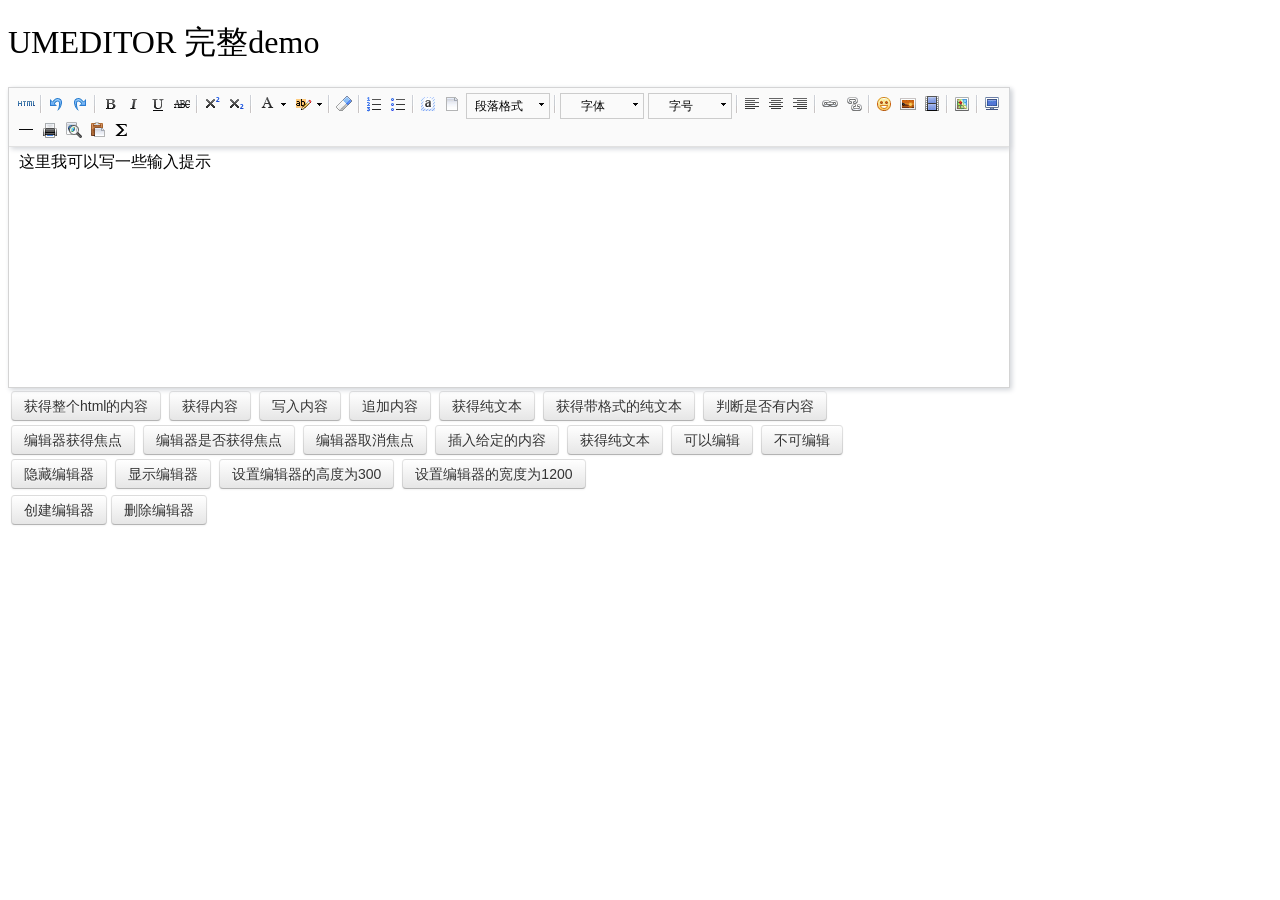
<file: AuthManager/WebContent/js/umeditor/index.html>
<!DOCTYPE HTML>
<html>
<head>

    <meta http-equiv="Content-Type" content="text/html;charset=utf-8"/>
    <title>UMEDITOR 完整demo</title>
    <meta http-equiv="Content-Type" content="text/html; charset=utf-8"/>
    <link href="themes/default/css/umeditor.css" type="text/css" rel="stylesheet">
    <script type="text/javascript" src="third-party/jquery.min.js"></script>
    <script type="text/javascript" charset="utf-8" src="umeditor.config.js"></script>
    <script type="text/javascript" charset="utf-8" src="umeditor.min.js"></script>
    <script type="text/javascript" src="lang/zh-cn/zh-cn.js"></script>
    <style type="text/css">
        h1{
            font-family: "微软雅黑";
            font-weight: normal;
        }
        .btn {
            display: inline-block;
            *display: inline;
            padding: 4px 12px;
            margin-bottom: 0;
            *margin-left: .3em;
            font-size: 14px;
            line-height: 20px;
            color: #333333;
            text-align: center;
            text-shadow: 0 1px 1px rgba(255, 255, 255, 0.75);
            vertical-align: middle;
            cursor: pointer;
            background-color: #f5f5f5;
            *background-color: #e6e6e6;
            background-image: -moz-linear-gradient(top, #ffffff, #e6e6e6);
            background-image: -webkit-gradient(linear, 0 0, 0 100%, from(#ffffff), to(#e6e6e6));
            background-image: -webkit-linear-gradient(top, #ffffff, #e6e6e6);
            background-image: -o-linear-gradient(top, #ffffff, #e6e6e6);
            background-image: linear-gradient(to bottom, #ffffff, #e6e6e6);
            background-repeat: repeat-x;
            border: 1px solid #cccccc;
            *border: 0;
            border-color: #e6e6e6 #e6e6e6 #bfbfbf;
            border-color: rgba(0, 0, 0, 0.1) rgba(0, 0, 0, 0.1) rgba(0, 0, 0, 0.25);
            border-bottom-color: #b3b3b3;
            -webkit-border-radius: 4px;
            -moz-border-radius: 4px;
            border-radius: 4px;
            filter: progid:DXImageTransform.Microsoft.gradient(startColorstr='#ffffffff', endColorstr='#ffe6e6e6', GradientType=0);
            filter: progid:DXImageTransform.Microsoft.gradient(enabled=false);
            *zoom: 1;
            -webkit-box-shadow: inset 0 1px 0 rgba(255, 255, 255, 0.2), 0 1px 2px rgba(0, 0, 0, 0.05);
            -moz-box-shadow: inset 0 1px 0 rgba(255, 255, 255, 0.2), 0 1px 2px rgba(0, 0, 0, 0.05);
            box-shadow: inset 0 1px 0 rgba(255, 255, 255, 0.2), 0 1px 2px rgba(0, 0, 0, 0.05);
        }

        .btn:hover,
        .btn:focus,
        .btn:active,
        .btn.active,
        .btn.disabled,
        .btn[disabled] {
            color: #333333;
            background-color: #e6e6e6;
            *background-color: #d9d9d9;
        }

        .btn:active,
        .btn.active {
            background-color: #cccccc \9;
        }

        .btn:first-child {
            *margin-left: 0;
        }

        .btn:hover,
        .btn:focus {
            color: #333333;
            text-decoration: none;
            background-position: 0 -15px;
            -webkit-transition: background-position 0.1s linear;
            -moz-transition: background-position 0.1s linear;
            -o-transition: background-position 0.1s linear;
            transition: background-position 0.1s linear;
        }

        .btn:focus {
            outline: thin dotted #333;
            outline: 5px auto -webkit-focus-ring-color;
            outline-offset: -2px;
        }

        .btn.active,
        .btn:active {
            background-image: none;
            outline: 0;
            -webkit-box-shadow: inset 0 2px 4px rgba(0, 0, 0, 0.15), 0 1px 2px rgba(0, 0, 0, 0.05);
            -moz-box-shadow: inset 0 2px 4px rgba(0, 0, 0, 0.15), 0 1px 2px rgba(0, 0, 0, 0.05);
            box-shadow: inset 0 2px 4px rgba(0, 0, 0, 0.15), 0 1px 2px rgba(0, 0, 0, 0.05);
        }

        .btn.disabled,
        .btn[disabled] {
            cursor: default;
            background-image: none;
            opacity: 0.65;
            filter: alpha(opacity=65);
            -webkit-box-shadow: none;
            -moz-box-shadow: none;
            box-shadow: none;
        }
    </style>
</head>
<body>
<h1>UMEDITOR 完整demo</h1>

<!--style给定宽度可以影响编辑器的最终宽度-->
<script type="text/plain" id="myEditor" style="width:1000px;height:240px;">
    <p>这里我可以写一些输入提示</p>
</script>


<div class="clear"></div>
<div id="btns">
    <table>
        <tr>
            <td>
                <button class="btn" unselected="on" onclick="getAllHtml()">获得整个html的内容</button>&nbsp;
                <button class="btn" onclick="getContent()">获得内容</button>&nbsp;
                <button class="btn" onclick="setContent()">写入内容</button>&nbsp;
                <button class="btn" onclick="setContent(true)">追加内容</button>&nbsp;
                <button class="btn" onclick="getContentTxt()">获得纯文本</button>&nbsp;
                <button class="btn" onclick="getPlainTxt()">获得带格式的纯文本</button>&nbsp;
                <button class="btn" onclick="hasContent()">判断是否有内容</button>
            </td>
        </tr>
        <tr>
            <td>
                <button class="btn" onclick="setFocus()">编辑器获得焦点</button>&nbsp;
                <button class="btn" onmousedown="isFocus();return false;">编辑器是否获得焦点</button>&nbsp;
                <button class="btn" onclick="doBlur()">编辑器取消焦点</button>&nbsp;
                <button class="btn" onclick="insertHtml()">插入给定的内容</button>&nbsp;
                <button class="btn" onclick="getContentTxt()">获得纯文本</button>&nbsp;
                <button class="btn" id="enable" onclick="setEnabled()">可以编辑</button>&nbsp;
                <button class="btn" onclick="setDisabled()">不可编辑</button>
            </td>
        </tr>
        <tr>
            <td>
                <button class="btn" onclick="UM.getEditor('myEditor').setHide()">隐藏编辑器</button>&nbsp;
                <button class="btn" onclick="UM.getEditor('myEditor').setShow()">显示编辑器</button>&nbsp;
                <button class="btn" onclick="UM.getEditor('myEditor').setHeight(300)">设置编辑器的高度为300</button>&nbsp;
                <button class="btn" onclick="UM.getEditor('myEditor').setWidth(1200)">设置编辑器的宽度为1200</button>
            </td>
        </tr>

    </table>
</div>
<table>
    <tr>
        <td>
            <button class="btn" onclick="createEditor()"/>创建编辑器</button>
            <button class="btn" onclick="deleteEditor()"/>删除编辑器</button>
        </td>
    </tr>
</table>

<div>
    <h3 id="focush2"></h3>
</div>
<script type="text/javascript">
    //实例化编辑器
    var um = UM.getEditor('myEditor');
    um.addListener('blur',function(){
        $('#focush2').html('编辑器失去焦点了')
    });
    um.addListener('focus',function(){
        $('#focush2').html('')
    });
    //按钮的操作
    function insertHtml() {
        var value = prompt('插入html代码', '');
        um.execCommand('insertHtml', value)
    }
    function isFocus(){
        alert(um.isFocus())
    }
    function doBlur(){
        um.blur()
    }
    function createEditor() {
        enableBtn();
        um = UM.getEditor('myEditor');
    }
    function getAllHtml() {
        alert(UM.getEditor('myEditor').getAllHtml())
    }
    function getContent() {
        var arr = [];
        arr.push("使用editor.getContent()方法可以获得编辑器的内容");
        arr.push("内容为：");
        arr.push(UM.getEditor('myEditor').getContent());
        alert(arr.join("\n"));
    }
    function getPlainTxt() {
        var arr = [];
        arr.push("使用editor.getPlainTxt()方法可以获得编辑器的带格式的纯文本内容");
        arr.push("内容为：");
        arr.push(UM.getEditor('myEditor').getPlainTxt());
        alert(arr.join('\n'))
    }
    function setContent(isAppendTo) {
        var arr = [];
        arr.push("使用editor.setContent('欢迎使用umeditor')方法可以设置编辑器的内容");
        UM.getEditor('myEditor').setContent('欢迎使用umeditor', isAppendTo);
        alert(arr.join("\n"));
    }
    function setDisabled() {
        UM.getEditor('myEditor').setDisabled('fullscreen');
        disableBtn("enable");
    }

    function setEnabled() {
        UM.getEditor('myEditor').setEnabled();
        enableBtn();
    }

    function getText() {
        //当你点击按钮时编辑区域已经失去了焦点，如果直接用getText将不会得到内容，所以要在选回来，然后取得内容
        var range = UM.getEditor('myEditor').selection.getRange();
        range.select();
        var txt = UM.getEditor('myEditor').selection.getText();
        alert(txt)
    }

    function getContentTxt() {
        var arr = [];
        arr.push("使用editor.getContentTxt()方法可以获得编辑器的纯文本内容");
        arr.push("编辑器的纯文本内容为：");
        arr.push(UM.getEditor('myEditor').getContentTxt());
        alert(arr.join("\n"));
    }
    function hasContent() {
        var arr = [];
        arr.push("使用editor.hasContents()方法判断编辑器里是否有内容");
        arr.push("判断结果为：");
        arr.push(UM.getEditor('myEditor').hasContents());
        alert(arr.join("\n"));
    }
    function setFocus() {
        UM.getEditor('myEditor').focus();
    }
    function deleteEditor() {
        disableBtn();
        UM.getEditor('myEditor').destroy();
    }
    function disableBtn(str) {
        var div = document.getElementById('btns');
        var btns = domUtils.getElementsByTagName(div, "button");
        for (var i = 0, btn; btn = btns[i++];) {
            if (btn.id == str) {
                domUtils.removeAttributes(btn, ["disabled"]);
            } else {
                btn.setAttribute("disabled", "true");
            }
        }
    }
    function enableBtn() {
        var div = document.getElementById('btns');
        var btns = domUtils.getElementsByTagName(div, "button");
        for (var i = 0, btn; btn = btns[i++];) {
            domUtils.removeAttributes(btn, ["disabled"]);
        }
    }
</script>

</body>
</html>
</file>
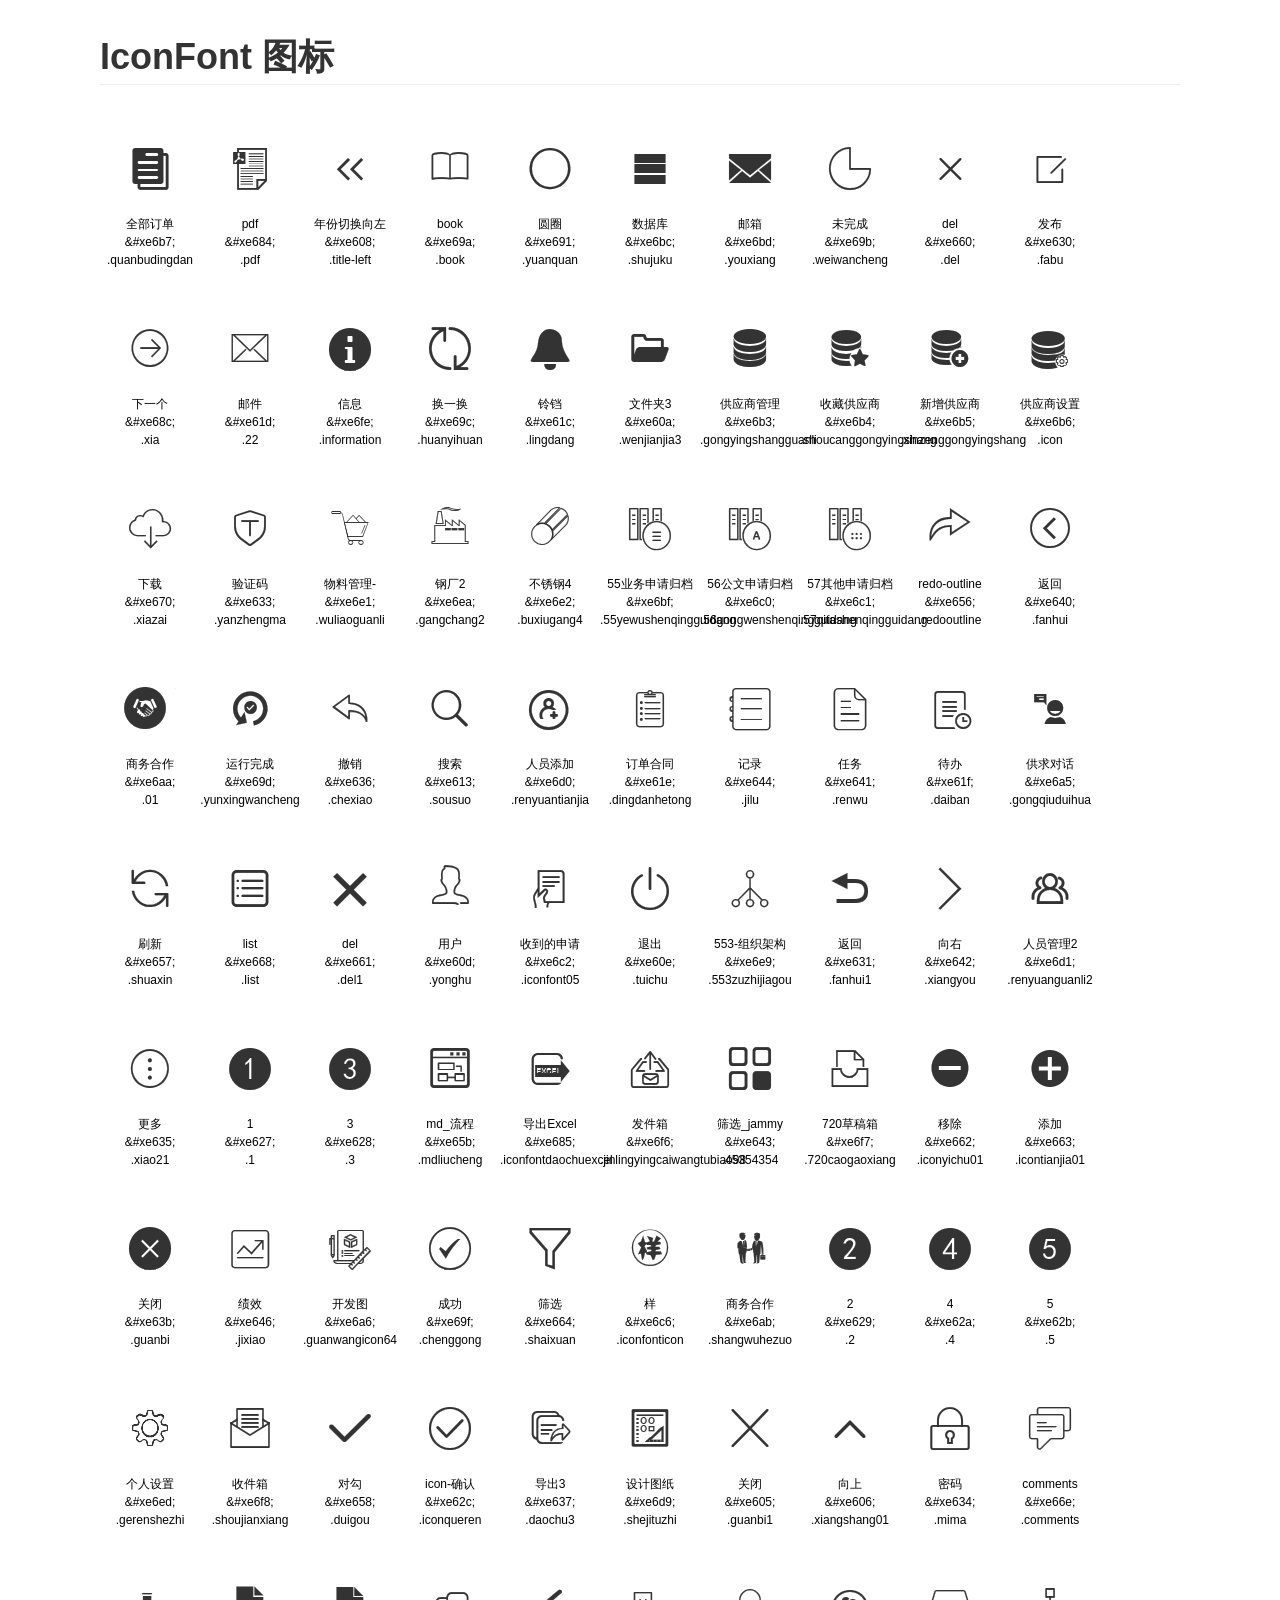
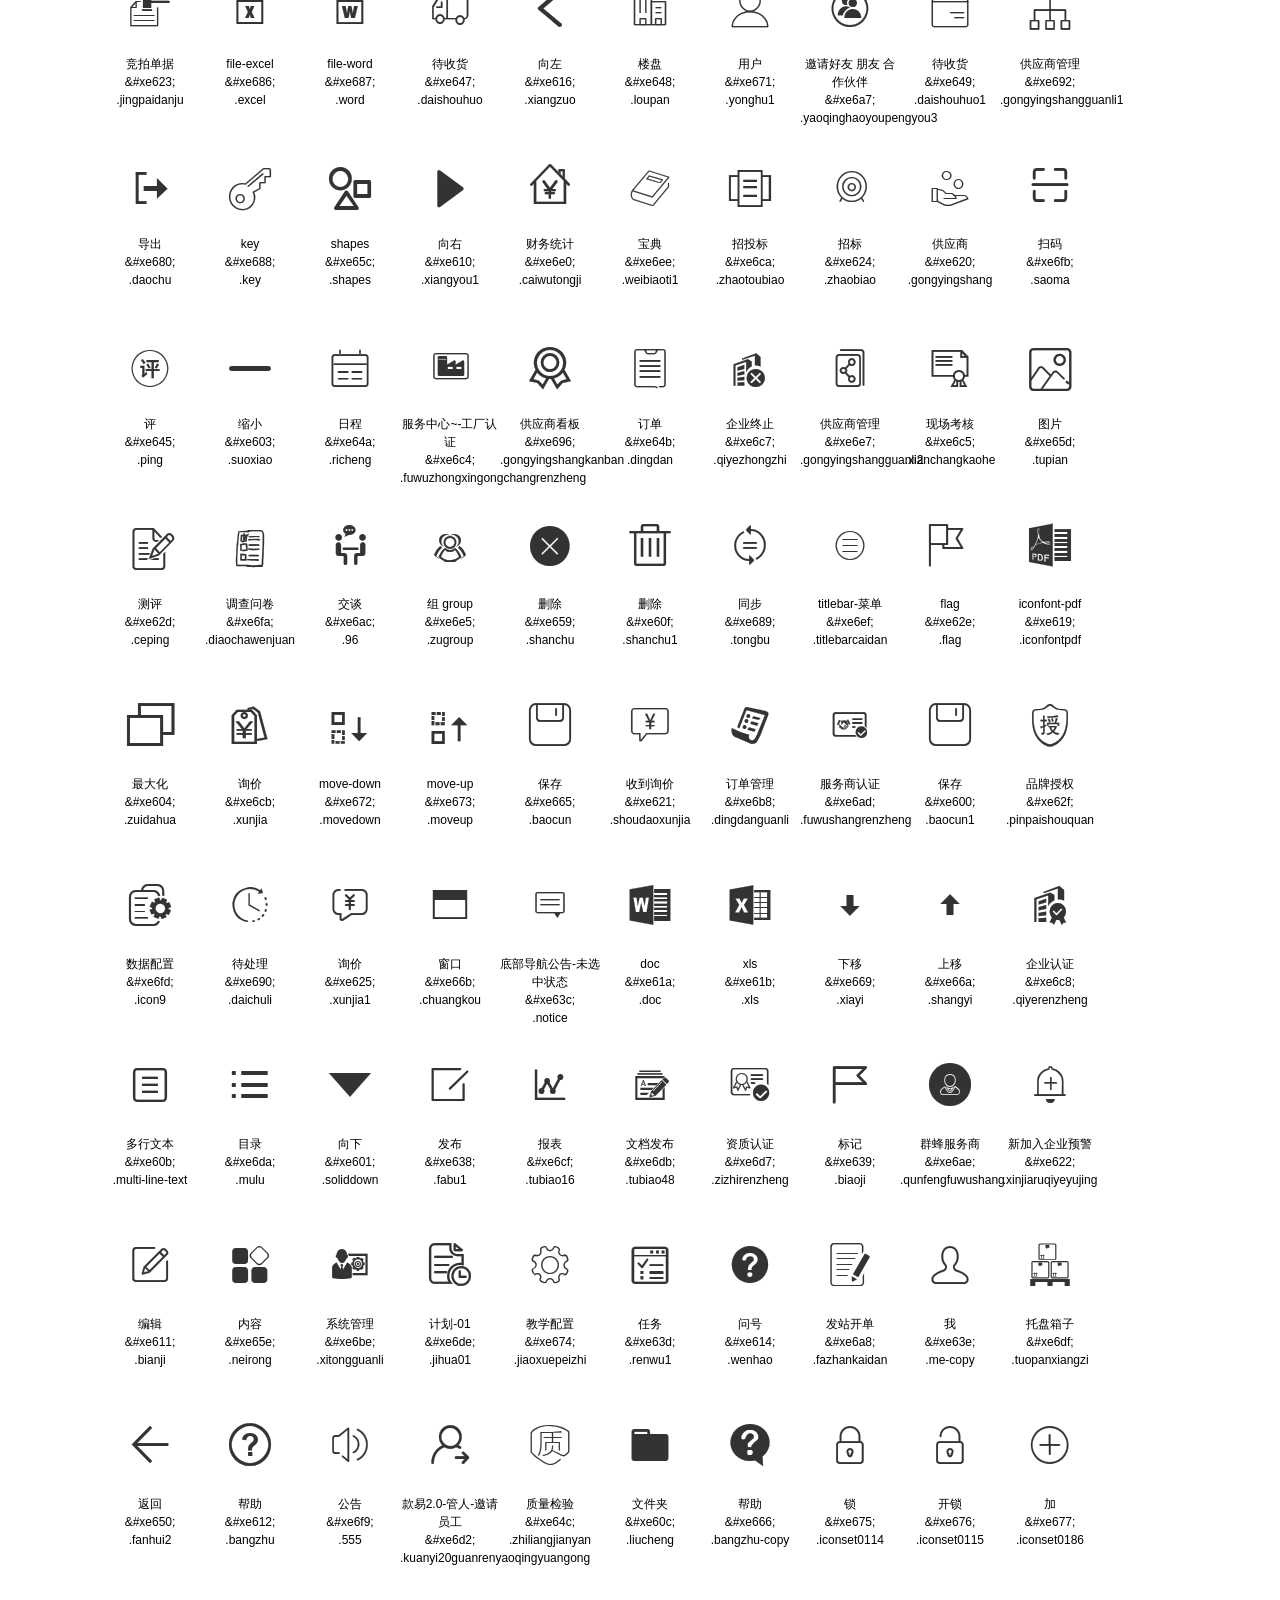
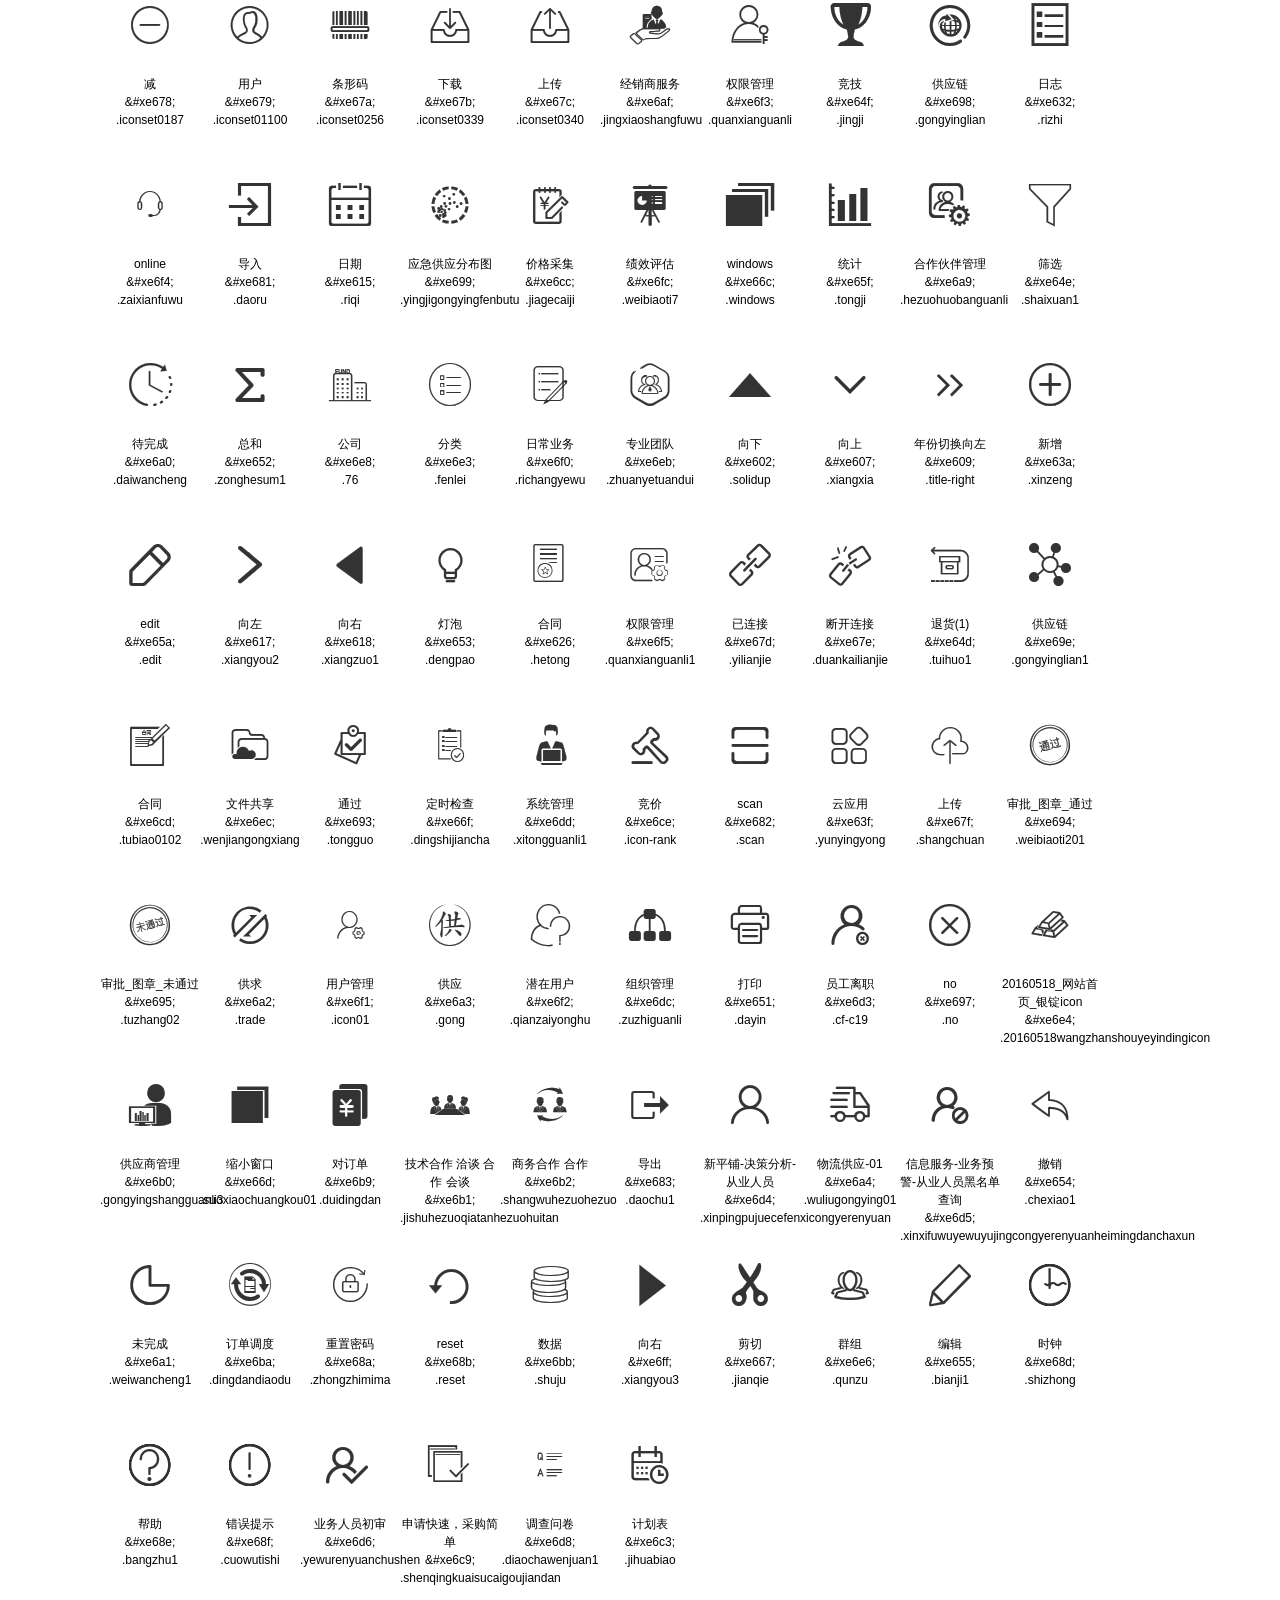
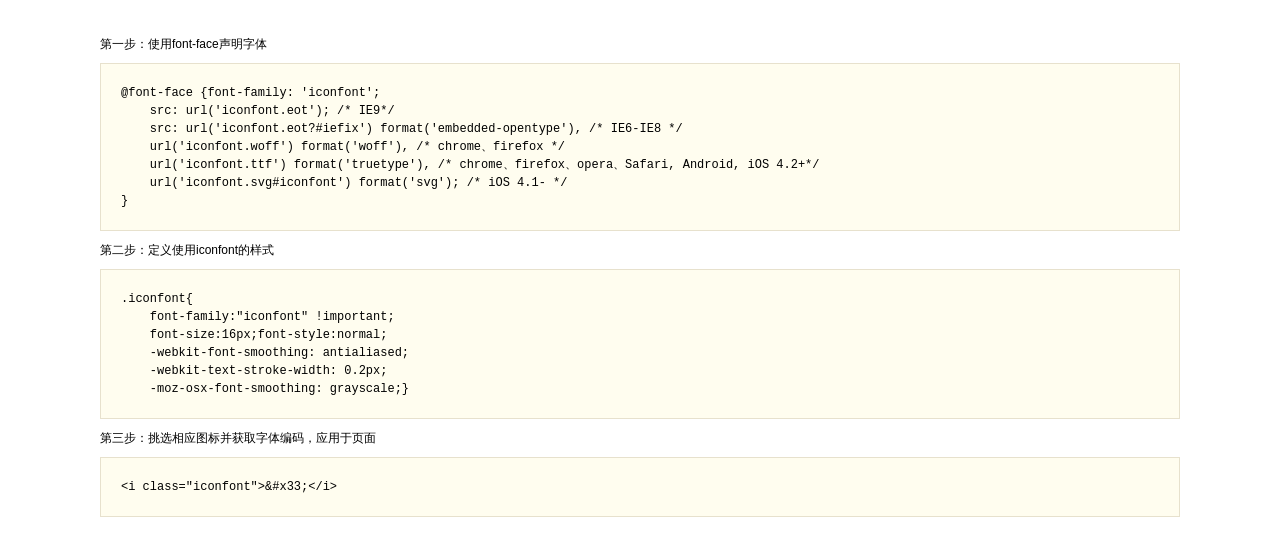
<file: AuthManager/WebContent/fonts/demo.html>
<!DOCTYPE html>
<html>
<head>
    <meta charset="utf-8"/>
    <title>IconFont</title>
    <link rel="stylesheet" href="demo.css">
    <link rel="stylesheet" href="iconfont.css">
</head>
<body>
    <div class="main">
        <h1>IconFont 图标</h1>
        <ul class="icon_lists clear">
            
                <li>
                <i class="icon iconfont">&#xe6b7;</i>
                    <div class="name">全部订单</div>
                    <div class="code">&amp;#xe6b7;</div>
                    <div class="fontclass">.quanbudingdan</div>
                </li>
            
                <li>
                <i class="icon iconfont">&#xe684;</i>
                    <div class="name">pdf</div>
                    <div class="code">&amp;#xe684;</div>
                    <div class="fontclass">.pdf</div>
                </li>
            
                <li>
                <i class="icon iconfont">&#xe608;</i>
                    <div class="name">年份切换向左</div>
                    <div class="code">&amp;#xe608;</div>
                    <div class="fontclass">.title-left</div>
                </li>
            
                <li>
                <i class="icon iconfont">&#xe69a;</i>
                    <div class="name">book</div>
                    <div class="code">&amp;#xe69a;</div>
                    <div class="fontclass">.book</div>
                </li>
            
                <li>
                <i class="icon iconfont">&#xe691;</i>
                    <div class="name">圆圈</div>
                    <div class="code">&amp;#xe691;</div>
                    <div class="fontclass">.yuanquan</div>
                </li>
            
                <li>
                <i class="icon iconfont">&#xe6bc;</i>
                    <div class="name">数据库</div>
                    <div class="code">&amp;#xe6bc;</div>
                    <div class="fontclass">.shujuku</div>
                </li>
            
                <li>
                <i class="icon iconfont">&#xe6bd;</i>
                    <div class="name">邮箱</div>
                    <div class="code">&amp;#xe6bd;</div>
                    <div class="fontclass">.youxiang</div>
                </li>
            
                <li>
                <i class="icon iconfont">&#xe69b;</i>
                    <div class="name">未完成</div>
                    <div class="code">&amp;#xe69b;</div>
                    <div class="fontclass">.weiwancheng</div>
                </li>
            
                <li>
                <i class="icon iconfont">&#xe660;</i>
                    <div class="name">del</div>
                    <div class="code">&amp;#xe660;</div>
                    <div class="fontclass">.del</div>
                </li>
            
                <li>
                <i class="icon iconfont">&#xe630;</i>
                    <div class="name">发布</div>
                    <div class="code">&amp;#xe630;</div>
                    <div class="fontclass">.fabu</div>
                </li>
            
                <li>
                <i class="icon iconfont">&#xe68c;</i>
                    <div class="name">下一个</div>
                    <div class="code">&amp;#xe68c;</div>
                    <div class="fontclass">.xia</div>
                </li>
            
                <li>
                <i class="icon iconfont">&#xe61d;</i>
                    <div class="name">邮件</div>
                    <div class="code">&amp;#xe61d;</div>
                    <div class="fontclass">.22</div>
                </li>
            
                <li>
                <i class="icon iconfont">&#xe6fe;</i>
                    <div class="name">信息</div>
                    <div class="code">&amp;#xe6fe;</div>
                    <div class="fontclass">.information</div>
                </li>
            
                <li>
                <i class="icon iconfont">&#xe69c;</i>
                    <div class="name">换一换</div>
                    <div class="code">&amp;#xe69c;</div>
                    <div class="fontclass">.huanyihuan</div>
                </li>
            
                <li>
                <i class="icon iconfont">&#xe61c;</i>
                    <div class="name">铃铛</div>
                    <div class="code">&amp;#xe61c;</div>
                    <div class="fontclass">.lingdang</div>
                </li>
            
                <li>
                <i class="icon iconfont">&#xe60a;</i>
                    <div class="name">文件夹3</div>
                    <div class="code">&amp;#xe60a;</div>
                    <div class="fontclass">.wenjianjia3</div>
                </li>
            
                <li>
                <i class="icon iconfont">&#xe6b3;</i>
                    <div class="name">供应商管理</div>
                    <div class="code">&amp;#xe6b3;</div>
                    <div class="fontclass">.gongyingshangguanli</div>
                </li>
            
                <li>
                <i class="icon iconfont">&#xe6b4;</i>
                    <div class="name">收藏供应商</div>
                    <div class="code">&amp;#xe6b4;</div>
                    <div class="fontclass">.shoucanggongyingshang</div>
                </li>
            
                <li>
                <i class="icon iconfont">&#xe6b5;</i>
                    <div class="name">新增供应商</div>
                    <div class="code">&amp;#xe6b5;</div>
                    <div class="fontclass">.xinzenggongyingshang</div>
                </li>
            
                <li>
                <i class="icon iconfont">&#xe6b6;</i>
                    <div class="name">供应商设置</div>
                    <div class="code">&amp;#xe6b6;</div>
                    <div class="fontclass">.icon</div>
                </li>
            
                <li>
                <i class="icon iconfont">&#xe670;</i>
                    <div class="name">下载</div>
                    <div class="code">&amp;#xe670;</div>
                    <div class="fontclass">.xiazai</div>
                </li>
            
                <li>
                <i class="icon iconfont">&#xe633;</i>
                    <div class="name">验证码</div>
                    <div class="code">&amp;#xe633;</div>
                    <div class="fontclass">.yanzhengma</div>
                </li>
            
                <li>
                <i class="icon iconfont">&#xe6e1;</i>
                    <div class="name">物料管理-</div>
                    <div class="code">&amp;#xe6e1;</div>
                    <div class="fontclass">.wuliaoguanli</div>
                </li>
            
                <li>
                <i class="icon iconfont">&#xe6ea;</i>
                    <div class="name">钢厂2</div>
                    <div class="code">&amp;#xe6ea;</div>
                    <div class="fontclass">.gangchang2</div>
                </li>
            
                <li>
                <i class="icon iconfont">&#xe6e2;</i>
                    <div class="name">不锈钢4</div>
                    <div class="code">&amp;#xe6e2;</div>
                    <div class="fontclass">.buxiugang4</div>
                </li>
            
                <li>
                <i class="icon iconfont">&#xe6bf;</i>
                    <div class="name">55业务申请归档</div>
                    <div class="code">&amp;#xe6bf;</div>
                    <div class="fontclass">.55yewushenqingguidang</div>
                </li>
            
                <li>
                <i class="icon iconfont">&#xe6c0;</i>
                    <div class="name">56公文申请归档</div>
                    <div class="code">&amp;#xe6c0;</div>
                    <div class="fontclass">.56gongwenshenqingguidang</div>
                </li>
            
                <li>
                <i class="icon iconfont">&#xe6c1;</i>
                    <div class="name">57其他申请归档</div>
                    <div class="code">&amp;#xe6c1;</div>
                    <div class="fontclass">.57qitashenqingguidang</div>
                </li>
            
                <li>
                <i class="icon iconfont">&#xe656;</i>
                    <div class="name">redo-outline</div>
                    <div class="code">&amp;#xe656;</div>
                    <div class="fontclass">.redooutline</div>
                </li>
            
                <li>
                <i class="icon iconfont">&#xe640;</i>
                    <div class="name">返回</div>
                    <div class="code">&amp;#xe640;</div>
                    <div class="fontclass">.fanhui</div>
                </li>
            
                <li>
                <i class="icon iconfont">&#xe6aa;</i>
                    <div class="name">商务合作</div>
                    <div class="code">&amp;#xe6aa;</div>
                    <div class="fontclass">.01</div>
                </li>
            
                <li>
                <i class="icon iconfont">&#xe69d;</i>
                    <div class="name">运行完成</div>
                    <div class="code">&amp;#xe69d;</div>
                    <div class="fontclass">.yunxingwancheng</div>
                </li>
            
                <li>
                <i class="icon iconfont">&#xe636;</i>
                    <div class="name">撤销</div>
                    <div class="code">&amp;#xe636;</div>
                    <div class="fontclass">.chexiao</div>
                </li>
            
                <li>
                <i class="icon iconfont">&#xe613;</i>
                    <div class="name">搜索</div>
                    <div class="code">&amp;#xe613;</div>
                    <div class="fontclass">.sousuo</div>
                </li>
            
                <li>
                <i class="icon iconfont">&#xe6d0;</i>
                    <div class="name">人员添加</div>
                    <div class="code">&amp;#xe6d0;</div>
                    <div class="fontclass">.renyuantianjia</div>
                </li>
            
                <li>
                <i class="icon iconfont">&#xe61e;</i>
                    <div class="name">订单合同</div>
                    <div class="code">&amp;#xe61e;</div>
                    <div class="fontclass">.dingdanhetong</div>
                </li>
            
                <li>
                <i class="icon iconfont">&#xe644;</i>
                    <div class="name">记录</div>
                    <div class="code">&amp;#xe644;</div>
                    <div class="fontclass">.jilu</div>
                </li>
            
                <li>
                <i class="icon iconfont">&#xe641;</i>
                    <div class="name">任务</div>
                    <div class="code">&amp;#xe641;</div>
                    <div class="fontclass">.renwu</div>
                </li>
            
                <li>
                <i class="icon iconfont">&#xe61f;</i>
                    <div class="name">待办</div>
                    <div class="code">&amp;#xe61f;</div>
                    <div class="fontclass">.daiban</div>
                </li>
            
                <li>
                <i class="icon iconfont">&#xe6a5;</i>
                    <div class="name">供求对话</div>
                    <div class="code">&amp;#xe6a5;</div>
                    <div class="fontclass">.gongqiuduihua</div>
                </li>
            
                <li>
                <i class="icon iconfont">&#xe657;</i>
                    <div class="name">刷新</div>
                    <div class="code">&amp;#xe657;</div>
                    <div class="fontclass">.shuaxin</div>
                </li>
            
                <li>
                <i class="icon iconfont">&#xe668;</i>
                    <div class="name">list</div>
                    <div class="code">&amp;#xe668;</div>
                    <div class="fontclass">.list</div>
                </li>
            
                <li>
                <i class="icon iconfont">&#xe661;</i>
                    <div class="name">del</div>
                    <div class="code">&amp;#xe661;</div>
                    <div class="fontclass">.del1</div>
                </li>
            
                <li>
                <i class="icon iconfont">&#xe60d;</i>
                    <div class="name">用户</div>
                    <div class="code">&amp;#xe60d;</div>
                    <div class="fontclass">.yonghu</div>
                </li>
            
                <li>
                <i class="icon iconfont">&#xe6c2;</i>
                    <div class="name">收到的申请</div>
                    <div class="code">&amp;#xe6c2;</div>
                    <div class="fontclass">.iconfont05</div>
                </li>
            
                <li>
                <i class="icon iconfont">&#xe60e;</i>
                    <div class="name">退出</div>
                    <div class="code">&amp;#xe60e;</div>
                    <div class="fontclass">.tuichu</div>
                </li>
            
                <li>
                <i class="icon iconfont">&#xe6e9;</i>
                    <div class="name">553-组织架构</div>
                    <div class="code">&amp;#xe6e9;</div>
                    <div class="fontclass">.553zuzhijiagou</div>
                </li>
            
                <li>
                <i class="icon iconfont">&#xe631;</i>
                    <div class="name">返回</div>
                    <div class="code">&amp;#xe631;</div>
                    <div class="fontclass">.fanhui1</div>
                </li>
            
                <li>
                <i class="icon iconfont">&#xe642;</i>
                    <div class="name">向右</div>
                    <div class="code">&amp;#xe642;</div>
                    <div class="fontclass">.xiangyou</div>
                </li>
            
                <li>
                <i class="icon iconfont">&#xe6d1;</i>
                    <div class="name">人员管理2</div>
                    <div class="code">&amp;#xe6d1;</div>
                    <div class="fontclass">.renyuanguanli2</div>
                </li>
            
                <li>
                <i class="icon iconfont">&#xe635;</i>
                    <div class="name">更多</div>
                    <div class="code">&amp;#xe635;</div>
                    <div class="fontclass">.xiao21</div>
                </li>
            
                <li>
                <i class="icon iconfont">&#xe627;</i>
                    <div class="name">1</div>
                    <div class="code">&amp;#xe627;</div>
                    <div class="fontclass">.1</div>
                </li>
            
                <li>
                <i class="icon iconfont">&#xe628;</i>
                    <div class="name">3</div>
                    <div class="code">&amp;#xe628;</div>
                    <div class="fontclass">.3</div>
                </li>
            
                <li>
                <i class="icon iconfont">&#xe65b;</i>
                    <div class="name">md_流程</div>
                    <div class="code">&amp;#xe65b;</div>
                    <div class="fontclass">.mdliucheng</div>
                </li>
            
                <li>
                <i class="icon iconfont">&#xe685;</i>
                    <div class="name">导出Excel</div>
                    <div class="code">&amp;#xe685;</div>
                    <div class="fontclass">.iconfontdaochuexcel</div>
                </li>
            
                <li>
                <i class="icon iconfont">&#xe6f6;</i>
                    <div class="name">发件箱</div>
                    <div class="code">&amp;#xe6f6;</div>
                    <div class="fontclass">.jinlingyingcaiwangtubiao98</div>
                </li>
            
                <li>
                <i class="icon iconfont">&#xe643;</i>
                    <div class="name">筛选_jammy</div>
                    <div class="code">&amp;#xe643;</div>
                    <div class="fontclass">.45354354</div>
                </li>
            
                <li>
                <i class="icon iconfont">&#xe6f7;</i>
                    <div class="name">720草稿箱</div>
                    <div class="code">&amp;#xe6f7;</div>
                    <div class="fontclass">.720caogaoxiang</div>
                </li>
            
                <li>
                <i class="icon iconfont">&#xe662;</i>
                    <div class="name">移除</div>
                    <div class="code">&amp;#xe662;</div>
                    <div class="fontclass">.iconyichu01</div>
                </li>
            
                <li>
                <i class="icon iconfont">&#xe663;</i>
                    <div class="name">添加</div>
                    <div class="code">&amp;#xe663;</div>
                    <div class="fontclass">.icontianjia01</div>
                </li>
            
                <li>
                <i class="icon iconfont">&#xe63b;</i>
                    <div class="name">关闭</div>
                    <div class="code">&amp;#xe63b;</div>
                    <div class="fontclass">.guanbi</div>
                </li>
            
                <li>
                <i class="icon iconfont">&#xe646;</i>
                    <div class="name">绩效</div>
                    <div class="code">&amp;#xe646;</div>
                    <div class="fontclass">.jixiao</div>
                </li>
            
                <li>
                <i class="icon iconfont">&#xe6a6;</i>
                    <div class="name">开发图</div>
                    <div class="code">&amp;#xe6a6;</div>
                    <div class="fontclass">.guanwangicon64</div>
                </li>
            
                <li>
                <i class="icon iconfont">&#xe69f;</i>
                    <div class="name">成功</div>
                    <div class="code">&amp;#xe69f;</div>
                    <div class="fontclass">.chenggong</div>
                </li>
            
                <li>
                <i class="icon iconfont">&#xe664;</i>
                    <div class="name">筛选</div>
                    <div class="code">&amp;#xe664;</div>
                    <div class="fontclass">.shaixuan</div>
                </li>
            
                <li>
                <i class="icon iconfont">&#xe6c6;</i>
                    <div class="name">样</div>
                    <div class="code">&amp;#xe6c6;</div>
                    <div class="fontclass">.iconfonticon</div>
                </li>
            
                <li>
                <i class="icon iconfont">&#xe6ab;</i>
                    <div class="name">商务合作</div>
                    <div class="code">&amp;#xe6ab;</div>
                    <div class="fontclass">.shangwuhezuo</div>
                </li>
            
                <li>
                <i class="icon iconfont">&#xe629;</i>
                    <div class="name">2</div>
                    <div class="code">&amp;#xe629;</div>
                    <div class="fontclass">.2</div>
                </li>
            
                <li>
                <i class="icon iconfont">&#xe62a;</i>
                    <div class="name">4</div>
                    <div class="code">&amp;#xe62a;</div>
                    <div class="fontclass">.4</div>
                </li>
            
                <li>
                <i class="icon iconfont">&#xe62b;</i>
                    <div class="name">5</div>
                    <div class="code">&amp;#xe62b;</div>
                    <div class="fontclass">.5</div>
                </li>
            
                <li>
                <i class="icon iconfont">&#xe6ed;</i>
                    <div class="name">个人设置</div>
                    <div class="code">&amp;#xe6ed;</div>
                    <div class="fontclass">.gerenshezhi</div>
                </li>
            
                <li>
                <i class="icon iconfont">&#xe6f8;</i>
                    <div class="name">收件箱</div>
                    <div class="code">&amp;#xe6f8;</div>
                    <div class="fontclass">.shoujianxiang</div>
                </li>
            
                <li>
                <i class="icon iconfont">&#xe658;</i>
                    <div class="name">对勾</div>
                    <div class="code">&amp;#xe658;</div>
                    <div class="fontclass">.duigou</div>
                </li>
            
                <li>
                <i class="icon iconfont">&#xe62c;</i>
                    <div class="name">icon-确认</div>
                    <div class="code">&amp;#xe62c;</div>
                    <div class="fontclass">.iconqueren</div>
                </li>
            
                <li>
                <i class="icon iconfont">&#xe637;</i>
                    <div class="name">导出3</div>
                    <div class="code">&amp;#xe637;</div>
                    <div class="fontclass">.daochu3</div>
                </li>
            
                <li>
                <i class="icon iconfont">&#xe6d9;</i>
                    <div class="name">设计图纸</div>
                    <div class="code">&amp;#xe6d9;</div>
                    <div class="fontclass">.shejituzhi</div>
                </li>
            
                <li>
                <i class="icon iconfont">&#xe605;</i>
                    <div class="name">关闭</div>
                    <div class="code">&amp;#xe605;</div>
                    <div class="fontclass">.guanbi1</div>
                </li>
            
                <li>
                <i class="icon iconfont">&#xe606;</i>
                    <div class="name">向上</div>
                    <div class="code">&amp;#xe606;</div>
                    <div class="fontclass">.xiangshang01</div>
                </li>
            
                <li>
                <i class="icon iconfont">&#xe634;</i>
                    <div class="name">密码</div>
                    <div class="code">&amp;#xe634;</div>
                    <div class="fontclass">.mima</div>
                </li>
            
                <li>
                <i class="icon iconfont">&#xe66e;</i>
                    <div class="name">comments</div>
                    <div class="code">&amp;#xe66e;</div>
                    <div class="fontclass">.comments</div>
                </li>
            
                <li>
                <i class="icon iconfont">&#xe623;</i>
                    <div class="name">竞拍单据</div>
                    <div class="code">&amp;#xe623;</div>
                    <div class="fontclass">.jingpaidanju</div>
                </li>
            
                <li>
                <i class="icon iconfont">&#xe686;</i>
                    <div class="name">file-excel</div>
                    <div class="code">&amp;#xe686;</div>
                    <div class="fontclass">.excel</div>
                </li>
            
                <li>
                <i class="icon iconfont">&#xe687;</i>
                    <div class="name">file-word</div>
                    <div class="code">&amp;#xe687;</div>
                    <div class="fontclass">.word</div>
                </li>
            
                <li>
                <i class="icon iconfont">&#xe647;</i>
                    <div class="name">待收货</div>
                    <div class="code">&amp;#xe647;</div>
                    <div class="fontclass">.daishouhuo</div>
                </li>
            
                <li>
                <i class="icon iconfont">&#xe616;</i>
                    <div class="name">向左</div>
                    <div class="code">&amp;#xe616;</div>
                    <div class="fontclass">.xiangzuo</div>
                </li>
            
                <li>
                <i class="icon iconfont">&#xe648;</i>
                    <div class="name">楼盘</div>
                    <div class="code">&amp;#xe648;</div>
                    <div class="fontclass">.loupan</div>
                </li>
            
                <li>
                <i class="icon iconfont">&#xe671;</i>
                    <div class="name">用户</div>
                    <div class="code">&amp;#xe671;</div>
                    <div class="fontclass">.yonghu1</div>
                </li>
            
                <li>
                <i class="icon iconfont">&#xe6a7;</i>
                    <div class="name">邀请好友 朋友 合作伙伴</div>
                    <div class="code">&amp;#xe6a7;</div>
                    <div class="fontclass">.yaoqinghaoyoupengyou3</div>
                </li>
            
                <li>
                <i class="icon iconfont">&#xe649;</i>
                    <div class="name">待收货</div>
                    <div class="code">&amp;#xe649;</div>
                    <div class="fontclass">.daishouhuo1</div>
                </li>
            
                <li>
                <i class="icon iconfont">&#xe692;</i>
                    <div class="name">供应商管理</div>
                    <div class="code">&amp;#xe692;</div>
                    <div class="fontclass">.gongyingshangguanli1</div>
                </li>
            
                <li>
                <i class="icon iconfont">&#xe680;</i>
                    <div class="name">导出</div>
                    <div class="code">&amp;#xe680;</div>
                    <div class="fontclass">.daochu</div>
                </li>
            
                <li>
                <i class="icon iconfont">&#xe688;</i>
                    <div class="name">key</div>
                    <div class="code">&amp;#xe688;</div>
                    <div class="fontclass">.key</div>
                </li>
            
                <li>
                <i class="icon iconfont">&#xe65c;</i>
                    <div class="name">shapes</div>
                    <div class="code">&amp;#xe65c;</div>
                    <div class="fontclass">.shapes</div>
                </li>
            
                <li>
                <i class="icon iconfont">&#xe610;</i>
                    <div class="name">向右</div>
                    <div class="code">&amp;#xe610;</div>
                    <div class="fontclass">.xiangyou1</div>
                </li>
            
                <li>
                <i class="icon iconfont">&#xe6e0;</i>
                    <div class="name">财务统计</div>
                    <div class="code">&amp;#xe6e0;</div>
                    <div class="fontclass">.caiwutongji</div>
                </li>
            
                <li>
                <i class="icon iconfont">&#xe6ee;</i>
                    <div class="name">宝典</div>
                    <div class="code">&amp;#xe6ee;</div>
                    <div class="fontclass">.weibiaoti1</div>
                </li>
            
                <li>
                <i class="icon iconfont">&#xe6ca;</i>
                    <div class="name">招投标</div>
                    <div class="code">&amp;#xe6ca;</div>
                    <div class="fontclass">.zhaotoubiao</div>
                </li>
            
                <li>
                <i class="icon iconfont">&#xe624;</i>
                    <div class="name">招标</div>
                    <div class="code">&amp;#xe624;</div>
                    <div class="fontclass">.zhaobiao</div>
                </li>
            
                <li>
                <i class="icon iconfont">&#xe620;</i>
                    <div class="name">供应商</div>
                    <div class="code">&amp;#xe620;</div>
                    <div class="fontclass">.gongyingshang</div>
                </li>
            
                <li>
                <i class="icon iconfont">&#xe6fb;</i>
                    <div class="name">扫码</div>
                    <div class="code">&amp;#xe6fb;</div>
                    <div class="fontclass">.saoma</div>
                </li>
            
                <li>
                <i class="icon iconfont">&#xe645;</i>
                    <div class="name">评</div>
                    <div class="code">&amp;#xe645;</div>
                    <div class="fontclass">.ping</div>
                </li>
            
                <li>
                <i class="icon iconfont">&#xe603;</i>
                    <div class="name">缩小</div>
                    <div class="code">&amp;#xe603;</div>
                    <div class="fontclass">.suoxiao</div>
                </li>
            
                <li>
                <i class="icon iconfont">&#xe64a;</i>
                    <div class="name">日程</div>
                    <div class="code">&amp;#xe64a;</div>
                    <div class="fontclass">.richeng</div>
                </li>
            
                <li>
                <i class="icon iconfont">&#xe6c4;</i>
                    <div class="name">服务中心~-工厂认证</div>
                    <div class="code">&amp;#xe6c4;</div>
                    <div class="fontclass">.fuwuzhongxingongchangrenzheng</div>
                </li>
            
                <li>
                <i class="icon iconfont">&#xe696;</i>
                    <div class="name">供应商看板</div>
                    <div class="code">&amp;#xe696;</div>
                    <div class="fontclass">.gongyingshangkanban</div>
                </li>
            
                <li>
                <i class="icon iconfont">&#xe64b;</i>
                    <div class="name">订单</div>
                    <div class="code">&amp;#xe64b;</div>
                    <div class="fontclass">.dingdan</div>
                </li>
            
                <li>
                <i class="icon iconfont">&#xe6c7;</i>
                    <div class="name">企业终止</div>
                    <div class="code">&amp;#xe6c7;</div>
                    <div class="fontclass">.qiyezhongzhi</div>
                </li>
            
                <li>
                <i class="icon iconfont">&#xe6e7;</i>
                    <div class="name">供应商管理</div>
                    <div class="code">&amp;#xe6e7;</div>
                    <div class="fontclass">.gongyingshangguanli2</div>
                </li>
            
                <li>
                <i class="icon iconfont">&#xe6c5;</i>
                    <div class="name">现场考核</div>
                    <div class="code">&amp;#xe6c5;</div>
                    <div class="fontclass">.xianchangkaohe</div>
                </li>
            
                <li>
                <i class="icon iconfont">&#xe65d;</i>
                    <div class="name">图片</div>
                    <div class="code">&amp;#xe65d;</div>
                    <div class="fontclass">.tupian</div>
                </li>
            
                <li>
                <i class="icon iconfont">&#xe62d;</i>
                    <div class="name">测评</div>
                    <div class="code">&amp;#xe62d;</div>
                    <div class="fontclass">.ceping</div>
                </li>
            
                <li>
                <i class="icon iconfont">&#xe6fa;</i>
                    <div class="name">调查问卷</div>
                    <div class="code">&amp;#xe6fa;</div>
                    <div class="fontclass">.diaochawenjuan</div>
                </li>
            
                <li>
                <i class="icon iconfont">&#xe6ac;</i>
                    <div class="name">交谈</div>
                    <div class="code">&amp;#xe6ac;</div>
                    <div class="fontclass">.96</div>
                </li>
            
                <li>
                <i class="icon iconfont">&#xe6e5;</i>
                    <div class="name">组 group</div>
                    <div class="code">&amp;#xe6e5;</div>
                    <div class="fontclass">.zugroup</div>
                </li>
            
                <li>
                <i class="icon iconfont">&#xe659;</i>
                    <div class="name">删除</div>
                    <div class="code">&amp;#xe659;</div>
                    <div class="fontclass">.shanchu</div>
                </li>
            
                <li>
                <i class="icon iconfont">&#xe60f;</i>
                    <div class="name">删除</div>
                    <div class="code">&amp;#xe60f;</div>
                    <div class="fontclass">.shanchu1</div>
                </li>
            
                <li>
                <i class="icon iconfont">&#xe689;</i>
                    <div class="name">同步</div>
                    <div class="code">&amp;#xe689;</div>
                    <div class="fontclass">.tongbu</div>
                </li>
            
                <li>
                <i class="icon iconfont">&#xe6ef;</i>
                    <div class="name">titlebar-菜单</div>
                    <div class="code">&amp;#xe6ef;</div>
                    <div class="fontclass">.titlebarcaidan</div>
                </li>
            
                <li>
                <i class="icon iconfont">&#xe62e;</i>
                    <div class="name">flag</div>
                    <div class="code">&amp;#xe62e;</div>
                    <div class="fontclass">.flag</div>
                </li>
            
                <li>
                <i class="icon iconfont">&#xe619;</i>
                    <div class="name">iconfont-pdf</div>
                    <div class="code">&amp;#xe619;</div>
                    <div class="fontclass">.iconfontpdf</div>
                </li>
            
                <li>
                <i class="icon iconfont">&#xe604;</i>
                    <div class="name">最大化</div>
                    <div class="code">&amp;#xe604;</div>
                    <div class="fontclass">.zuidahua</div>
                </li>
            
                <li>
                <i class="icon iconfont">&#xe6cb;</i>
                    <div class="name">询价</div>
                    <div class="code">&amp;#xe6cb;</div>
                    <div class="fontclass">.xunjia</div>
                </li>
            
                <li>
                <i class="icon iconfont">&#xe672;</i>
                    <div class="name">move-down</div>
                    <div class="code">&amp;#xe672;</div>
                    <div class="fontclass">.movedown</div>
                </li>
            
                <li>
                <i class="icon iconfont">&#xe673;</i>
                    <div class="name">move-up</div>
                    <div class="code">&amp;#xe673;</div>
                    <div class="fontclass">.moveup</div>
                </li>
            
                <li>
                <i class="icon iconfont">&#xe665;</i>
                    <div class="name">保存</div>
                    <div class="code">&amp;#xe665;</div>
                    <div class="fontclass">.baocun</div>
                </li>
            
                <li>
                <i class="icon iconfont">&#xe621;</i>
                    <div class="name">收到询价</div>
                    <div class="code">&amp;#xe621;</div>
                    <div class="fontclass">.shoudaoxunjia</div>
                </li>
            
                <li>
                <i class="icon iconfont">&#xe6b8;</i>
                    <div class="name">订单管理</div>
                    <div class="code">&amp;#xe6b8;</div>
                    <div class="fontclass">.dingdanguanli</div>
                </li>
            
                <li>
                <i class="icon iconfont">&#xe6ad;</i>
                    <div class="name">服务商认证</div>
                    <div class="code">&amp;#xe6ad;</div>
                    <div class="fontclass">.fuwushangrenzheng</div>
                </li>
            
                <li>
                <i class="icon iconfont">&#xe600;</i>
                    <div class="name">保存</div>
                    <div class="code">&amp;#xe600;</div>
                    <div class="fontclass">.baocun1</div>
                </li>
            
                <li>
                <i class="icon iconfont">&#xe62f;</i>
                    <div class="name">品牌授权</div>
                    <div class="code">&amp;#xe62f;</div>
                    <div class="fontclass">.pinpaishouquan</div>
                </li>
            
                <li>
                <i class="icon iconfont">&#xe6fd;</i>
                    <div class="name">数据配置</div>
                    <div class="code">&amp;#xe6fd;</div>
                    <div class="fontclass">.icon9</div>
                </li>
            
                <li>
                <i class="icon iconfont">&#xe690;</i>
                    <div class="name">待处理</div>
                    <div class="code">&amp;#xe690;</div>
                    <div class="fontclass">.daichuli</div>
                </li>
            
                <li>
                <i class="icon iconfont">&#xe625;</i>
                    <div class="name">询价</div>
                    <div class="code">&amp;#xe625;</div>
                    <div class="fontclass">.xunjia1</div>
                </li>
            
                <li>
                <i class="icon iconfont">&#xe66b;</i>
                    <div class="name">窗口</div>
                    <div class="code">&amp;#xe66b;</div>
                    <div class="fontclass">.chuangkou</div>
                </li>
            
                <li>
                <i class="icon iconfont">&#xe63c;</i>
                    <div class="name">底部导航公告-未选中状态</div>
                    <div class="code">&amp;#xe63c;</div>
                    <div class="fontclass">.notice</div>
                </li>
            
                <li>
                <i class="icon iconfont">&#xe61a;</i>
                    <div class="name">doc</div>
                    <div class="code">&amp;#xe61a;</div>
                    <div class="fontclass">.doc</div>
                </li>
            
                <li>
                <i class="icon iconfont">&#xe61b;</i>
                    <div class="name">xls</div>
                    <div class="code">&amp;#xe61b;</div>
                    <div class="fontclass">.xls</div>
                </li>
            
                <li>
                <i class="icon iconfont">&#xe669;</i>
                    <div class="name">下移</div>
                    <div class="code">&amp;#xe669;</div>
                    <div class="fontclass">.xiayi</div>
                </li>
            
                <li>
                <i class="icon iconfont">&#xe66a;</i>
                    <div class="name">上移</div>
                    <div class="code">&amp;#xe66a;</div>
                    <div class="fontclass">.shangyi</div>
                </li>
            
                <li>
                <i class="icon iconfont">&#xe6c8;</i>
                    <div class="name">企业认证</div>
                    <div class="code">&amp;#xe6c8;</div>
                    <div class="fontclass">.qiyerenzheng</div>
                </li>
            
                <li>
                <i class="icon iconfont">&#xe60b;</i>
                    <div class="name">多行文本</div>
                    <div class="code">&amp;#xe60b;</div>
                    <div class="fontclass">.multi-line-text</div>
                </li>
            
                <li>
                <i class="icon iconfont">&#xe6da;</i>
                    <div class="name">目录</div>
                    <div class="code">&amp;#xe6da;</div>
                    <div class="fontclass">.mulu</div>
                </li>
            
                <li>
                <i class="icon iconfont">&#xe601;</i>
                    <div class="name">向下</div>
                    <div class="code">&amp;#xe601;</div>
                    <div class="fontclass">.soliddown</div>
                </li>
            
                <li>
                <i class="icon iconfont">&#xe638;</i>
                    <div class="name">发布</div>
                    <div class="code">&amp;#xe638;</div>
                    <div class="fontclass">.fabu1</div>
                </li>
            
                <li>
                <i class="icon iconfont">&#xe6cf;</i>
                    <div class="name">报表</div>
                    <div class="code">&amp;#xe6cf;</div>
                    <div class="fontclass">.tubiao16</div>
                </li>
            
                <li>
                <i class="icon iconfont">&#xe6db;</i>
                    <div class="name">文档发布</div>
                    <div class="code">&amp;#xe6db;</div>
                    <div class="fontclass">.tubiao48</div>
                </li>
            
                <li>
                <i class="icon iconfont">&#xe6d7;</i>
                    <div class="name">资质认证</div>
                    <div class="code">&amp;#xe6d7;</div>
                    <div class="fontclass">.zizhirenzheng</div>
                </li>
            
                <li>
                <i class="icon iconfont">&#xe639;</i>
                    <div class="name">标记</div>
                    <div class="code">&amp;#xe639;</div>
                    <div class="fontclass">.biaoji</div>
                </li>
            
                <li>
                <i class="icon iconfont">&#xe6ae;</i>
                    <div class="name">群蜂服务商</div>
                    <div class="code">&amp;#xe6ae;</div>
                    <div class="fontclass">.qunfengfuwushang</div>
                </li>
            
                <li>
                <i class="icon iconfont">&#xe622;</i>
                    <div class="name">新加入企业预警</div>
                    <div class="code">&amp;#xe622;</div>
                    <div class="fontclass">.xinjiaruqiyeyujing</div>
                </li>
            
                <li>
                <i class="icon iconfont">&#xe611;</i>
                    <div class="name">编辑</div>
                    <div class="code">&amp;#xe611;</div>
                    <div class="fontclass">.bianji</div>
                </li>
            
                <li>
                <i class="icon iconfont">&#xe65e;</i>
                    <div class="name">内容</div>
                    <div class="code">&amp;#xe65e;</div>
                    <div class="fontclass">.neirong</div>
                </li>
            
                <li>
                <i class="icon iconfont">&#xe6be;</i>
                    <div class="name">系统管理</div>
                    <div class="code">&amp;#xe6be;</div>
                    <div class="fontclass">.xitongguanli</div>
                </li>
            
                <li>
                <i class="icon iconfont">&#xe6de;</i>
                    <div class="name">计划-01</div>
                    <div class="code">&amp;#xe6de;</div>
                    <div class="fontclass">.jihua01</div>
                </li>
            
                <li>
                <i class="icon iconfont">&#xe674;</i>
                    <div class="name">教学配置</div>
                    <div class="code">&amp;#xe674;</div>
                    <div class="fontclass">.jiaoxuepeizhi</div>
                </li>
            
                <li>
                <i class="icon iconfont">&#xe63d;</i>
                    <div class="name">任务</div>
                    <div class="code">&amp;#xe63d;</div>
                    <div class="fontclass">.renwu1</div>
                </li>
            
                <li>
                <i class="icon iconfont">&#xe614;</i>
                    <div class="name">问号</div>
                    <div class="code">&amp;#xe614;</div>
                    <div class="fontclass">.wenhao</div>
                </li>
            
                <li>
                <i class="icon iconfont">&#xe6a8;</i>
                    <div class="name">发站开单</div>
                    <div class="code">&amp;#xe6a8;</div>
                    <div class="fontclass">.fazhankaidan</div>
                </li>
            
                <li>
                <i class="icon iconfont">&#xe63e;</i>
                    <div class="name">我</div>
                    <div class="code">&amp;#xe63e;</div>
                    <div class="fontclass">.me-copy</div>
                </li>
            
                <li>
                <i class="icon iconfont">&#xe6df;</i>
                    <div class="name">托盘箱子</div>
                    <div class="code">&amp;#xe6df;</div>
                    <div class="fontclass">.tuopanxiangzi</div>
                </li>
            
                <li>
                <i class="icon iconfont">&#xe650;</i>
                    <div class="name">返回</div>
                    <div class="code">&amp;#xe650;</div>
                    <div class="fontclass">.fanhui2</div>
                </li>
            
                <li>
                <i class="icon iconfont">&#xe612;</i>
                    <div class="name">帮助</div>
                    <div class="code">&amp;#xe612;</div>
                    <div class="fontclass">.bangzhu</div>
                </li>
            
                <li>
                <i class="icon iconfont">&#xe6f9;</i>
                    <div class="name">公告</div>
                    <div class="code">&amp;#xe6f9;</div>
                    <div class="fontclass">.555</div>
                </li>
            
                <li>
                <i class="icon iconfont">&#xe6d2;</i>
                    <div class="name">款易2.0-管人-邀请员工</div>
                    <div class="code">&amp;#xe6d2;</div>
                    <div class="fontclass">.kuanyi20guanrenyaoqingyuangong</div>
                </li>
            
                <li>
                <i class="icon iconfont">&#xe64c;</i>
                    <div class="name">质量检验</div>
                    <div class="code">&amp;#xe64c;</div>
                    <div class="fontclass">.zhiliangjianyan</div>
                </li>
            
                <li>
                <i class="icon iconfont">&#xe60c;</i>
                    <div class="name">文件夹</div>
                    <div class="code">&amp;#xe60c;</div>
                    <div class="fontclass">.liucheng</div>
                </li>
            
                <li>
                <i class="icon iconfont">&#xe666;</i>
                    <div class="name">帮助</div>
                    <div class="code">&amp;#xe666;</div>
                    <div class="fontclass">.bangzhu-copy</div>
                </li>
            
                <li>
                <i class="icon iconfont">&#xe675;</i>
                    <div class="name">锁</div>
                    <div class="code">&amp;#xe675;</div>
                    <div class="fontclass">.iconset0114</div>
                </li>
            
                <li>
                <i class="icon iconfont">&#xe676;</i>
                    <div class="name">开锁</div>
                    <div class="code">&amp;#xe676;</div>
                    <div class="fontclass">.iconset0115</div>
                </li>
            
                <li>
                <i class="icon iconfont">&#xe677;</i>
                    <div class="name">加</div>
                    <div class="code">&amp;#xe677;</div>
                    <div class="fontclass">.iconset0186</div>
                </li>
            
                <li>
                <i class="icon iconfont">&#xe678;</i>
                    <div class="name">减</div>
                    <div class="code">&amp;#xe678;</div>
                    <div class="fontclass">.iconset0187</div>
                </li>
            
                <li>
                <i class="icon iconfont">&#xe679;</i>
                    <div class="name">用户</div>
                    <div class="code">&amp;#xe679;</div>
                    <div class="fontclass">.iconset01100</div>
                </li>
            
                <li>
                <i class="icon iconfont">&#xe67a;</i>
                    <div class="name">条形码</div>
                    <div class="code">&amp;#xe67a;</div>
                    <div class="fontclass">.iconset0256</div>
                </li>
            
                <li>
                <i class="icon iconfont">&#xe67b;</i>
                    <div class="name">下载</div>
                    <div class="code">&amp;#xe67b;</div>
                    <div class="fontclass">.iconset0339</div>
                </li>
            
                <li>
                <i class="icon iconfont">&#xe67c;</i>
                    <div class="name">上传</div>
                    <div class="code">&amp;#xe67c;</div>
                    <div class="fontclass">.iconset0340</div>
                </li>
            
                <li>
                <i class="icon iconfont">&#xe6af;</i>
                    <div class="name">经销商服务</div>
                    <div class="code">&amp;#xe6af;</div>
                    <div class="fontclass">.jingxiaoshangfuwu</div>
                </li>
            
                <li>
                <i class="icon iconfont">&#xe6f3;</i>
                    <div class="name">权限管理</div>
                    <div class="code">&amp;#xe6f3;</div>
                    <div class="fontclass">.quanxianguanli</div>
                </li>
            
                <li>
                <i class="icon iconfont">&#xe64f;</i>
                    <div class="name">竞技</div>
                    <div class="code">&amp;#xe64f;</div>
                    <div class="fontclass">.jingji</div>
                </li>
            
                <li>
                <i class="icon iconfont">&#xe698;</i>
                    <div class="name">供应链</div>
                    <div class="code">&amp;#xe698;</div>
                    <div class="fontclass">.gongyinglian</div>
                </li>
            
                <li>
                <i class="icon iconfont">&#xe632;</i>
                    <div class="name">日志</div>
                    <div class="code">&amp;#xe632;</div>
                    <div class="fontclass">.rizhi</div>
                </li>
            
                <li>
                <i class="icon iconfont">&#xe6f4;</i>
                    <div class="name">online</div>
                    <div class="code">&amp;#xe6f4;</div>
                    <div class="fontclass">.zaixianfuwu</div>
                </li>
            
                <li>
                <i class="icon iconfont">&#xe681;</i>
                    <div class="name">导入</div>
                    <div class="code">&amp;#xe681;</div>
                    <div class="fontclass">.daoru</div>
                </li>
            
                <li>
                <i class="icon iconfont">&#xe615;</i>
                    <div class="name">日期</div>
                    <div class="code">&amp;#xe615;</div>
                    <div class="fontclass">.riqi</div>
                </li>
            
                <li>
                <i class="icon iconfont">&#xe699;</i>
                    <div class="name">应急供应分布图</div>
                    <div class="code">&amp;#xe699;</div>
                    <div class="fontclass">.yingjigongyingfenbutu</div>
                </li>
            
                <li>
                <i class="icon iconfont">&#xe6cc;</i>
                    <div class="name">价格采集</div>
                    <div class="code">&amp;#xe6cc;</div>
                    <div class="fontclass">.jiagecaiji</div>
                </li>
            
                <li>
                <i class="icon iconfont">&#xe6fc;</i>
                    <div class="name">绩效评估</div>
                    <div class="code">&amp;#xe6fc;</div>
                    <div class="fontclass">.weibiaoti7</div>
                </li>
            
                <li>
                <i class="icon iconfont">&#xe66c;</i>
                    <div class="name">windows</div>
                    <div class="code">&amp;#xe66c;</div>
                    <div class="fontclass">.windows</div>
                </li>
            
                <li>
                <i class="icon iconfont">&#xe65f;</i>
                    <div class="name">统计</div>
                    <div class="code">&amp;#xe65f;</div>
                    <div class="fontclass">.tongji</div>
                </li>
            
                <li>
                <i class="icon iconfont">&#xe6a9;</i>
                    <div class="name">合作伙伴管理</div>
                    <div class="code">&amp;#xe6a9;</div>
                    <div class="fontclass">.hezuohuobanguanli</div>
                </li>
            
                <li>
                <i class="icon iconfont">&#xe64e;</i>
                    <div class="name">筛选</div>
                    <div class="code">&amp;#xe64e;</div>
                    <div class="fontclass">.shaixuan1</div>
                </li>
            
                <li>
                <i class="icon iconfont">&#xe6a0;</i>
                    <div class="name">待完成</div>
                    <div class="code">&amp;#xe6a0;</div>
                    <div class="fontclass">.daiwancheng</div>
                </li>
            
                <li>
                <i class="icon iconfont">&#xe652;</i>
                    <div class="name">总和</div>
                    <div class="code">&amp;#xe652;</div>
                    <div class="fontclass">.zonghesum1</div>
                </li>
            
                <li>
                <i class="icon iconfont">&#xe6e8;</i>
                    <div class="name">公司</div>
                    <div class="code">&amp;#xe6e8;</div>
                    <div class="fontclass">.76</div>
                </li>
            
                <li>
                <i class="icon iconfont">&#xe6e3;</i>
                    <div class="name">分类</div>
                    <div class="code">&amp;#xe6e3;</div>
                    <div class="fontclass">.fenlei</div>
                </li>
            
                <li>
                <i class="icon iconfont">&#xe6f0;</i>
                    <div class="name">日常业务</div>
                    <div class="code">&amp;#xe6f0;</div>
                    <div class="fontclass">.richangyewu</div>
                </li>
            
                <li>
                <i class="icon iconfont">&#xe6eb;</i>
                    <div class="name">专业团队</div>
                    <div class="code">&amp;#xe6eb;</div>
                    <div class="fontclass">.zhuanyetuandui</div>
                </li>
            
                <li>
                <i class="icon iconfont">&#xe602;</i>
                    <div class="name">向下</div>
                    <div class="code">&amp;#xe602;</div>
                    <div class="fontclass">.solidup</div>
                </li>
            
                <li>
                <i class="icon iconfont">&#xe607;</i>
                    <div class="name">向上</div>
                    <div class="code">&amp;#xe607;</div>
                    <div class="fontclass">.xiangxia</div>
                </li>
            
                <li>
                <i class="icon iconfont">&#xe609;</i>
                    <div class="name">年份切换向左</div>
                    <div class="code">&amp;#xe609;</div>
                    <div class="fontclass">.title-right</div>
                </li>
            
                <li>
                <i class="icon iconfont">&#xe63a;</i>
                    <div class="name">新增</div>
                    <div class="code">&amp;#xe63a;</div>
                    <div class="fontclass">.xinzeng</div>
                </li>
            
                <li>
                <i class="icon iconfont">&#xe65a;</i>
                    <div class="name">edit</div>
                    <div class="code">&amp;#xe65a;</div>
                    <div class="fontclass">.edit</div>
                </li>
            
                <li>
                <i class="icon iconfont">&#xe617;</i>
                    <div class="name">向左</div>
                    <div class="code">&amp;#xe617;</div>
                    <div class="fontclass">.xiangyou2</div>
                </li>
            
                <li>
                <i class="icon iconfont">&#xe618;</i>
                    <div class="name">向右</div>
                    <div class="code">&amp;#xe618;</div>
                    <div class="fontclass">.xiangzuo1</div>
                </li>
            
                <li>
                <i class="icon iconfont">&#xe653;</i>
                    <div class="name">灯泡</div>
                    <div class="code">&amp;#xe653;</div>
                    <div class="fontclass">.dengpao</div>
                </li>
            
                <li>
                <i class="icon iconfont">&#xe626;</i>
                    <div class="name">合同</div>
                    <div class="code">&amp;#xe626;</div>
                    <div class="fontclass">.hetong</div>
                </li>
            
                <li>
                <i class="icon iconfont">&#xe6f5;</i>
                    <div class="name">权限管理</div>
                    <div class="code">&amp;#xe6f5;</div>
                    <div class="fontclass">.quanxianguanli1</div>
                </li>
            
                <li>
                <i class="icon iconfont">&#xe67d;</i>
                    <div class="name">已连接</div>
                    <div class="code">&amp;#xe67d;</div>
                    <div class="fontclass">.yilianjie</div>
                </li>
            
                <li>
                <i class="icon iconfont">&#xe67e;</i>
                    <div class="name">断开连接</div>
                    <div class="code">&amp;#xe67e;</div>
                    <div class="fontclass">.duankailianjie</div>
                </li>
            
                <li>
                <i class="icon iconfont">&#xe64d;</i>
                    <div class="name">退货(1)</div>
                    <div class="code">&amp;#xe64d;</div>
                    <div class="fontclass">.tuihuo1</div>
                </li>
            
                <li>
                <i class="icon iconfont">&#xe69e;</i>
                    <div class="name">供应链</div>
                    <div class="code">&amp;#xe69e;</div>
                    <div class="fontclass">.gongyinglian1</div>
                </li>
            
                <li>
                <i class="icon iconfont">&#xe6cd;</i>
                    <div class="name">合同</div>
                    <div class="code">&amp;#xe6cd;</div>
                    <div class="fontclass">.tubiao0102</div>
                </li>
            
                <li>
                <i class="icon iconfont">&#xe6ec;</i>
                    <div class="name">文件共享</div>
                    <div class="code">&amp;#xe6ec;</div>
                    <div class="fontclass">.wenjiangongxiang</div>
                </li>
            
                <li>
                <i class="icon iconfont">&#xe693;</i>
                    <div class="name">通过</div>
                    <div class="code">&amp;#xe693;</div>
                    <div class="fontclass">.tongguo</div>
                </li>
            
                <li>
                <i class="icon iconfont">&#xe66f;</i>
                    <div class="name">定时检查</div>
                    <div class="code">&amp;#xe66f;</div>
                    <div class="fontclass">.dingshijiancha</div>
                </li>
            
                <li>
                <i class="icon iconfont">&#xe6dd;</i>
                    <div class="name">系统管理</div>
                    <div class="code">&amp;#xe6dd;</div>
                    <div class="fontclass">.xitongguanli1</div>
                </li>
            
                <li>
                <i class="icon iconfont">&#xe6ce;</i>
                    <div class="name">竞价</div>
                    <div class="code">&amp;#xe6ce;</div>
                    <div class="fontclass">.icon-rank</div>
                </li>
            
                <li>
                <i class="icon iconfont">&#xe682;</i>
                    <div class="name">scan</div>
                    <div class="code">&amp;#xe682;</div>
                    <div class="fontclass">.scan</div>
                </li>
            
                <li>
                <i class="icon iconfont">&#xe63f;</i>
                    <div class="name">云应用</div>
                    <div class="code">&amp;#xe63f;</div>
                    <div class="fontclass">.yunyingyong</div>
                </li>
            
                <li>
                <i class="icon iconfont">&#xe67f;</i>
                    <div class="name">上传</div>
                    <div class="code">&amp;#xe67f;</div>
                    <div class="fontclass">.shangchuan</div>
                </li>
            
                <li>
                <i class="icon iconfont">&#xe694;</i>
                    <div class="name">审批_图章_通过</div>
                    <div class="code">&amp;#xe694;</div>
                    <div class="fontclass">.weibiaoti201</div>
                </li>
            
                <li>
                <i class="icon iconfont">&#xe695;</i>
                    <div class="name">审批_图章_未通过</div>
                    <div class="code">&amp;#xe695;</div>
                    <div class="fontclass">.tuzhang02</div>
                </li>
            
                <li>
                <i class="icon iconfont">&#xe6a2;</i>
                    <div class="name">供求</div>
                    <div class="code">&amp;#xe6a2;</div>
                    <div class="fontclass">.trade</div>
                </li>
            
                <li>
                <i class="icon iconfont">&#xe6f1;</i>
                    <div class="name">用户管理</div>
                    <div class="code">&amp;#xe6f1;</div>
                    <div class="fontclass">.icon01</div>
                </li>
            
                <li>
                <i class="icon iconfont">&#xe6a3;</i>
                    <div class="name">供应</div>
                    <div class="code">&amp;#xe6a3;</div>
                    <div class="fontclass">.gong</div>
                </li>
            
                <li>
                <i class="icon iconfont">&#xe6f2;</i>
                    <div class="name">潜在用户</div>
                    <div class="code">&amp;#xe6f2;</div>
                    <div class="fontclass">.qianzaiyonghu</div>
                </li>
            
                <li>
                <i class="icon iconfont">&#xe6dc;</i>
                    <div class="name">组织管理</div>
                    <div class="code">&amp;#xe6dc;</div>
                    <div class="fontclass">.zuzhiguanli</div>
                </li>
            
                <li>
                <i class="icon iconfont">&#xe651;</i>
                    <div class="name">打印</div>
                    <div class="code">&amp;#xe651;</div>
                    <div class="fontclass">.dayin</div>
                </li>
            
                <li>
                <i class="icon iconfont">&#xe6d3;</i>
                    <div class="name">员工离职</div>
                    <div class="code">&amp;#xe6d3;</div>
                    <div class="fontclass">.cf-c19</div>
                </li>
            
                <li>
                <i class="icon iconfont">&#xe697;</i>
                    <div class="name">no</div>
                    <div class="code">&amp;#xe697;</div>
                    <div class="fontclass">.no</div>
                </li>
            
                <li>
                <i class="icon iconfont">&#xe6e4;</i>
                    <div class="name">20160518_网站首页_银锭icon</div>
                    <div class="code">&amp;#xe6e4;</div>
                    <div class="fontclass">.20160518wangzhanshouyeyindingicon</div>
                </li>
            
                <li>
                <i class="icon iconfont">&#xe6b0;</i>
                    <div class="name">供应商管理</div>
                    <div class="code">&amp;#xe6b0;</div>
                    <div class="fontclass">.gongyingshangguanli3</div>
                </li>
            
                <li>
                <i class="icon iconfont">&#xe66d;</i>
                    <div class="name">缩小窗口</div>
                    <div class="code">&amp;#xe66d;</div>
                    <div class="fontclass">.suoxiaochuangkou01</div>
                </li>
            
                <li>
                <i class="icon iconfont">&#xe6b9;</i>
                    <div class="name">对订单</div>
                    <div class="code">&amp;#xe6b9;</div>
                    <div class="fontclass">.duidingdan</div>
                </li>
            
                <li>
                <i class="icon iconfont">&#xe6b1;</i>
                    <div class="name">技术合作 洽谈 合作 会谈</div>
                    <div class="code">&amp;#xe6b1;</div>
                    <div class="fontclass">.jishuhezuoqiatanhezuohuitan</div>
                </li>
            
                <li>
                <i class="icon iconfont">&#xe6b2;</i>
                    <div class="name">商务合作 合作</div>
                    <div class="code">&amp;#xe6b2;</div>
                    <div class="fontclass">.shangwuhezuohezuo</div>
                </li>
            
                <li>
                <i class="icon iconfont">&#xe683;</i>
                    <div class="name">导出</div>
                    <div class="code">&amp;#xe683;</div>
                    <div class="fontclass">.daochu1</div>
                </li>
            
                <li>
                <i class="icon iconfont">&#xe6d4;</i>
                    <div class="name">新平铺-决策分析-从业人员</div>
                    <div class="code">&amp;#xe6d4;</div>
                    <div class="fontclass">.xinpingpujuecefenxicongyerenyuan</div>
                </li>
            
                <li>
                <i class="icon iconfont">&#xe6a4;</i>
                    <div class="name">物流供应-01</div>
                    <div class="code">&amp;#xe6a4;</div>
                    <div class="fontclass">.wuliugongying01</div>
                </li>
            
                <li>
                <i class="icon iconfont">&#xe6d5;</i>
                    <div class="name">信息服务-业务预警-从业人员黑名单查询</div>
                    <div class="code">&amp;#xe6d5;</div>
                    <div class="fontclass">.xinxifuwuyewuyujingcongyerenyuanheimingdanchaxun</div>
                </li>
            
                <li>
                <i class="icon iconfont">&#xe654;</i>
                    <div class="name">撤销</div>
                    <div class="code">&amp;#xe654;</div>
                    <div class="fontclass">.chexiao1</div>
                </li>
            
                <li>
                <i class="icon iconfont">&#xe6a1;</i>
                    <div class="name">未完成</div>
                    <div class="code">&amp;#xe6a1;</div>
                    <div class="fontclass">.weiwancheng1</div>
                </li>
            
                <li>
                <i class="icon iconfont">&#xe6ba;</i>
                    <div class="name">订单调度</div>
                    <div class="code">&amp;#xe6ba;</div>
                    <div class="fontclass">.dingdandiaodu</div>
                </li>
            
                <li>
                <i class="icon iconfont">&#xe68a;</i>
                    <div class="name">重置密码</div>
                    <div class="code">&amp;#xe68a;</div>
                    <div class="fontclass">.zhongzhimima</div>
                </li>
            
                <li>
                <i class="icon iconfont">&#xe68b;</i>
                    <div class="name">reset</div>
                    <div class="code">&amp;#xe68b;</div>
                    <div class="fontclass">.reset</div>
                </li>
            
                <li>
                <i class="icon iconfont">&#xe6bb;</i>
                    <div class="name">数据</div>
                    <div class="code">&amp;#xe6bb;</div>
                    <div class="fontclass">.shuju</div>
                </li>
            
                <li>
                <i class="icon iconfont">&#xe6ff;</i>
                    <div class="name">向右</div>
                    <div class="code">&amp;#xe6ff;</div>
                    <div class="fontclass">.xiangyou3</div>
                </li>
            
                <li>
                <i class="icon iconfont">&#xe667;</i>
                    <div class="name">剪切</div>
                    <div class="code">&amp;#xe667;</div>
                    <div class="fontclass">.jianqie</div>
                </li>
            
                <li>
                <i class="icon iconfont">&#xe6e6;</i>
                    <div class="name">群组</div>
                    <div class="code">&amp;#xe6e6;</div>
                    <div class="fontclass">.qunzu</div>
                </li>
            
                <li>
                <i class="icon iconfont">&#xe655;</i>
                    <div class="name">编辑</div>
                    <div class="code">&amp;#xe655;</div>
                    <div class="fontclass">.bianji1</div>
                </li>
            
                <li>
                <i class="icon iconfont">&#xe68d;</i>
                    <div class="name">时钟</div>
                    <div class="code">&amp;#xe68d;</div>
                    <div class="fontclass">.shizhong</div>
                </li>
            
                <li>
                <i class="icon iconfont">&#xe68e;</i>
                    <div class="name">帮助</div>
                    <div class="code">&amp;#xe68e;</div>
                    <div class="fontclass">.bangzhu1</div>
                </li>
            
                <li>
                <i class="icon iconfont">&#xe68f;</i>
                    <div class="name">错误提示</div>
                    <div class="code">&amp;#xe68f;</div>
                    <div class="fontclass">.cuowutishi</div>
                </li>
            
                <li>
                <i class="icon iconfont">&#xe6d6;</i>
                    <div class="name">业务人员初审</div>
                    <div class="code">&amp;#xe6d6;</div>
                    <div class="fontclass">.yewurenyuanchushen</div>
                </li>
            
                <li>
                <i class="icon iconfont">&#xe6c9;</i>
                    <div class="name">申请快速，采购简单</div>
                    <div class="code">&amp;#xe6c9;</div>
                    <div class="fontclass">.shenqingkuaisucaigoujiandan</div>
                </li>
            
                <li>
                <i class="icon iconfont">&#xe6d8;</i>
                    <div class="name">调查问卷</div>
                    <div class="code">&amp;#xe6d8;</div>
                    <div class="fontclass">.diaochawenjuan1</div>
                </li>
            
                <li>
                <i class="icon iconfont">&#xe6c3;</i>
                    <div class="name">计划表</div>
                    <div class="code">&amp;#xe6c3;</div>
                    <div class="fontclass">.jihuabiao</div>
                </li>
            
        </ul>


        <div class="helps">
            第一步：使用font-face声明字体
            <pre>
@font-face {font-family: 'iconfont';
    src: url('iconfont.eot'); /* IE9*/
    src: url('iconfont.eot?#iefix') format('embedded-opentype'), /* IE6-IE8 */
    url('iconfont.woff') format('woff'), /* chrome、firefox */
    url('iconfont.ttf') format('truetype'), /* chrome、firefox、opera、Safari, Android, iOS 4.2+*/
    url('iconfont.svg#iconfont') format('svg'); /* iOS 4.1- */
}
</pre>
第二步：定义使用iconfont的样式
            <pre>
.iconfont{
    font-family:"iconfont" !important;
    font-size:16px;font-style:normal;
    -webkit-font-smoothing: antialiased;
    -webkit-text-stroke-width: 0.2px;
    -moz-osx-font-smoothing: grayscale;}
</pre>
第三步：挑选相应图标并获取字体编码，应用于页面
<pre>
&lt;i class="iconfont"&gt;&amp;#x33;&lt;/i&gt;
</pre>
        </div>

    </div>
</body>
</html>
</file>
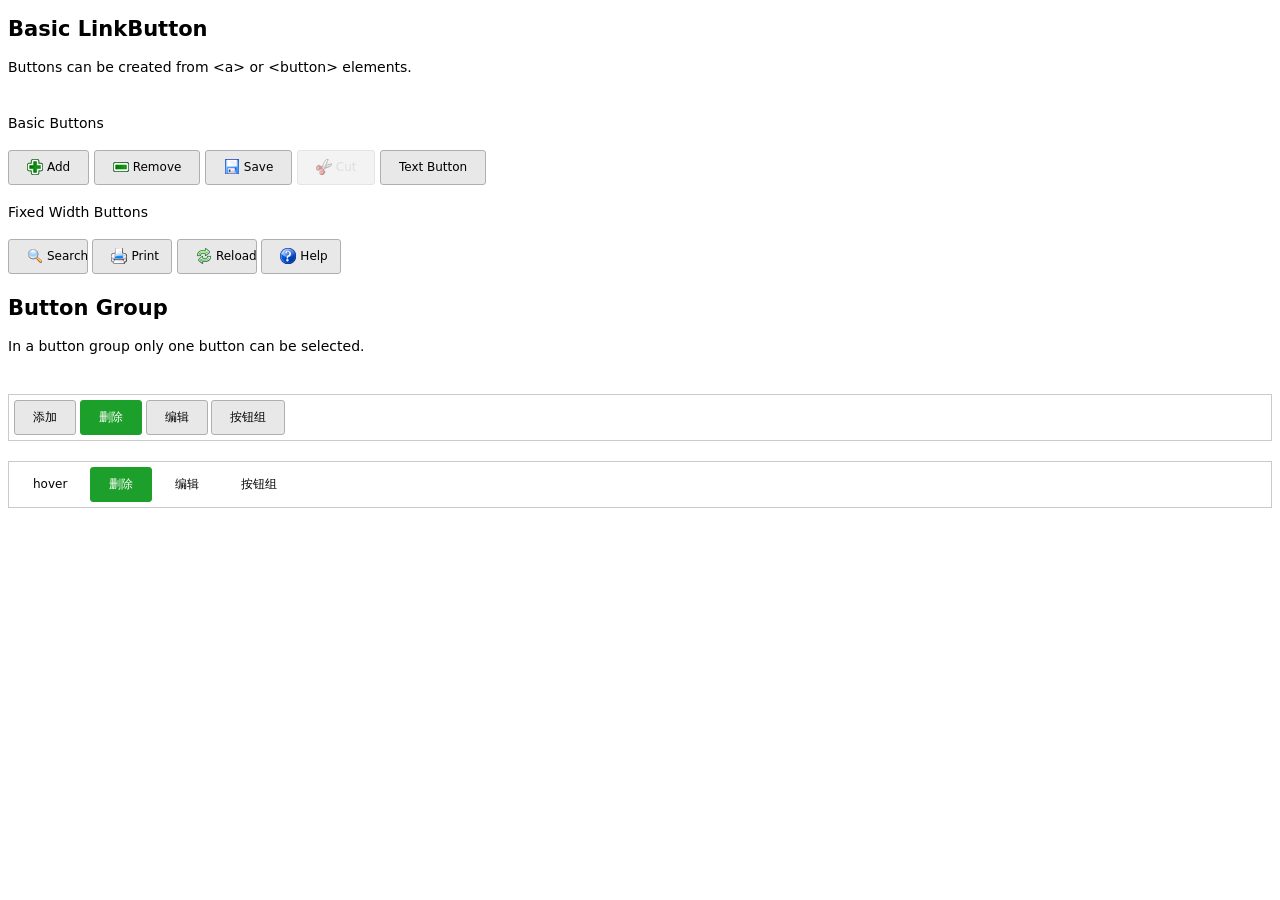
<file: AuthManager/WebContent/custom/demo/button.html>
<!DOCTYPE html>
<html>
<head>
	<meta charset="UTF-8">
	<title>button demo</title>
	<link rel="stylesheet" type="text/css" href="../uimaker/easyui.css">
	<link rel="stylesheet" type="text/css" href="../uimaker/icon.css">
	<link rel="stylesheet" type="text/css" href="../uimaker/panel.css">
	<script type="text/javascript" src="../jquery.min.js"></script>
	<script type="text/javascript" src="../jquery.easyui.min.js"></script>
</head>
<body>
	<h2>Basic LinkButton</h2>
	<p>Buttons can be created from &lt;a&gt; or &lt;button&gt; elements.</p>
	<div style="margin:10px 0 40px 0;"></div>
	<p>Basic Buttons</p>
	<div style="padding:5px 0;">
		<a href="#" class="easyui-linkbutton" data-options="iconCls:'icon-add'">Add</a>
		<a href="#" class="easyui-linkbutton" data-options="iconCls:'icon-remove'">Remove</a>
		<a href="#" class="easyui-linkbutton" data-options="iconCls:'icon-save'">Save</a>
		<a href="#" class="easyui-linkbutton" data-options="iconCls:'icon-cut',disabled:true">Cut</a>
		<a href="#" class="easyui-linkbutton">Text Button</a>
	</div>
	<p>Fixed Width Buttons</p>
	<div style="padding:5px 0;">
		<a href="#" class="easyui-linkbutton" data-options="iconCls:'icon-search'" style="width:80px">Search</a>
		<a href="#" class="easyui-linkbutton" data-options="iconCls:'icon-print'" style="width:80px">Print</a>
		<a href="#" class="easyui-linkbutton" data-options="iconCls:'icon-reload'" style="width:80px">Reload</a>
		<a href="#" class="easyui-linkbutton" data-options="iconCls:'icon-help'" style="width:80px">Help</a>
	</div>

	<h2>Button Group</h2>
	<p>In a button group only one button can be selected.</p>
	<div style="margin:10px 0 40px 0;"></div>
	<div class="easyui-panel" style="padding:5px;">
		<a href="#" class="easyui-linkbutton" data-options="toggle:true,group:'g1'">添加</a>
		<a href="#" class="easyui-linkbutton" data-options="toggle:true,group:'g1',selected:true">删除</a>
		<a href="#" class="easyui-linkbutton" data-options="toggle:true,group:'g1'">编辑</a>
		<a href="#" class="easyui-linkbutton" data-options="toggle:true,group:'g1'">按钮组</a>
	</div>
	<div style="margin:20px 0;"></div>
	<div class="easyui-panel" style="padding:5px;">
		<a href="#" class="easyui-linkbutton" data-options="toggle:true,group:'g2',plain:true">hover</a>
		<a href="#" class="easyui-linkbutton" data-options="toggle:true,group:'g2',plain:true,selected:true">删除</a>
		<a href="#" class="easyui-linkbutton" data-options="toggle:true,group:'g2',plain:true">编辑</a>
		<a href="#" class="easyui-linkbutton" data-options="toggle:true,group:'g2',plain:true">按钮组</a>
	</div>
	
</body>
</html>
</file>
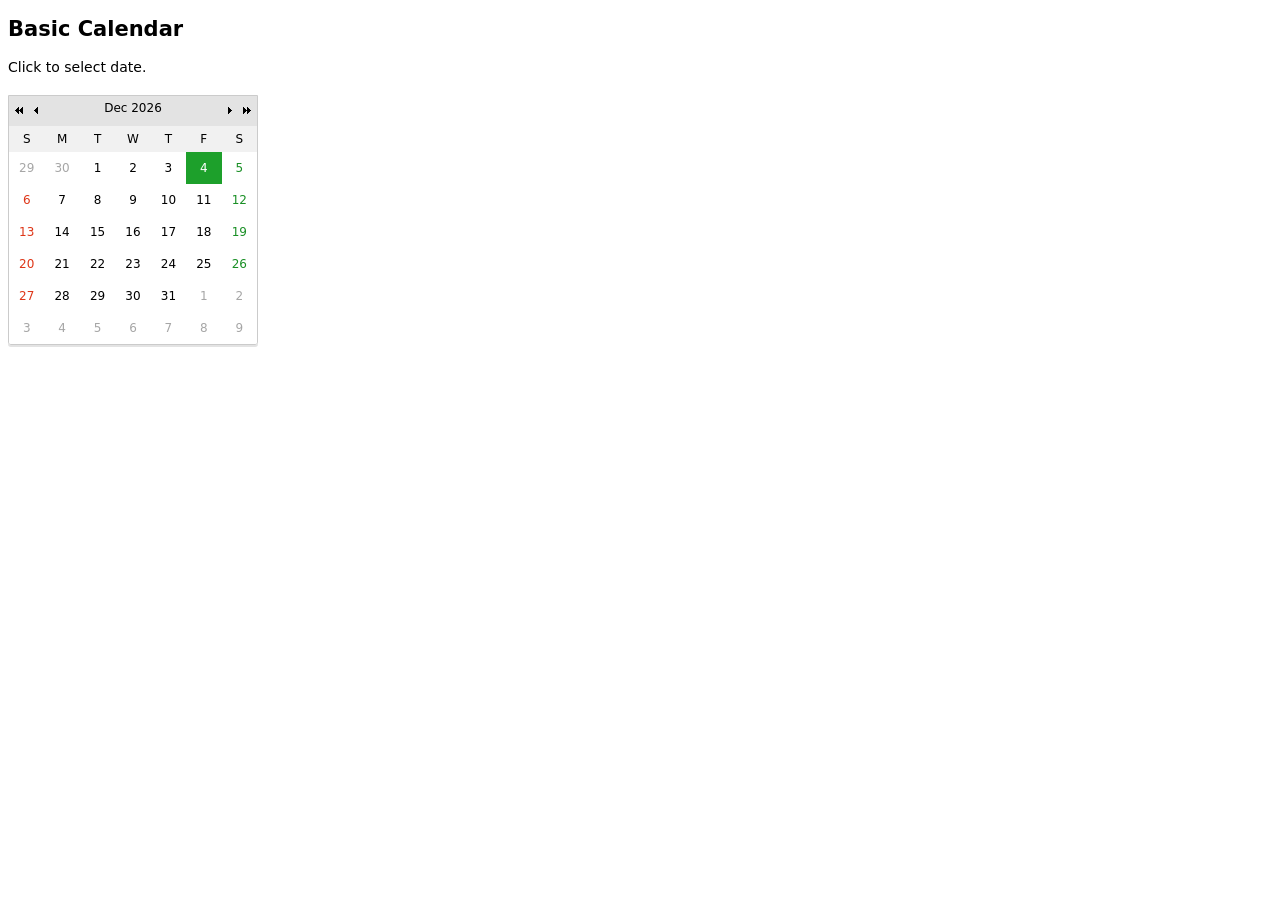
<file: AuthManager/WebContent/custom/demo/calendar.html>
<!DOCTYPE html>
<html>
<head>
	<meta charset="UTF-8">
	<title>Basic Calendar - jQuery EasyUI Demo</title>
	<link rel="stylesheet" type="text/css" href="../uimaker/easyui.css">
	<link rel="stylesheet" type="text/css" href="../uimaker/icon.css">
	<link rel="stylesheet" type="text/css" href="../uimaker/panel.css">
	<script type="text/javascript" src="../jquery.min.js"></script>
	<script type="text/javascript" src="../jquery.easyui.min.js"></script>
</head>
<body>
	<h2>Basic Calendar</h2>
	<p>Click to select date.</p>
	<div style="margin:20px 0"></div>
	<div class="easyui-calendar" style="width:250px;height:250px;"></div>

</body>
</html>
</file>
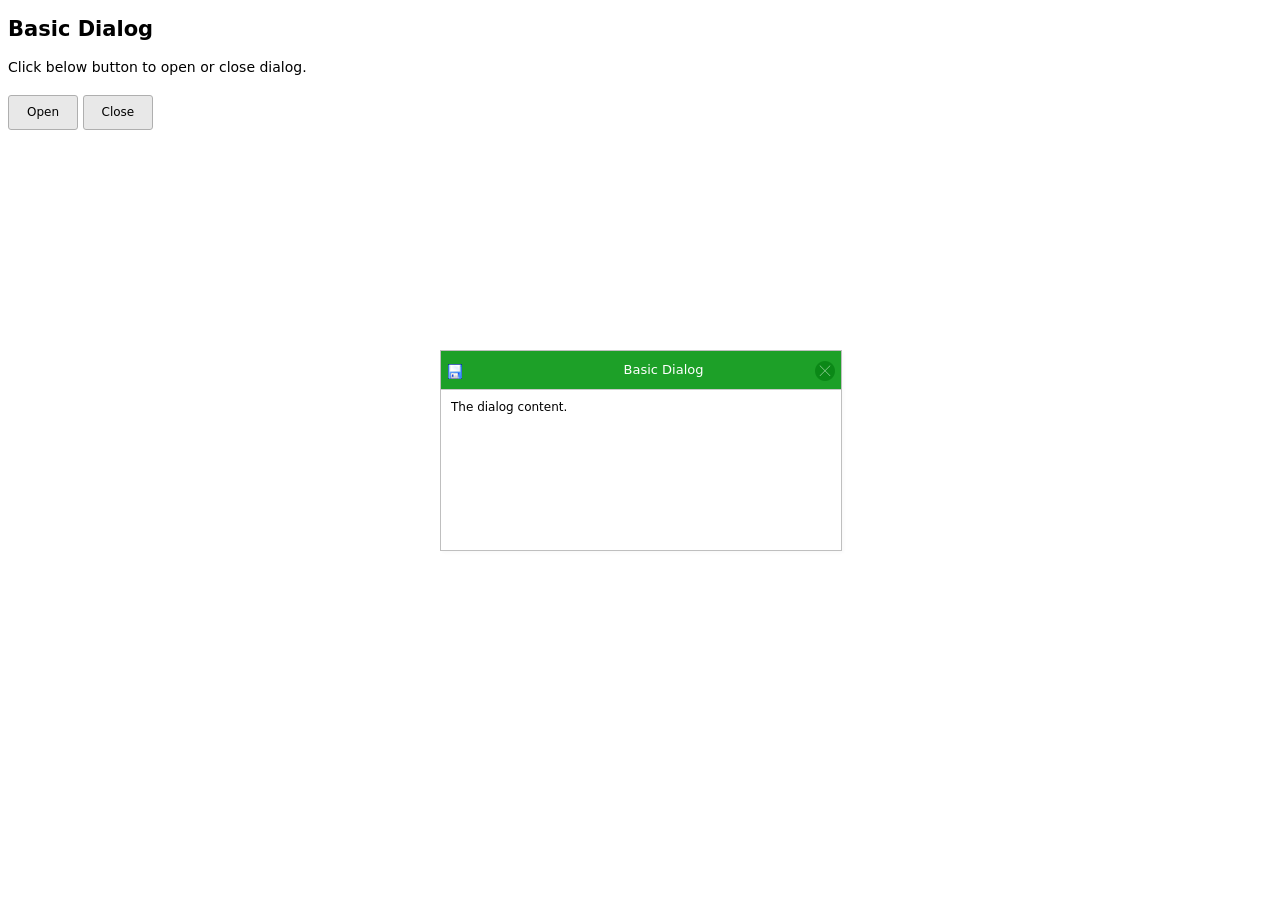
<file: AuthManager/WebContent/custom/demo/dialog.html>
<!DOCTYPE html>
<html>
<head>
	<meta charset="UTF-8">
	<title>grid demo</title>
	<link rel="stylesheet" type="text/css" href="../uimaker/easyui.css">
	<link rel="stylesheet" type="text/css" href="../uimaker/icon.css">
	<link rel="stylesheet" type="text/css" href="../uimaker/panel.css">
	<script type="text/javascript" src="../jquery.min.js"></script>
	<script type="text/javascript" src="../jquery.easyui.min.js"></script>
</head>
<body>
	<h2>Basic Dialog</h2>
	<p>Click below button to open or close dialog.</p>
	<div style="margin:20px 0;">
		<a href="javascript:void(0)" class="easyui-linkbutton" onclick="$('#dlg').dialog('open')">Open</a>
		<a href="javascript:void(0)" class="easyui-linkbutton" onclick="$('#dlg').dialog('close')">Close</a>
	</div>
	<div id="dlg" class="easyui-dialog" title="Basic Dialog" data-options="iconCls:'icon-save'" style="width:400px;height:200px;padding:10px">
		The dialog content.
	</div>
</body>
</html>
</file>
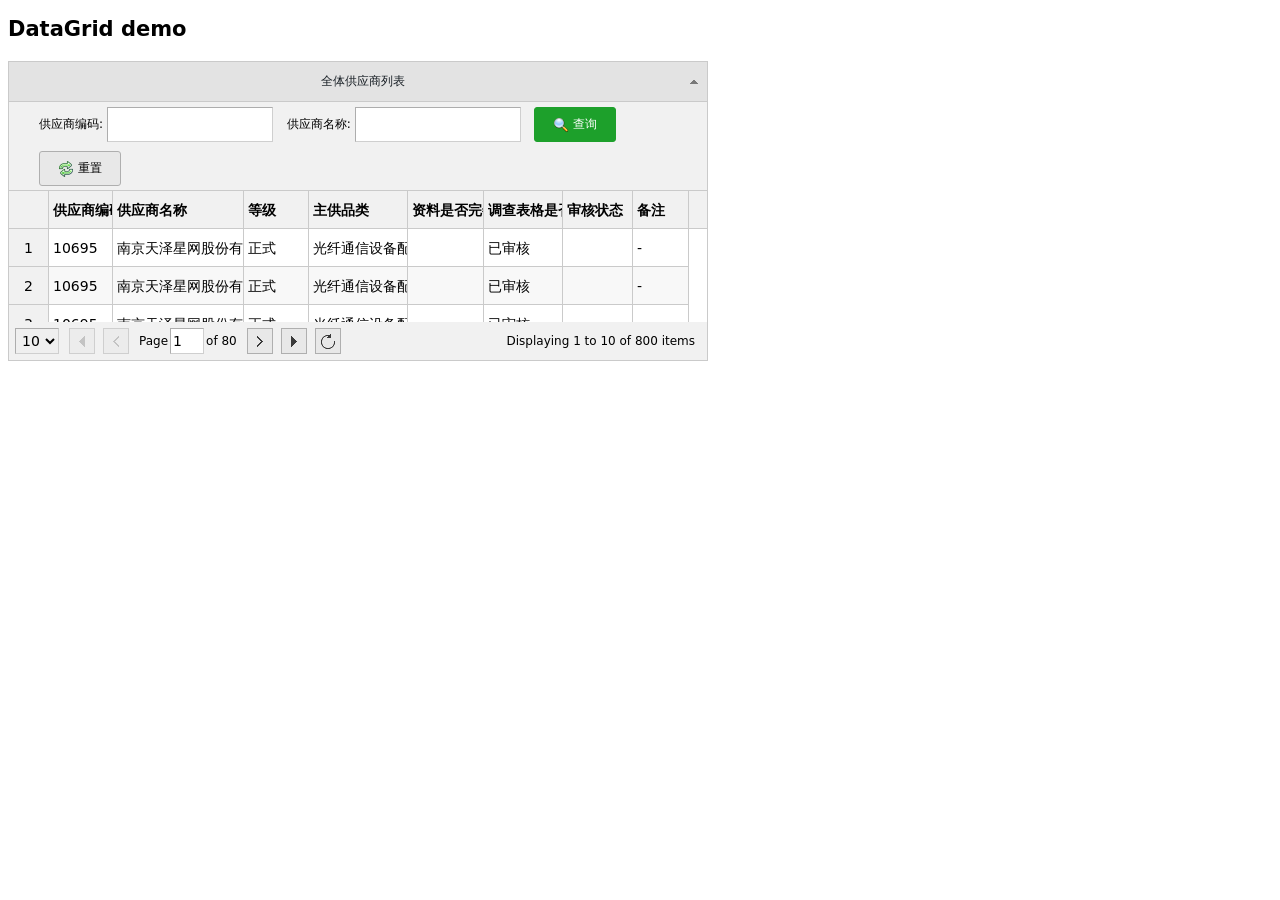
<file: AuthManager/WebContent/custom/demo/grid.html>
<!DOCTYPE html>
<html>
<head>
	<meta charset="UTF-8">
	<title>grid demo</title>
	<link rel="stylesheet" type="text/css" href="../uimaker/easyui.css">
	<link rel="stylesheet" type="text/css" href="../uimaker/icon.css">
	<link rel="stylesheet" type="text/css" href="../uimaker/panel.css">
	<link rel="stylesheet" type="text/css" href="../uimaker/linkbutton.css">
	<script type="text/javascript" src="../jquery.min.js"></script>
	<script type="text/javascript" src="../jquery.easyui.min.js"></script>
</head>
<body>
	<h2>DataGrid demo</h2>
	
	<div style="margin:20px 0;"></div>
	
	<table id="dg" style="width:700px;height:300px" title="全体供应商列表" data-options="
				rownumbers:true,
				singleSelect:false,
				autoRowHeight:false,
				pagination:true,
				fitColumns:true,
				striped:true,
				checkOnSelect:false,
				selectOnCheck:false,
        collapsible:true,
        toolbar:'#tb',
				pageSize:10">
		<thead>
			<tr>
				<th field="code" width="110">供应商编码</th>
				<th field="name" width="226">供应商名称</th>
				<th field="level" width="112">等级</th>
				<th field="provide" width="170">主供品类</th>
				<th field="full" width="130">资料是否完善</th>
				<th field="issubmit" width="136">调查表格是否提交</th>
				<th field="status" width="120">审核状态</th>
				<th field="note" width="105">备注</th>
			</tr>
		</thead>
	</table>
  <div id="tb" style="padding:0 30px;">
    供应商编码: <input class="easyui-textbox" type="text" name="code" style="width:166px;height:35px;line-height:35px;"></input>
    供应商名称: <input class="easyui-textbox" type="text" name="name" style="width:166px;height:35px;line-height:35px;"></input>
    <a href="#" class="easyui-linkbutton" iconCls="icon-search" data-options="selected:true">查询</a>
    <a href="#" class="easyui-linkbutton" iconCls="icon-reload">重置</a>
  </div>
	<script>
		(function($){
			function pagerFilter(data){
				if ($.isArray(data)){	// is array
					data = {
						total: data.length,
						rows: data
					}
				}
				var target = this;
				var dg = $(target);
				var state = dg.data('datagrid');
				var opts = dg.datagrid('options');
				if (!state.allRows){
					state.allRows = (data.rows);
				}
				if (!opts.remoteSort && opts.sortName){
					var names = opts.sortName.split(',');
					var orders = opts.sortOrder.split(',');
					state.allRows.sort(function(r1,r2){
						var r = 0;
						for(var i=0; i<names.length; i++){
							var sn = names[i];
							var so = orders[i];
							var col = $(target).datagrid('getColumnOption', sn);
							var sortFunc = col.sorter || function(a,b){
								return a==b ? 0 : (a>b?1:-1);
							};
							r = sortFunc(r1[sn], r2[sn]) * (so=='asc'?1:-1);
							if (r != 0){
								return r;
							}
						}
						return r;
					});
				}
				var start = (opts.pageNumber-1)*parseInt(opts.pageSize);
				var end = start + parseInt(opts.pageSize);
				data.rows = state.allRows.slice(start, end);
				return data;
			}

			var loadDataMethod = $.fn.datagrid.methods.loadData;
			var deleteRowMethod = $.fn.datagrid.methods.deleteRow;
			$.extend($.fn.datagrid.methods, {
				clientPaging: function(jq){
					return jq.each(function(){
						var dg = $(this);
                        var state = dg.data('datagrid');
                        var opts = state.options;
                        opts.loadFilter = pagerFilter;
                        var onBeforeLoad = opts.onBeforeLoad;
                        opts.onBeforeLoad = function(param){
                            state.allRows = null;
                            return onBeforeLoad.call(this, param);
                        }
                        var pager = dg.datagrid('getPager');
						pager.pagination({
							onSelectPage:function(pageNum, pageSize){
								opts.pageNumber = pageNum;
								opts.pageSize = pageSize;
								pager.pagination('refresh',{
									pageNumber:pageNum,
									pageSize:pageSize
								});
								dg.datagrid('loadData',state.allRows);
							}
						});
                        $(this).datagrid('loadData', state.data);
                        if (opts.url){
                        	$(this).datagrid('reload');
                        }
					});
				},
                loadData: function(jq, data){
                    jq.each(function(){
                        $(this).data('datagrid').allRows = null;
                    });
                    return loadDataMethod.call($.fn.datagrid.methods, jq, data);
                },
                deleteRow: function(jq, index){
                	return jq.each(function(){
                		var row = $(this).datagrid('getRows')[index];
                		deleteRowMethod.call($.fn.datagrid.methods, $(this), index);
                		var state = $(this).data('datagrid');
                		if (state.options.loadFilter == pagerFilter){
                			for(var i=0; i<state.allRows.length; i++){
                				if (state.allRows[i] == row){
                					state.allRows.splice(i,1);
                					break;
                				}
                			}
                			$(this).datagrid('loadData', state.allRows);
                		}
                	});
                },
                getAllRows: function(jq){
                	return jq.data('datagrid').allRows;
                }
			})
		})(jQuery);

		function getData(){
			var rows = [];
			for(var i=1; i<=800; i++){
				rows.push({
					code: '10695',
					name: '南京天泽星网股份有限公司',
					level: '正式',
					provide: '光纤通信设备配件',
					full: '',
					issubmit: '已审核',
					note: '-'
				});
			}
			return rows;
		}
		
		$(function(){
			$('#dg').datagrid({data:getData()}).datagrid('clientPaging');
		});
	</script>
</body>
</html>
</file>
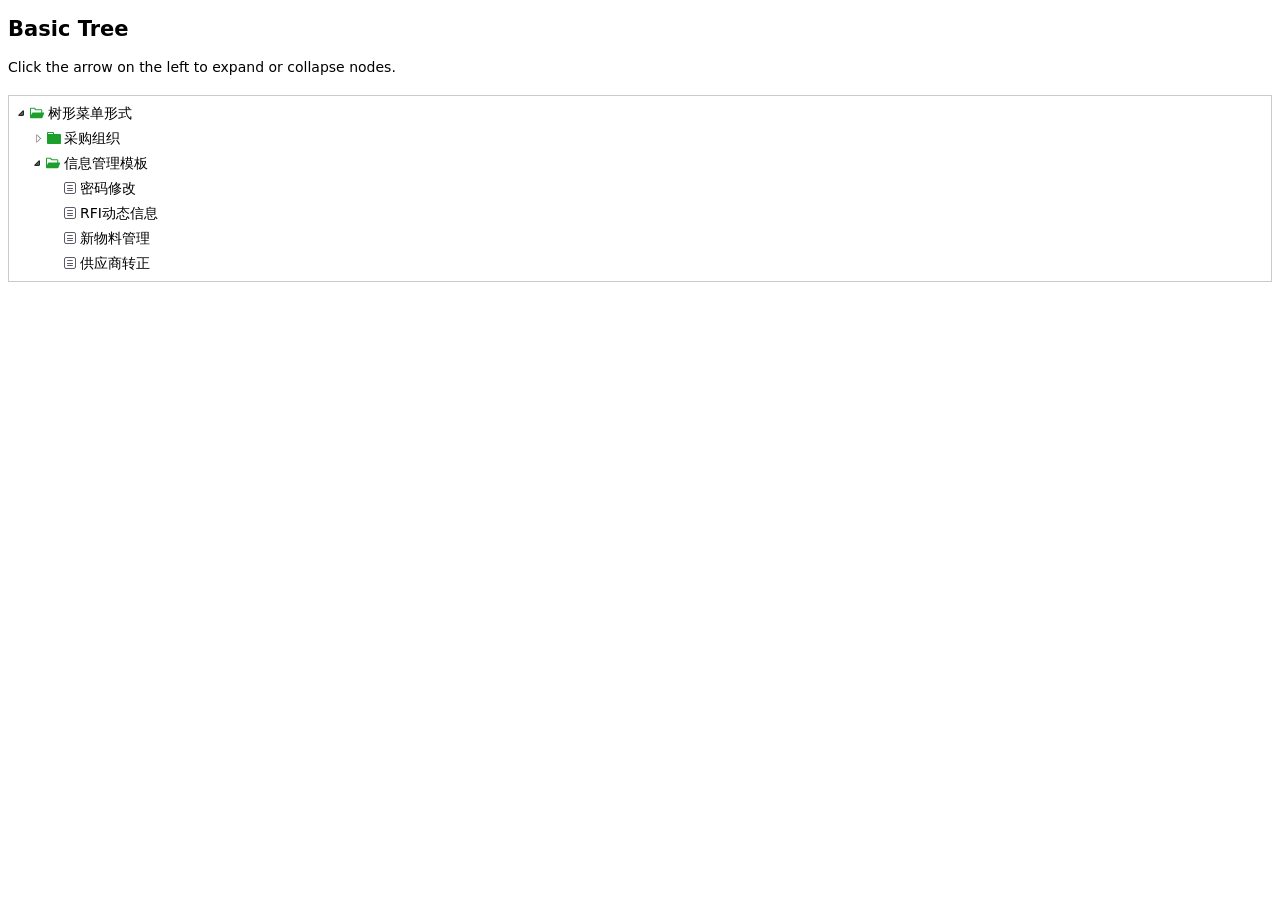
<file: AuthManager/WebContent/custom/demo/tree.html>
<!DOCTYPE html>
<html>
<head>
	<meta charset="UTF-8">
	<title>Basic Tree - jQuery EasyUI Demo</title>
	<link rel="stylesheet" type="text/css" href="../uimaker/easyui.css">
	<link rel="stylesheet" type="text/css" href="../uimaker/icon.css">
	<link rel="stylesheet" type="text/css" href="../uimaker/panel.css">
	<script type="text/javascript" src="../jquery.min.js"></script>
	<script type="text/javascript" src="../jquery.easyui.min.js"></script>
</head>
<body>
	<h2>Basic Tree</h2>
	<p>Click the arrow on the left to expand or collapse nodes.</p>
	<div style="margin:20px 0;"></div>
	<div class="easyui-panel" style="padding:5px">
		<ul class="easyui-tree">
			<li>
				<span>树形菜单形式</span>
				<ul>
					<li data-options="state:'closed'">
						<span>采购组织</span>
						<ul>
							<li>
								<span>采购组织1</span>
							</li>
							<li>
								<span>采购组织2</span>
							</li>
							<li>
								<span>采购组织3</span>
							</li>
						</ul>
					</li>
					<li>
						<span>信息管理模板</span>
						<ul>
							<li>密码修改</li>
							<li>RFI动态信息</li>
							<li>新物料管理</li>
							<li>供应商转正</li>
						</ul>
					</li>
				</ul>
			</li>
		</ul>
	</div>

</body>
</html>
</file>
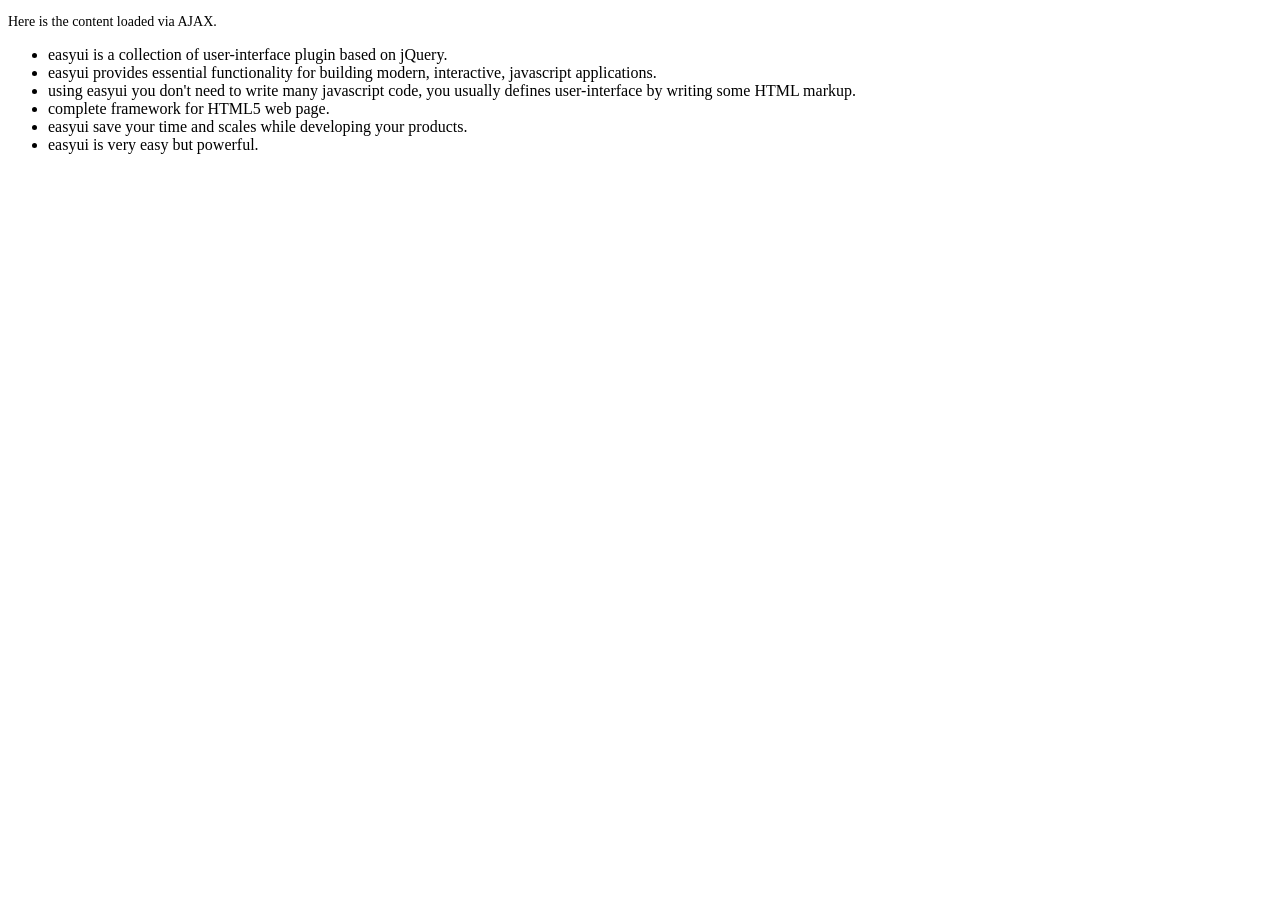
<file: AuthManager/WebContent/custom/demo/accordion/_content.html>
<!DOCTYPE html>
<html>
<head>
	<meta charset="UTF-8">
	<title>AJAX Content</title>
</head>
<body>
	<p style="font-size:14px">Here is the content loaded via AJAX.</p>
	<ul>
		<li>easyui is a collection of user-interface plugin based on jQuery.</li>
		<li>easyui provides essential functionality for building modern, interactive, javascript applications.</li>
		<li>using easyui you don't need to write many javascript code, you usually defines user-interface by writing some HTML markup.</li>
		<li>complete framework for HTML5 web page.</li>
		<li>easyui save your time and scales while developing your products.</li>
		<li>easyui is very easy but powerful.</li>
	</ul>
</body>
</html>
</file>
<file: AuthManager/WebContent/js/umeditor/themes/default/css/umeditor.css>
.edui-container{
    position: relative;
    border: 1px solid #d4d4d4;
    box-shadow: 2px 2px 5px #d3d6da;
    background-color: #fff;
}
.edui-container .edui-toolbar{
    position: relative;
    width:auto;
    border-bottom: 1px solid #e1e1e1;
    box-shadow: 2px 2px 5px #d3d6da;
    background-color: #fafafa;
    z-index: 99999;
}
.edui-toolbar .edui-btn-toolbar{
    position: relative;
    padding: 5px;
}
.edui-container .edui-editor-body{
    background-color: #fff;
}
.edui-editor-body .edui-body-container{
}

.edui-editor-body .edui-body-container p{margin:5px 0;}
.edui-editor-body .edui-body-container{
    border:0;
    outline:none;
    cursor:text;
    padding:0 10px 0;
    overflow:auto;
    display:block;
    word-wrap:break-word;
    font-size:16px;
    font-family:sans-serif;
}
.edui-editor-body.focus{border:1px solid #5c9dff}
.edui-editor-body table{margin:10px 0 10px;border-collapse:collapse;display:table;}
.edui-editor-body td{padding: 5px 10px;border: 1px solid #DDD;}
.edui-editor-body iframe.mathquill-embedded-latex{
    border: 0px;
    padding: 0px;
    display: inline;
    margin: 0px;
    background: none;
    vertical-align: middle;
    width: 0px;
    height: 0px;
}
/*普通按钮*/
.edui-btn-toolbar .edui-btn{
    position: relative;
    display: inline-block;
    vertical-align: top;
    *display: inline;
    *zoom:1;
    width:auto;
    margin: 0 1px;
    padding:1px;
    border:none;
    background: none;
}
.edui-btn-toolbar .edui-btn .edui-icon{
    width: 20px;
    height: 20px;
    margin: 0;
    padding:0;
    background-repeat: no-repeat;
    background-image: url(../images/icons.png);
    background-image: url(../images/icons.gif) \9;
}

/*状态反射*/
.edui-btn-toolbar .edui-btn.edui-hover,
.edui-btn-toolbar .edui-btn.edui-active{
    background-color: #d5e1f2;
    padding: 0;
    border: 1px solid #a3bde3;
    _z-index: 1;
}
.edui-btn-toolbar .edui-btn.edui-disabled{
    opacity: 0.3;
    filter: alpha(opacity = 30);
}
.edui-btn-toolbar .edui-btn .edui-icon-source {
    background-position:-260px -0px;
}
.edui-btn-toolbar .edui-btn .edui-icon-undo {
    background-position: -160px 0;
}
.edui-btn-toolbar .edui-btn .edui-icon-redo {
    background-position: -100px 0;
}
.edui-btn-toolbar  .edui-btn .edui-icon-bold{
    background-position: 0 0;
}
.edui-btn-toolbar  .edui-btn .edui-icon-italic {
    background-position: -60px 0;
}
.edui-btn-toolbar  .edui-btn .edui-icon-underline  {
    background-position: -140px 0
}
.edui-btn-toolbar .edui-btn .edui-icon-strikethrough {
    background-position: -120px 0;
}

.edui-btn-toolbar .edui-btn .edui-icon-superscript {
    background-position: -620px 0;
}
.edui-btn-toolbar .edui-btn .edui-icon-subscript {
    background-position:  -600px 0;
}
.edui-btn-toolbar .edui-btn .edui-icon-font, .edui-btn-toolbar .edui-btn .edui-icon-forecolor {
    background-position: -720px 0;
}

.edui-btn-toolbar .edui-btn .edui-icon-backcolor {
    background-position: -760px 0;
}

.edui-btn-toolbar .edui-btn .edui-icon-insertorderedlist {
    background-position: -80px 0;
}
.edui-btn-toolbar .edui-btn .edui-icon-insertunorderedlist {
    background-position:   -20px 0;
}
.edui-btn-toolbar .edui-btn .edui-icon-selectall {
    background-position: -400px -20px;
}
.edui-btn-toolbar .edui-btn .edui-icon-cleardoc {
    background-position: -520px 0;
}
.edui-btn-toolbar .edui-btn .edui-icon-paragraph {
    background-position: -140px 0;
}

.edui-btn-toolbar .edui-btn .edui-icon-fontfamily {
    background-position: -140px 0;
}

.edui-btn-toolbar .edui-btn .edui-icon-fontsize {
    background-position: -140px 0;
}

.edui-btn-toolbar .edui-btn .edui-icon-justifyleft {
    background-position: -460px 0;
}

.edui-btn-toolbar .edui-btn .edui-icon-justifycenter {
    background-position: -420px 0;
}

.edui-btn-toolbar .edui-btn .edui-icon-justifyright {
    background-position:-480px 0;
}

.edui-btn-toolbar .edui-btn .edui-icon-justifyjustify {
    background-position: -440px 0;
}

.edui-btn-toolbar .edui-btn .edui-icon-link {
    background-position: -500px 0;
}

.edui-btn-toolbar .edui-btn .edui-icon-unlink {
    background-position: -640px 0;
}

.edui-btn-toolbar .edui-btn .edui-icon-image {
    background-position: -380px 0;
}

.edui-btn-toolbar .edui-btn .edui-icon-emotion {
    background-position: -60px -20px;
}
.edui-btn-toolbar .edui-btn .edui-icon-video {
    background-position: -320px -20px;
}

.edui-btn-toolbar .edui-btn .edui-icon-map {
    background-position:  -40px -40px;
}

.edui-btn-toolbar .edui-btn .edui-icon-gmap {
    background-position:  -260px -40px;
}
.edui-btn-toolbar .edui-btn .edui-icon-horizontal {
    background-position: -360px 0;
}

.edui-btn-toolbar .edui-btn .edui-icon-print {
    background-position: -440px -20px;
}
.edui-btn-toolbar .edui-btn .edui-icon-preview {
    background-position: -420px -20px;
}

.edui-btn-toolbar .edui-btn-fullscreen{
    float:right;
}
.edui-btn-toolbar .edui-btn .edui-icon-fullscreen {
    background-position: -100px -20px;
}

.edui-btn-toolbar .edui-btn .edui-icon-removeformat {
    background-position: -580px 0;
}
.edui-btn-toolbar .edui-btn .edui-icon-drafts {
    background-position: -560px 0;
}
.edui-btn-toolbar .edui-btn .edui-icon-formula {
    background-position: -80px -20px;
}
.edui-btn-toolbar .edui-splitbutton{
    position: relative;
    display: inline-block ;
    vertical-align: top;
    *display: inline ;
    *zoom:1;
    margin:0 2px;
}
.edui-splitbutton .edui-btn{
    margin: 0;
}
.edui-splitbutton .edui-caret{
    position: relative;
    display: inline-block ;
    vertical-align: top;
    *display: inline ;
    *zoom:1;
    width: 8px;
    height: 20px;
    background: url(../images/icons.png) -741px 0;
    _background: url(../images/icons.gif) -741px 0;
}

.edui-btn-toolbar .edui-splitbutton,
.edui-btn-toolbar .edui-splitbutton{
    _border: none;
}

/*状态反射*/
.edui-btn-toolbar .edui-splitbutton.edui-hover .edui-btn{
    background-color: #d5e1f2;
}

.edui-btn-toolbar .edui-splitbutton.edui-disabled{
    opacity: 0.3;
    filter: alpha(opacity = 30);
}
.edui-btn-toolbar .edui-splitbutton.edui-disabled .edui-caret{
    opacity: 0.3 \0;
    filter: alpha(opacity = 30)\0;
}


.edui-btn-toolbar .edui-combobox{
    border: 1px solid #CCC;
    padding:0;
    margin:0 2px;
    line-height: 20px;
}
.edui-combobox .edui-button-label{
    position: relative;
    display: inline-block;
    vertical-align: top;
    *display: inline ;
    *zoom:1;
    width:60px;
    height:20px;
    line-height: 20px;
    padding: 2px;
    margin: 0;
    font-size: 12px;
    text-align: center;
    cursor: default;
}
.edui-combobox  .edui-button-spacing{
    position: relative;
    display: inline-block ;
    vertical-align: top;
    *display: inline ;
    *zoom:1;
    height:20px;
    margin: 0;
    padding:0 3px;
}
.edui-combobox .edui-caret{
    position: relative;
    display: inline-block ;
    vertical-align: top;
    *display: inline ;
    *zoom:1;
    height:20px;
    width: 12px;
    margin: 0;
    padding: 0;
    background: url(../images/icons.png) -741px 0;
    _background: url(../images/icons.gif) -741px 0;
}
.edui-btn-toolbar .edui-combobox.edui-disabled{
    opacity: 0.2;
    filter: alpha(opacity = 20);
}
.edui-btn-toolbar .edui-combobox.edui-disabled .edui-button-label,
.edui-btn-toolbar .edui-combobox.edui-disabled .edui-caret{
    opacity: 0.2 \0;
    filter: alpha(opacity = 20)\0;
}
.edui-combobox-menu{
    position: absolute;
    top: 100%;
    left: 0;
    display: none;
    list-style: none;
    text-decoration: none;
    margin: 0;
    padding:5px;
    background-color: #ffffff;
    border: 1px solid #ccc;
    font-size: 12px;
    box-shadow: 2px 2px 5px #d3d6da;
    min-width: 160px;
    _width: 160px;
}

.edui-combobox-menu .edui-combobox-item {
    display: block;
    border: 1px solid white;
}

.edui-combobox-menu .edui-combobox-item-label {
    height: 25px;
    line-height: 25px;
    display: inline-block;
    _display: inline;
    _zoom: 1;
    margin-left: 10px;
}

.edui-combobox-menu .edui-combobox-item:hover, .edui-combobox-menu .edui-combobox-stack-item:hover, .edui-combobox-menu .edui-combobox-item-hover {
    background-color: #d5e1f2;
    padding: 0;
    border: 1px solid #a3bde3;
}

.edui-combobox-menu .edui-combobox-item .edui-combobox-icon {
    display: inline-block;
    *zoom: 1;
    *display: inline;
    width: 24px;
    height: 25px;
    background: red;
    vertical-align: bottom;
    background: url(../images/ok.gif) no-repeat 1000px 1000px;
}

.edui-combobox-menu .edui-combobox-checked .edui-combobox-icon {
    background-position: 10px 7px;
}


.edui-combobox-menu .edui-combobox-item-separator {
    min-width: 160px;
    height: 1px;
    line-height: 1px;
    overflow: hidden;
    background: #d3d3d3;
    margin: 5px 0;
    *margin-top: -8px;
}

/* 字体样式校正 */

.edui-combobox-fontsize .edui-combobox-item-0.edui-combobox-checked .edui-combobox-icon {
    background-position: 10px 7px;
}

.edui-combobox-fontsize .edui-combobox-item-1.edui-combobox-checked .edui-combobox-icon {
    background-position: 10px 7px;
}

.edui-combobox-fontsize .edui-combobox-item-2.edui-combobox-checked .edui-combobox-icon {
    background-position: 10px 7px;
}

.edui-combobox-fontsize .edui-combobox-item-3.edui-combobox-checked .edui-combobox-icon {
    background-position: 10px 7px;
}

/* 24 */
.edui-combobox-fontsize .edui-combobox-item-4 .edui-combobox-item-label {
    height: 27px;
    line-height: 27px;
}

.edui-combobox-fontsize .edui-combobox-item-4.edui-combobox-checked .edui-combobox-icon {
    background-position: 10px 5px;
}

/* 32 */
.edui-combobox-fontsize .edui-combobox-item-5 .edui-combobox-item-label {
    height: 31px;
    line-height: 31px;
}

.edui-combobox-fontsize .edui-combobox-item-5.edui-combobox-checked .edui-combobox-icon {
    background-position: 10px 4px;
}


/* 48 */
.edui-combobox-fontsize .edui-combobox-item-6 .edui-combobox-item-label {
    height: 47px;
    line-height: 47px;
}

/*.edui-combobox-fontsize .edui-combobox-item-6 .edui-combobox-icon {*/
    /*height: 25px;*/
    /*margin-bottom: 11px;*/
/*}*/

/*.edui-combobox-fontsize .edui-combobox-item-6.edui-combobox-checked .edui-combobox-icon {*/
    /*background-position: 10px 7px;*/
/*}*/


/* 段落样式校正 */
/* h1 */
.edui-combobox-paragraph .edui-combobox-item-1 .edui-combobox-item-label {
    font-size: 32px;
    height: 36px;
    line-height: 36px;
}

.edui-combobox-paragraph .edui-combobox-item-1 .edui-combobox-icon {
    height: 25px;
    margin-bottom: 5px;
}

.edui-combobox-paragraph .edui-combobox-item-1.edui-combobox-checked .edui-combobox-icon {
    background-position: 10px 7px;
}

/* h2 */
.edui-combobox-paragraph .edui-combobox-item-2 .edui-combobox-item-label {
    font-size: 28px;
    height: 27px;
    line-height: 27px;
}

.edui-combobox-paragraph .edui-combobox-item-2 .edui-combobox-icon {
    margin-bottom: 5px;
}

.edui-combobox-paragraph .edui-combobox-item-2.edui-combobox-checked .edui-combobox-icon {
    background-position: 10px 10px;
}

/* h3 */
.edui-combobox-paragraph .edui-combobox-item-3 .edui-combobox-item-label {
    font-size: 24px;
    height: 25px;
    line-height: 25px;
}

.edui-combobox-paragraph .edui-combobox-item-3 .edui-combobox-icon {
    height: 25px;
    margin-bottom: 5px;
}

.edui-combobox-paragraph .edui-combobox-item-3.edui-combobox-checked .edui-combobox-icon {
    background-position: 10px 11px;
}

/* h4 */
.edui-combobox-paragraph .edui-combobox-item-4 .edui-combobox-item-label {
    font-size: 18px;
    height: 25px;
    line-height: 25px;
}

.edui-combobox-paragraph .edui-combobox-item-4.edui-combobox-checked .edui-combobox-icon {
    background-position: 10px 6px;
}

/* h5 */
.edui-combobox-paragraph .edui-combobox-item-5 .edui-combobox-item-label {
    font-size: 16px;
}

/* h6 */
.edui-combobox-paragraph .edui-combobox-item-6 .edui-combobox-item-label {
    font-size: 12px;
}
.edui-modal {
    position: fixed;
    _position: absolute;
    top: 10%;
    left: 50%;
    border: 1px solid #acacac;
    box-shadow: 2px 2px 5px #d3d6da;
    background-color: #ffffff;
    outline: 0;
}
.edui-modal-header {
    padding: 5px 10px;
    border-bottom: 1px solid #eee;
}
.edui-modal-header .edui-close {
    float: right;
    width:20px;
    height:20px;
    margin-top: 2px;
    padding: 1px;
    border: 0;
    background: url("../images/close.png") no-repeat center center;
    cursor: pointer;
}
.edui-modal-header .edui-close.edui-hover {
    background-color: #d5e1f2;
    padding:0;
    border: 1px solid #a3bde3;
}
.edui-modal-header .edui-title {
    margin: 0;
    line-height: 25px;
    font-size: 20px;
}
.edui-modal-body {
    position: relative;
    max-height: 400px;
    font-size: 12px;
    overflow-y: auto;
}
.edui-modal-footer {
    float: right;
    padding: 5px 15px 15px;
    overflow: hidden;
}
.edui-modal-footer .edui-btn {
    float: left;
    height: 24px;
    width: 96px;
    margin: 0 10px;
    background-color: #ffffff;
    padding: 0;
    border: 1px solid #ababab;
    font-size: 12px;
    line-height: 24px;
    text-align: center;
    cursor: pointer;
}
.edui-modal-footer .edui-btn.edui-hover{
    background-color: #d5e1f2;
    border: 1px solid #a3bde3;
}
.edui-modal-backdrop{
    opacity: 0.5;
    filter: alpha(opacity=50);
    position: fixed;
    top: 0;
    right: 0;
    bottom: 0;
    left: 0;
    background-color: #c6c6c6;
}

.edui-modal .edui-modal-tip {
    color: red;
    position: absolute;
    bottom: 10px;
    left: 10px;
    height: 30px;
    line-height: 30px;
    display: none;
}
/*图片上传*/
.edui-dialog-image-body {
    width: 700px;
    height: 400px;
}
/*插入视频*/
.edui-dialog-video-body{
    width: 600px;
    height: 350px;
}
/*谷歌地图*/
.edui-dialog-gmap-body{
    width:550px;
    height: 400px;
}

/*百度地图*/
.edui-dialog-map-body{
    width:580px;
    height: 400px;
}

/*链接*/
.edui-dialog-link-body{
    width:400px;
    height:200px;
}
.edui-popup{
    display: none;
    background: url('../images/pop-bg.png') repeat #fff;
    padding: 2px;
}
.edui-popup .edui-popup-body{
    border: 1px solid #bfbfbf;
    background-color: #fff;
}
.edui-popup .edui-popup-caret{
    width: 21px;
    height: 11px;
}
.edui-popup .edui-popup-caret.up{
    background:url('../images/caret.png') no-repeat 0 0;
}
.edui-popup .edui-popup-caret.down{
    background:url('../images/caret.png') no-repeat 0 0;
}


.edui-tab-nav {
    margin: 0;
    padding:0;
    border-bottom: 1px solid #ddd;
    list-style: none;
    height:30px;
}
.edui-tab-nav .edui-tab-item {
    float:left;
    margin-bottom: -1px;
    margin-top: 1px;
    margin-top: 0\9;
}
.edui-tab-nav .edui-tab-item .edui-tab-text{
    display: block;
    padding:8px 12px;
    border: 1px solid transparent;
    color: #0088cc;
    text-decoration: none;
    outline: 0;
    _border:1px solid #fff ;
    cursor: pointer;
}
.edui-tab-nav .edui-tab-item .edui-tab-text:FOCUS {
    outline: none;
}
.edui-tab-nav .edui-tab-item.edui-active  .edui-tab-text{
    border: 1px solid #ddd;
    border-bottom-color: transparent;
    background-color: #fff;
    padding:8px 12px;
    color: #555555;
    cursor: default;
}
.edui-tab-content .edui-tab-pane{
    padding: 1px;
    position: relative;
    display: none;
    background-color: #fff;
    clear: both;
}
.edui-tab-content .edui-tab-pane.edui-active{
    display: block;
}


.edui-btn-toolbar .edui-tooltip{
    position: absolute;
    padding: 5px 0;
    display: none;
    /*opacity: 0.8;*/
    /*filter: alpha(opacity=80);*/
    z-index: 99999;
}
.edui-tooltip .edui-tooltip-arrow{
    position: absolute;
    top: 0;
    _top: -2px;
    left: 50%;
    width: 0;
    height: 0;
    padding: 0;
    font-size:0;
    margin-left: -5px;
    border-color: transparent;
    border-style: dashed dashed solid dashed;
    border-bottom-color: #000000;
    border-width: 0 5px 5px;
    background: transparent;
}
.edui-tooltip .edui-tooltip-inner{
    padding: 6px;
    color: #ffffff;
    text-align: center;
    text-decoration: none;
    font-size: 10px;
    background-color: #000000;
    white-space: nowrap;
    line-height: 12px;
}
.edui-splitbutton-color-label {
    width: 16px;
    height: 3px;
    position: absolute;
    bottom: 2px;
    left: 50%;
    margin-left: -8px;
    overflow: hidden;
    line-height: 3px;
}
.edui-popup .edui-colorpicker {
    margin: 10px;
    font-size: 12px;
}
.edui-colorpicker .edui-colorpicker-topbar{
    height: 27px;
    width: 200px;
    overflow: hidden;
}
.edui-colorpicker .edui-colorpicker-topbar .edui-colorpicker-preview{
    height: 20px;
    border: 1px inset black;
    margin-left: 1px;
    width: 128px;
    float: left;
}
.edui-colorpicker .edui-colorpicker-topbar .edui-colorpicker-nocolor{
    float: right;
    margin-right: 1px;
    font-size: 12px;
    line-height: 14px;
    height: 14px;
    border: 1px solid #333;
    padding: 3px 5px;
    cursor: pointer;
}
.edui-colorpicker table{
    border-collapse: collapse;
    border-spacing: 2px;
}
.edui-colorpicker tr.edui-colorpicker-firstrow{
    height: 30px;
}
.edui-colorpicker table td{
    padding: 0 2px;
}
.edui-colorpicker table td .edui-colorpicker-colorcell{
    display: block;
    text-decoration: none;
    color: black;
    width: 14px;
    height: 14px;
    margin: 0;
    cursor: pointer;
}
.edui-toolbar .edui-separator{
    width: 2px;
    height: 20px;
    padding: 1px 2px;
    background: url(../images/icons.png) -179px 1px;
    background: url(../images/icons.gif) -179px 1px \9;
    display: inline-block ;
    vertical-align: top;
    *display: inline ;
    *zoom:1;
    border:none;

}
</file>
<file: AuthManager/WebContent/fonts/demo.css>
*{margin: 0;padding: 0;list-style: none;}
/*
KISSY CSS Reset
理念：1. reset 的目的不是清除浏览器的默认样式，这仅是部分工作。清除和重置是紧密不可分的。
2. reset 的目的不是让默认样式在所有浏览器下一致，而是减少默认样式有可能带来的问题。
3. reset 期望提供一套普适通用的基础样式。但没有银弹，推荐根据具体需求，裁剪和修改后再使用。
特色：1. 适应中文；2. 基于最新主流浏览器。
维护：玉伯<lifesinger@gmail.com>, 正淳<ragecarrier@gmail.com>
 */

/** 清除内外边距 **/
body, h1, h2, h3, h4, h5, h6, hr, p, blockquote, /* structural elements 结构元素 */
dl, dt, dd, ul, ol, li, /* list elements 列表元素 */
pre, /* text formatting elements 文本格式元素 */
form, fieldset, legend, button, input, textarea, /* form elements 表单元素 */
th, td /* table elements 表格元素 */ {
  margin: 0;
  padding: 0;
}

/** 设置默认字体 **/
body,
button, input, select, textarea /* for ie */ {
  font: 12px/1.5 tahoma, arial, \5b8b\4f53, sans-serif;
}
h1, h2, h3, h4, h5, h6 { font-size: 100%; }
address, cite, dfn, em, var { font-style: normal; } /* 将斜体扶正 */
code, kbd, pre, samp { font-family: courier new, courier, monospace; } /* 统一等宽字体 */
small { font-size: 12px; } /* 小于 12px 的中文很难阅读，让 small 正常化 */

/** 重置列表元素 **/
ul, ol { list-style: none; }

/** 重置文本格式元素 **/
a { text-decoration: none; }
a:hover { text-decoration: underline; }


/** 重置表单元素 **/
legend { color: #000; } /* for ie6 */
fieldset, img { border: 0; } /* img 搭车：让链接里的 img 无边框 */
button, input, select, textarea { font-size: 100%; } /* 使得表单元素在 ie 下能继承字体大小 */
/* 注：optgroup 无法扶正 */

/** 重置表格元素 **/
table { border-collapse: collapse; border-spacing: 0; }

/* 清除浮动 */
.ks-clear:after, .clear:after {
  content: '\20';
  display: block;
  height: 0;
  clear: both;
}
.ks-clear, .clear {
  *zoom: 1;
}

.main {padding: 30px 100px;}
.main h1{font-size:36px; color:#333; text-align:left;margin-bottom:30px; border-bottom: 1px solid #eee;}

.helps{margin-top:40px;}
.helps pre{
  padding:20px;
  margin:10px 0;
  border:solid 1px #e7e1cd;
  background-color: #fffdef;
  overflow: auto;
}

.icon_lists li{
  float:left;
  width: 100px;
  height:180px;
  text-align: center;
}
.icon_lists .icon{
  font-size: 42px;
  line-height: 100px;
  margin: 10px 0;
  color:#333;
  -webkit-transition: font-size 0.25s ease-out 0s;
  -moz-transition: font-size 0.25s ease-out 0s;
  transition: font-size 0.25s ease-out 0s;

}
.icon_lists .icon:hover{
  font-size: 100px;
}
</file>
<file: AuthManager/WebContent/fonts/iconfont.css>
@font-face {font-family: "iconfont";
  src: url('iconfont.eot?t=1467959191'); /* IE9*/
  src: url('iconfont.eot?t=1467959191#iefix') format('embedded-opentype'), /* IE6-IE8 */
  url('iconfont.woff?t=1467959191') format('woff'), /* chrome, firefox */
  url('iconfont.ttf?t=1467959191') format('truetype'), /* chrome, firefox, opera, Safari, Android, iOS 4.2+*/
  url('iconfont.svg?t=1467959191#iconfont') format('svg'); /* iOS 4.1- */
}

.iconfont {
  font-family:"iconfont" !important;
  font-size:16px;
  font-style:normal;
  -webkit-font-smoothing: antialiased;
  -webkit-text-stroke-width: 0.2px;
  -moz-osx-font-smoothing: grayscale;
}
.icon-quanbudingdan:before { content: "\e6b7"; }
.icon-pdf:before { content: "\e684"; }
.icon-title-left:before { content: "\e608"; }
.icon-book:before { content: "\e69a"; }
.icon-yuanquan:before { content: "\e691"; }
.icon-shujuku:before { content: "\e6bc"; }
.icon-youxiang:before { content: "\e6bd"; }
.icon-weiwancheng:before { content: "\e69b"; }
.icon-del:before { content: "\e660"; }
.icon-fabu:before { content: "\e630"; }
.icon-xia:before { content: "\e68c"; }
.icon-22:before { content: "\e61d"; }
.icon-information:before { content: "\e6fe"; }
.icon-huanyihuan:before { content: "\e69c"; }
.icon-lingdang:before { content: "\e61c"; }
.icon-wenjianjia3:before { content: "\e60a"; }
.icon-gongyingshangguanli:before { content: "\e6b3"; }
.icon-shoucanggongyingshang:before { content: "\e6b4"; }
.icon-xinzenggongyingshang:before { content: "\e6b5"; }
.icon-icon:before { content: "\e6b6"; }
.icon-xiazai:before { content: "\e670"; }
.icon-yanzhengma:before { content: "\e633"; }
.icon-wuliaoguanli:before { content: "\e6e1"; }
.icon-gangchang2:before { content: "\e6ea"; }
.icon-buxiugang4:before { content: "\e6e2"; }
.icon-55yewushenqingguidang:before { content: "\e6bf"; }
.icon-56gongwenshenqingguidang:before { content: "\e6c0"; }
.icon-57qitashenqingguidang:before { content: "\e6c1"; }
.icon-redooutline:before { content: "\e656"; }
.icon-fanhui:before { content: "\e640"; }
.icon-01:before { content: "\e6aa"; }
.icon-yunxingwancheng:before { content: "\e69d"; }
.icon-chexiao:before { content: "\e636"; }
.icon-sousuo:before { content: "\e613"; }
.icon-renyuantianjia:before { content: "\e6d0"; }
.icon-dingdanhetong:before { content: "\e61e"; }
.icon-jilu:before { content: "\e644"; }
.icon-renwu:before { content: "\e641"; }
.icon-daiban:before { content: "\e61f"; }
.icon-gongqiuduihua:before { content: "\e6a5"; }
.icon-shuaxin:before { content: "\e657"; }
.icon-list:before { content: "\e668"; }
.icon-del1:before { content: "\e661"; }
.icon-yonghu:before { content: "\e60d"; }
.icon-iconfont05:before { content: "\e6c2"; }
.icon-tuichu:before { content: "\e60e"; }
.icon-553zuzhijiagou:before { content: "\e6e9"; }
.icon-fanhui1:before { content: "\e631"; }
.icon-xiangyou:before { content: "\e642"; }
.icon-renyuanguanli2:before { content: "\e6d1"; }
.icon-xiao21:before { content: "\e635"; }
.icon-1:before { content: "\e627"; }
.icon-3:before { content: "\e628"; }
.icon-mdliucheng:before { content: "\e65b"; }
.icon-iconfontdaochuexcel:before { content: "\e685"; }
.icon-jinlingyingcaiwangtubiao98:before { content: "\e6f6"; }
.icon-45354354:before { content: "\e643"; }
.icon-720caogaoxiang:before { content: "\e6f7"; }
.icon-iconyichu01:before { content: "\e662"; }
.icon-icontianjia01:before { content: "\e663"; }
.icon-guanbi:before { content: "\e63b"; }
.icon-jixiao:before { content: "\e646"; }
.icon-guanwangicon64:before { content: "\e6a6"; }
.icon-chenggong:before { content: "\e69f"; }
.icon-shaixuan:before { content: "\e664"; }
.icon-iconfonticon:before { content: "\e6c6"; }
.icon-shangwuhezuo:before { content: "\e6ab"; }
.icon-2:before { content: "\e629"; }
.icon-4:before { content: "\e62a"; }
.icon-5:before { content: "\e62b"; }
.icon-gerenshezhi:before { content: "\e6ed"; }
.icon-shoujianxiang:before { content: "\e6f8"; }
.icon-duigou:before { content: "\e658"; }
.icon-iconqueren:before { content: "\e62c"; }
.icon-daochu3:before { content: "\e637"; }
.icon-shejituzhi:before { content: "\e6d9"; }
.icon-guanbi1:before { content: "\e605"; }
.icon-xiangshang01:before { content: "\e606"; }
.icon-mima:before { content: "\e634"; }
.icon-comments:before { content: "\e66e"; }
.icon-jingpaidanju:before { content: "\e623"; }
.icon-excel:before { content: "\e686"; }
.icon-word:before { content: "\e687"; }
.icon-daishouhuo:before { content: "\e647"; }
.icon-xiangzuo:before { content: "\e616"; }
.icon-loupan:before { content: "\e648"; }
.icon-yonghu1:before { content: "\e671"; }
.icon-yaoqinghaoyoupengyou3:before { content: "\e6a7"; }
.icon-daishouhuo1:before { content: "\e649"; }
.icon-gongyingshangguanli1:before { content: "\e692"; }
.icon-daochu:before { content: "\e680"; }
.icon-key:before { content: "\e688"; }
.icon-shapes:before { content: "\e65c"; }
.icon-xiangyou1:before { content: "\e610"; }
.icon-caiwutongji:before { content: "\e6e0"; }
.icon-weibiaoti1:before { content: "\e6ee"; }
.icon-zhaotoubiao:before { content: "\e6ca"; }
.icon-zhaobiao:before { content: "\e624"; }
.icon-gongyingshang:before { content: "\e620"; }
.icon-saoma:before { content: "\e6fb"; }
.icon-ping:before { content: "\e645"; }
.icon-suoxiao:before { content: "\e603"; }
.icon-richeng:before { content: "\e64a"; }
.icon-fuwuzhongxingongchangrenzheng:before { content: "\e6c4"; }
.icon-gongyingshangkanban:before { content: "\e696"; }
.icon-dingdan:before { content: "\e64b"; }
.icon-qiyezhongzhi:before { content: "\e6c7"; }
.icon-gongyingshangguanli2:before { content: "\e6e7"; }
.icon-xianchangkaohe:before { content: "\e6c5"; }
.icon-tupian:before { content: "\e65d"; }
.icon-ceping:before { content: "\e62d"; }
.icon-diaochawenjuan:before { content: "\e6fa"; }
.icon-96:before { content: "\e6ac"; }
.icon-zugroup:before { content: "\e6e5"; }
.icon-shanchu:before { content: "\e659"; }
.icon-shanchu1:before { content: "\e60f"; }
.icon-tongbu:before { content: "\e689"; }
.icon-titlebarcaidan:before { content: "\e6ef"; }
.icon-flag:before { content: "\e62e"; }
.icon-iconfontpdf:before { content: "\e619"; }
.icon-zuidahua:before { content: "\e604"; }
.icon-xunjia:before { content: "\e6cb"; }
.icon-movedown:before { content: "\e672"; }
.icon-moveup:before { content: "\e673"; }
.icon-baocun:before { content: "\e665"; }
.icon-shoudaoxunjia:before { content: "\e621"; }
.icon-dingdanguanli:before { content: "\e6b8"; }
.icon-fuwushangrenzheng:before { content: "\e6ad"; }
.icon-baocun1:before { content: "\e600"; }
.icon-pinpaishouquan:before { content: "\e62f"; }
.icon-icon9:before { content: "\e6fd"; }
.icon-daichuli:before { content: "\e690"; }
.icon-xunjia1:before { content: "\e625"; }
.icon-chuangkou:before { content: "\e66b"; }
.icon-notice:before { content: "\e63c"; }
.icon-doc:before { content: "\e61a"; }
.icon-xls:before { content: "\e61b"; }
.icon-xiayi:before { content: "\e669"; }
.icon-shangyi:before { content: "\e66a"; }
.icon-qiyerenzheng:before { content: "\e6c8"; }
.icon-multi-line-text:before { content: "\e60b"; }
.icon-mulu:before { content: "\e6da"; }
.icon-soliddown:before { content: "\e601"; }
.icon-fabu1:before { content: "\e638"; }
.icon-tubiao16:before { content: "\e6cf"; }
.icon-tubiao48:before { content: "\e6db"; }
.icon-zizhirenzheng:before { content: "\e6d7"; }
.icon-biaoji:before { content: "\e639"; }
.icon-qunfengfuwushang:before { content: "\e6ae"; }
.icon-xinjiaruqiyeyujing:before { content: "\e622"; }
.icon-bianji:before { content: "\e611"; }
.icon-neirong:before { content: "\e65e"; }
.icon-xitongguanli:before { content: "\e6be"; }
.icon-jihua01:before { content: "\e6de"; }
.icon-jiaoxuepeizhi:before { content: "\e674"; }
.icon-renwu1:before { content: "\e63d"; }
.icon-wenhao:before { content: "\e614"; }
.icon-fazhankaidan:before { content: "\e6a8"; }
.icon-me-copy:before { content: "\e63e"; }
.icon-tuopanxiangzi:before { content: "\e6df"; }
.icon-fanhui2:before { content: "\e650"; }
.icon-bangzhu:before { content: "\e612"; }
.icon-555:before { content: "\e6f9"; }
.icon-kuanyi20guanrenyaoqingyuangong:before { content: "\e6d2"; }
.icon-zhiliangjianyan:before { content: "\e64c"; }
.icon-liucheng:before { content: "\e60c"; }
.icon-bangzhu-copy:before { content: "\e666"; }
.icon-iconset0114:before { content: "\e675"; }
.icon-iconset0115:before { content: "\e676"; }
.icon-iconset0186:before { content: "\e677"; }
.icon-iconset0187:before { content: "\e678"; }
.icon-iconset01100:before { content: "\e679"; }
.icon-iconset0256:before { content: "\e67a"; }
.icon-iconset0339:before { content: "\e67b"; }
.icon-iconset0340:before { content: "\e67c"; }
.icon-jingxiaoshangfuwu:before { content: "\e6af"; }
.icon-quanxianguanli:before { content: "\e6f3"; }
.icon-jingji:before { content: "\e64f"; }
.icon-gongyinglian:before { content: "\e698"; }
.icon-rizhi:before { content: "\e632"; }
.icon-zaixianfuwu:before { content: "\e6f4"; }
.icon-daoru:before { content: "\e681"; }
.icon-riqi:before { content: "\e615"; }
.icon-yingjigongyingfenbutu:before { content: "\e699"; }
.icon-jiagecaiji:before { content: "\e6cc"; }
.icon-weibiaoti7:before { content: "\e6fc"; }
.icon-windows:before { content: "\e66c"; }
.icon-tongji:before { content: "\e65f"; }
.icon-hezuohuobanguanli:before { content: "\e6a9"; }
.icon-shaixuan1:before { content: "\e64e"; }
.icon-daiwancheng:before { content: "\e6a0"; }
.icon-zonghesum1:before { content: "\e652"; }
.icon-76:before { content: "\e6e8"; }
.icon-fenlei:before { content: "\e6e3"; }
.icon-richangyewu:before { content: "\e6f0"; }
.icon-zhuanyetuandui:before { content: "\e6eb"; }
.icon-solidup:before { content: "\e602"; }
.icon-xiangxia:before { content: "\e607"; }
.icon-title-right:before { content: "\e609"; }
.icon-xinzeng:before { content: "\e63a"; }
.icon-edit:before { content: "\e65a"; }
.icon-xiangyou2:before { content: "\e617"; }
.icon-xiangzuo1:before { content: "\e618"; }
.icon-dengpao:before { content: "\e653"; }
.icon-hetong:before { content: "\e626"; }
.icon-quanxianguanli1:before { content: "\e6f5"; }
.icon-yilianjie:before { content: "\e67d"; }
.icon-duankailianjie:before { content: "\e67e"; }
.icon-tuihuo1:before { content: "\e64d"; }
.icon-gongyinglian1:before { content: "\e69e"; }
.icon-tubiao0102:before { content: "\e6cd"; }
.icon-wenjiangongxiang:before { content: "\e6ec"; }
.icon-tongguo:before { content: "\e693"; }
.icon-dingshijiancha:before { content: "\e66f"; }
.icon-xitongguanli1:before { content: "\e6dd"; }
.icon-icon-rank:before { content: "\e6ce"; }
.icon-scan:before { content: "\e682"; }
.icon-yunyingyong:before { content: "\e63f"; }
.icon-shangchuan:before { content: "\e67f"; }
.icon-weibiaoti201:before { content: "\e694"; }
.icon-tuzhang02:before { content: "\e695"; }
.icon-trade:before { content: "\e6a2"; }
.icon-icon01:before { content: "\e6f1"; }
.icon-gong:before { content: "\e6a3"; }
.icon-qianzaiyonghu:before { content: "\e6f2"; }
.icon-zuzhiguanli:before { content: "\e6dc"; }
.icon-dayin:before { content: "\e651"; }
.icon-cf-c19:before { content: "\e6d3"; }
.icon-no:before { content: "\e697"; }
.icon-20160518wangzhanshouyeyindingicon:before { content: "\e6e4"; }
.icon-gongyingshangguanli3:before { content: "\e6b0"; }
.icon-suoxiaochuangkou01:before { content: "\e66d"; }
.icon-duidingdan:before { content: "\e6b9"; }
.icon-jishuhezuoqiatanhezuohuitan:before { content: "\e6b1"; }
.icon-shangwuhezuohezuo:before { content: "\e6b2"; }
.icon-daochu1:before { content: "\e683"; }
.icon-xinpingpujuecefenxicongyerenyuan:before { content: "\e6d4"; }
.icon-wuliugongying01:before { content: "\e6a4"; }
.icon-xinxifuwuyewuyujingcongyerenyuanheimingdanchaxun:before { content: "\e6d5"; }
.icon-chexiao1:before { content: "\e654"; }
.icon-weiwancheng1:before { content: "\e6a1"; }
.icon-dingdandiaodu:before { content: "\e6ba"; }
.icon-zhongzhimima:before { content: "\e68a"; }
.icon-reset:before { content: "\e68b"; }
.icon-shuju:before { content: "\e6bb"; }
.icon-xiangyou3:before { content: "\e6ff"; }
.icon-jianqie:before { content: "\e667"; }
.icon-qunzu:before { content: "\e6e6"; }
.icon-bianji1:before { content: "\e655"; }
.icon-shizhong:before { content: "\e68d"; }
.icon-bangzhu1:before { content: "\e68e"; }
.icon-cuowutishi:before { content: "\e68f"; }
.icon-yewurenyuanchushen:before { content: "\e6d6"; }
.icon-shenqingkuaisucaigoujiandan:before { content: "\e6c9"; }
.icon-diaochawenjuan1:before { content: "\e6d8"; }
.icon-jihuabiao:before { content: "\e6c3"; }
</file>
<file: AuthManager/WebContent/custom/uimaker/easyui.css>
html{*overflow:auto}body,button,input,select,textarea{font-family:PingFang SC, Lantinghei SC, Microsoft Yahei, Hiragino Sans GB, Microsoft Sans Serif, WenQuanYi Micro Hei, sans;font-size:14px}a:focus{outline:none}.panel{overflow:hidden;text-align:left;margin:0;border:0;-moz-border-radius:0 0 0 0;-webkit-border-radius:0 0 0 0;border-radius:0 0 0 0}.panel-header,.panel-body{border-width:1px;border-style:solid}.panel-header{padding:5px;position:relative}
.panel-title{
	background:url("images/blank.gif") no-repeat
}
.panel-header-noborder{
	border-width:0 0 1px 0
}.panel-body{overflow:auto;border-top-width:0;padding:0}.panel-body-noheader{border-top-width:1px}.panel-body-noborder{border:none !important}.panel-body-nobottom{border-bottom-width:0}.panel-with-icon{padding-left:18px}
.panel-title.panel-with-icon{
	padding-left:20px
}.panel-icon,.panel-tool{position:absolute;top:50%;margin-top:-8px;height:16px;overflow:hidden}.panel-icon{left:5px;width:16px}.panel-tool{right:5px;width:auto}.panel-tool a{display:inline-block;width:16px;height:16px;opacity:0.6;filter:alpha(opacity=60);margin:0 0 0 2px;vertical-align:top}.panel-tool a:hover{opacity:1;filter:alpha(opacity=100);background-color:#fff;-moz-border-radius:3px 3px 3px 3px;-webkit-border-radius:3px 3px 3px 3px;border-radius:3px 3px 3px 3px}.panel-loading{padding:11px 0px 10px 30px}.panel-noscroll{overflow:hidden}.panel-fit,.panel-fit body{height:100%;margin:0;padding:0;border:0;overflow:hidden}.panel-loading{background:url("images/loading.gif") no-repeat 10px 10px}.panel-tool-close{background:url("images/panel_tools.png") no-repeat -16px 0px}.panel-tool-close:hover{background-color:#e3e3e3 !important;background:url('images/new/panel_tools_hover.png?1464357223') no-repeat -16px 0px}.panel-tool-min{background:url("images/panel_tools.png") no-repeat 0px 0px}.panel-tool-min:hover{background-color:#e3e3e3 !important;background:url('images/new/panel_tools_hover.png?1464357223') no-repeat 0 0}.panel-tool-max{background:url("images/panel_tools.png") no-repeat 0px -16px}.panel-tool-max:hover{background-color:#e3e3e3 !important;background:url('images/new/panel_tools_hover.png?1464357223') no-repeat 0 -16px}.panel-tool-restore{background:url("images/panel_tools.png") no-repeat -16px -16px}.panel-tool-restore:hover{background-color:#e3e3e3 !important;background:url('images/new/panel_tools_hover.png?1464357223') no-repeat -16px -16px}.panel-tool-collapse{background:url("images/panel_tools.png") no-repeat -32px 0}.panel-tool-collapse:hover{background-color:#e3e3e3 !important;background:url('images/new/panel_tools_hover.png?1464357223') no-repeat -32px 0}.panel-tool-expand{background:url("images/panel_tools.png") no-repeat -32px -16px}.panel-tool-expand:hover{background-color:#e3e3e3 !important;background:url('images/new/panel_tools_hover.png?1464357223') no-repeat -32px -16px}.panel-header,.panel-body{border-color:#cacaca}.panel-header{background-color:#e3e3e3;background:-webkit-linear-gradient(top, #e3e3e3 0, #e3e3e3 100%);background:-moz-linear-gradient(top, #e3e3e3 0, #e3e3e3 100%);background:-o-linear-gradient(top, #e3e3e3 0, #e3e3e3 100%);background:linear-gradient(to bottom, #e3e3e3 0, #e3e3e3 100%);background-repeat:repeat-x;filter:progid:DXImageTransform.Microsoft.gradient(startColorstr=#e3e3e3,endColorstr=#e3e3e3,GradientType=0)}.panel-body{background-color:#ffffff;color:#000000;font-size:12px}
.panel-title{
	font-size:15px;
	color:#171e24;
	height:29px;
	line-height:29px;
	font-weight:bold;
	padding-left:10px;
	text-align: center;
}
.panel-footer{border:1px solid #bfbfbf;overflow:hidden;background:#f1f1f1;line-height:24px}.panel-footer-noborder{border-width:1px 0 0 0}.tabs-container{overflow:hidden}.tabs-header{border-width:1px;border-style:solid;border-bottom-width:0;position:relative;padding:0;padding-top:6px;overflow:hidden}.tabs-scroller-left,.tabs-scroller-right{position:absolute;top:auto;bottom:0;width:18px;font-size:1px;display:none;cursor:pointer;border-width:1px;border-style:solid}.tabs-scroller-left{left:0}.tabs-scroller-right{right:0}.tabs-tool{position:absolute;bottom:0;padding:1px;overflow:hidden;border-width:1px;border-style:solid}.tabs-header-plain .tabs-tool{padding:0 1px}.tabs-wrap{position:relative;left:0;overflow:hidden;width:100%;margin:0;padding:0}.tabs-scrolling{margin-left:18px;margin-right:18px}.tabs-disabled{opacity:0.3;filter:alpha(opacity=30)}.tabs{list-style-type:none;height:34px;margin:0px;padding:0px;padding-left:4px;width:50000px;border-style:solid;border-width:0 0 1px 0}.tabs li{float:left;display:inline-block;margin:0 4px -3px 0;padding:0;position:relative;border:0;border-top:2px solid #1da02b;-moz-border-radius:5px 5px 0 0;-webkit-border-radius:5px 5px 0 0;border-radius:5px 5px 0 0}.tabs li a.tabs-inner{display:inline-block;text-decoration:none;margin:0;padding:0 16px;height:25px;line-height:25px;text-align:center;white-space:nowrap;border-width:1px;border-style:solid;background-color:#1da02b;border:1px solid #1da02b;border-top:2px;color:#fff;font-size:13px;height:32px;line-height:32px}.tabs li a.tabs-inner .m-btn-downarrow{background:url('images/new/tab_dropdown.png?1464355731')}.tabs li a.tabs-inner .m-btn-downarrow:hover{background:url('images/new/tab_dropdown_hover.png?1464355749')}.tabs li.tabs-selected{border-top:2px solid #ff9d02}.tabs li.tabs-selected a.tabs-inner{outline:none}.tabs li.tabs-selected a:hover.tabs-inner{cursor:default;pointer:default}.tabs li a.tabs-close,.tabs-p-tool{position:absolute;font-size:1px;display:block;height:16px;padding:0;top:50%;margin-top:-6px;overflow:hidden}.tabs li a.tabs-close{width:16px;right:5px;opacity:0.6;filter:alpha(opacity=60)}.tabs-p-tool{right:16px}.tabs-p-tool a{display:inline-block;font-size:1px;width:12px;height:12px;margin:0;opacity:0.6;filter:alpha(opacity=60)}.tabs li a:hover.tabs-close,.tabs-p-tool a:hover{opacity:1;filter:alpha(opacity=100);cursor:hand;cursor:pointer;background-color:transparent !important}.tabs-with-icon{padding-left:18px}.tabs-icon{position:absolute;width:16px;height:16px;left:10px;top:50%;margin-top:-8px}
.tabs-title{
	font-size:14px
}.tabs-closable{padding-right:8px}.tabs-panels{margin:0px;padding:0px;border-width:1px;border-style:solid;border-top-width:0;overflow:hidden}.tabs-header-bottom{border-width:0 1px 1px 1px;padding:0 0 2px 0}.tabs-header-bottom .tabs{border-width:1px 0 0 0}.tabs-header-bottom .tabs li{margin:-1px 4px 0 0}.tabs-header-bottom .tabs li a.tabs-inner{-moz-border-radius:0 0 5px 5px;-webkit-border-radius:0 0 5px 5px;border-radius:0 0 5px 5px}.tabs-header-bottom .tabs-tool{top:0}.tabs-header-bottom .tabs-scroller-left,.tabs-header-bottom .tabs-scroller-right{top:0;bottom:auto}.tabs-panels-top{border-width:1px 1px 0 1px}.tabs-header-left{float:left;border-width:1px 0 1px 1px;padding:0}.tabs-header-right{float:right;border-width:1px 1px 1px 0;padding:0}.tabs-header-left .tabs-wrap,.tabs-header-right .tabs-wrap{height:100%}.tabs-header-left .tabs{height:100%;padding:4px 0 0 2px;border-width:0 1px 0 0}.tabs-header-right .tabs{height:100%;padding:4px 2px 0 0;border-width:0 0 0 1px}.tabs-header-left .tabs li,.tabs-header-right .tabs li{display:block;width:100%;position:relative}.tabs-header-left .tabs li{left:auto;right:0;margin:0 -1px 4px 0;float:right}.tabs-header-right .tabs li{left:0;right:auto;margin:0 0 4px -1px;float:left}.tabs-justified li a.tabs-inner{padding-left:0;padding-right:0}.tabs-header-left .tabs li a.tabs-inner{display:block;text-align:left;padding-left:10px;padding-right:10px;-moz-border-radius:5px 0 0 5px;-webkit-border-radius:5px 0 0 5px;border-radius:5px 0 0 5px}.tabs-header-right .tabs li a.tabs-inner{display:block;text-align:left;padding-left:10px;padding-right:10px;-moz-border-radius:0 5px 5px 0;-webkit-border-radius:0 5px 5px 0;border-radius:0 5px 5px 0}.tabs-panels-right{float:right;border-width:1px 1px 1px 0}.tabs-panels-left{float:left;border-width:1px 0 1px 1px}.tabs-header-noborder,.tabs-panels-noborder{border:0px}.tabs-header-plain{border:0px;background:transparent}.tabs-pill{padding-bottom:3px}.tabs-header-bottom .tabs-pill{padding-top:3px;padding-bottom:0}.tabs-header-left .tabs-pill{padding-right:3px}.tabs-header-right .tabs-pill{padding-left:3px}.tabs-header .tabs-pill li a.tabs-inner{-moz-border-radius:5px 5px 5px 5px;-webkit-border-radius:5px 5px 5px 5px;border-radius:5px 5px 5px 5px}.tabs-header-narrow,.tabs-header-narrow .tabs-narrow{padding:0}.tabs-narrow li,.tabs-header-bottom .tabs-narrow li{margin-left:0;margin-right:-1px}.tabs-narrow li.tabs-last,.tabs-header-bottom .tabs-narrow li.tabs-last{margin-right:0}.tabs-header-left .tabs-narrow,.tabs-header-right .tabs-narrow{padding-top:0}.tabs-header-left .tabs-narrow li{margin-bottom:-1px;margin-right:-1px}.tabs-header-left .tabs-narrow li.tabs-last,.tabs-header-right .tabs-narrow li.tabs-last{margin-bottom:0}.tabs-header-right .tabs-narrow li{margin-bottom:-1px;margin-left:-1px}.tabs-scroller-left{background:#E0ECFF url("images/tabs_icons.png") no-repeat 1px center}.tabs-scroller-right{background:#E0ECFF url("images/tabs_icons.png") no-repeat -15px center}.tabs li a.tabs-close{margin-top:-8px;background:url('images/new/tabs_close.png?1464355647') no-repeat 0 center}.tabs li a.tabs-close:hover{background:url('images/new/tabs_close_hover.png?1464355659') no-repeat 0 center}.tabs li:hover a.tabs-inner,.tabs li.tabs-selected a.tabs-inner{background:#fff;color:#000000;filter:none}.tabs li:hover a.tabs-close,.tabs li.tabs-selected a.tabs-close{background:url('images/new/tabs_close_hover.png?1464355659') no-repeat 0 center}.tabs li:hover .m-btn-downarrow,.tabs li.tabs-selected .m-btn-downarrow{background:url('images/new/tab_dropdown_hover.png?1464355749') !important}.tabs li.tabs-selected a.tabs-inner{background:#fff;border-top-color:#ff9d02;background-color:#ffffff;color:#0E2D5F;background-repeat:repeat-x}.tabs li a.tabs-inner{color:#fff;background-color:#1da02b}.tabs-header,.tabs-tool{background-color:#e3e3e3}.tabs-header-plain{background:transparent}.tabs-header,.tabs-scroller-left,.tabs-scroller-right,.tabs-tool,.tabs,.tabs-panels,.tabs li a.tabs-inner,.tabs li.tabs-selected a.tabs-inner,.tabs-header-bottom .tabs li.tabs-selected a.tabs-inner,.tabs-header-left .tabs li.tabs-selected a.tabs-inner,.tabs-header-right .tabs li.tabs-selected a.tabs-inner{border-color:#bfbfbf}.tabs-p-tool a:hover,.tabs li a:hover.tabs-close,.tabs-scroller-over{background-color:#eaf2ff}.tabs li.tabs-selected a.tabs-inner{border-bottom:1px solid #ffffff}.tabs-header-bottom .tabs li.tabs-selected a.tabs-inner{border-top:1px solid #ffffff}.tabs-header-left .tabs li.tabs-selected a.tabs-inner{border-right:1px solid #ffffff}.tabs-header-right .tabs li.tabs-selected a.tabs-inner{border-left:1px solid #ffffff}.tabs-header .tabs-pill li.tabs-selected a.tabs-inner{background:#ffe48d;color:#000000;filter:none;border-color:#95B8E7}.tree{margin:0;padding:0;list-style-type:none}.tree li{white-space:nowrap}.tree li ul{list-style-type:none;margin:0;padding:0}.tree-node{height:25px;white-space:nowrap;cursor:pointer;line-height:25px}.tree-hit{cursor:pointer}.tree-expanded,.tree-collapsed,.tree-folder,.tree-file,.tree-checkbox,.tree-indent{display:inline-block;width:16px;height:18px;vertical-align:middle;overflow:hidden}.tree-expanded{background:url("images/tree_icons.png") no-repeat -18px 0px}.tree-expanded-hover{background:url("images/tree_icons.png") no-repeat -50px 0px}.tree-collapsed{background:url("images/tree_icons.png") no-repeat 0px 0px}.tree-collapsed-hover{background:url("images/tree_icons.png") no-repeat -32px 0px}.tree-lines .tree-expanded,.tree-lines .tree-root-first .tree-expanded{background:url("images/tree_icons.png") no-repeat -144px 0}.tree-lines .tree-collapsed,.tree-lines .tree-root-first .tree-collapsed{background:url("images/tree_icons.png") no-repeat -128px 0}.tree-lines .tree-node-last .tree-expanded,.tree-lines .tree-root-one .tree-expanded{background:url("images/tree_icons.png") no-repeat -80px 0}.tree-lines .tree-node-last .tree-collapsed,.tree-lines .tree-root-one .tree-collapsed{background:url("images/tree_icons.png") no-repeat -64px 0}.tree-line{background:url("images/tree_icons.png") no-repeat -176px 0}.tree-join{background:url("images/tree_icons.png") no-repeat -192px 0}.tree-joinbottom{background:url("images/tree_icons.png") no-repeat -160px 0}.tree-folder{background:url("images/tree_icons.png") no-repeat -208px 0}.tree-folder-open{background:url("images/tree_icons.png") no-repeat -224px 0}.tree-file{background:url("images/tree_icons.png") no-repeat -240px 0}.tree-loading{background:url("images/loading.gif") no-repeat center center}.tree-checkbox0{background:url("images/tree_icons.png") no-repeat -208px -18px}.tree-checkbox1{background:url("images/tree_icons.png") no-repeat -224px -18px}.tree-checkbox2{background:url("images/tree_icons.png") no-repeat -240px -18px}
.tree-title{
	font-size:14px;
	display:inline-block;
	text-decoration:none;
	vertical-align:middle;
	white-space:nowrap;
	padding:0 2px;
	height:25px;
	line-height:25px
}.tree-node-proxy{font-size:12px;line-height:20px;padding:0 2px 0 20px;border-width:1px;border-style:solid;z-index:9900000}.tree-dnd-icon{display:inline-block;position:absolute;width:16px;height:18px;left:2px;top:50%;margin-top:-9px}.tree-dnd-yes{background:url("images/tree_icons.png") no-repeat -256px 0}.tree-dnd-no{background:url("images/tree_icons.png") no-repeat -256px -18px}.tree-node-top{border-top:1px dotted red}.tree-node-bottom{border-bottom:1px dotted red}.tree-node-append .tree-title{border:1px dotted red}.tree-editor{border:1px solid #000;font-size:12px;line-height:16px;padding:0 4px;margin:0;width:80px;outline-style:none;vertical-align:middle;position:absolute;top:0}.tree-node-proxy{background-color:#666;color:#fff;border-color:#000}.tree-node-hover{background:#e8e8e8;color:#000}.tree-node-selected{background:#e8e8e8;color:#000}.tree-node-hidden{display:none}.textbox{position:relative;border-top:1px solid #adadad;border-left:1px solid #adadad;border-right:1px solid #cfcfcf;border-bottom:1px solid #cfcfcf;background-color:#fff;vertical-align:middle;display:inline-block;overflow:hidden;white-space:nowrap;margin:0;padding:0;-moz-border-radius:0;-webkit-border-radius:0;border-radius:0;margin-right:10px}.textbox .textbox-text{font-size:14px;border:0;margin:0;padding:4px;padding-left:10px;white-space:normal;vertical-align:top;outline-style:none;resize:none;-moz-border-radius:0;-webkit-border-radius:0;border-radius:0}.textbox .textbox-text::-ms-clear,.textbox .textbox-text::-ms-reveal{display:none}.textbox textarea.textbox-text{white-space:pre-wrap}.textbox .textbox-prompt{font-size:14px;color:#aaa}.textbox .textbox-bgicon{background-position:3px center;padding-left:21px}.textbox .textbox-button,.textbox .textbox-button:hover{position:absolute;top:0;padding:0;vertical-align:top;-moz-border-radius:0 0 0 0;-webkit-border-radius:0 0 0 0;border-radius:0 0 0 0}.textbox-button-right,.textbox-button-right:hover{border-width:0 0 0 1px;border-color:#cfcfcf}.textbox-button-left,.textbox-button-left:hover{border-width:0 1px 0 0}.textbox-addon{position:absolute;top:0}.textbox-icon{display:inline-block;width:18px;height:20px;overflow:hidden;vertical-align:top;background-position:center center;cursor:pointer;opacity:0.6;filter:alpha(opacity=60);text-decoration:none;outline-style:none}.textbox-icon-disabled,.textbox-icon-readonly{cursor:default}.textbox-icon:hover{opacity:1.0;filter:alpha(opacity=100)}.textbox-icon-disabled:hover{opacity:0.6;filter:alpha(opacity=60)}.textbox-focused{border-color:#adadad;-moz-box-shadow:0 0 3px 1px #e7e5e5;-webkit-box-shadow:0 0 3px 1px #e7e5e5;box-shadow:0 0 3px 1px #e7e5e5}.textbox-invalid{border-top:1px solid #f06047;border-left:1px solid #f06047;border-right:1px solid #f4aca0;border-bottom:1px solid #f4aca0;background-color:#ffe6e2}.validatebox-invalid{background-color:#ffe6e2}.combo-arrow{background:url("images/combo_arrow.png") no-repeat center center}.dialog-content{overflow:auto}.dialog-toolbar{position:relative;padding:2px 5px}.dialog-tool-separator{float:left;height:24px;border-left:1px solid #ccc;border-right:1px solid #fff;margin:2px 1px}.dialog-button{position:relative;top:-1px;padding:5px;text-align:right}.dialog-button .l-btn{margin-left:5px}.dialog-toolbar,.dialog-button{background:#F4F4F4;border-width:1px;border-style:solid}.dialog-toolbar{border-color:#F4F4F4}.dialog-button{border-color:#F4F4F4}.window-thinborder .dialog-toolbar{border-left:transparent;border-right:transparent;border-top-color:#F4F4F4}.window-thinborder .dialog-button{top:0px;padding:5px 8px 8px 8px;border-left:transparent;border-right:transparent;border-bottom:transparent}.panel.window{padding:0}.window.dialog .window-header,.panel.dialog .window-header{height:38px;line-height:38px;color:#fff;padding:0;background:#1da028}.window.dialog .panel-title,.panel.dialog .panel-title{height:38px;line-height:38px;color:#fff;font-size:13px}.window.dialog,.window.dialog .window-body,.panel.dialog,.panel.dialog .window-body{border:1px solid #bfbfbf}.window.dialog .window-header,.panel.dialog .window-header{padding-left:5px}.dialog.window .window-header .panel-icon{left:6px;margin-top:-8px}.dialog .panel-icon,.dialog .panel-tool{position:absolute;top:50%;margin-top:-8px;height:20px;overflow:hidden}.dialog .panel-tool-close{width:20px !important;height:20px !important;background:url('images/new/dialog_close.png?1464355571') no-repeat 0 0px}.dialog .panel-tool-close:hover{background-color:#1da028 !important;background:url('images/new/dialog_close.png?1464355571') no-repeat -20px 0px}.calendar{border-width:1px;border-style:solid;padding:0;overflow:hidden}.calendar table{table-layout:fixed;border-collapse:separate;font-size:12px;width:100%;height:100%}.calendar table td,.calendar table th{font-size:12px}.calendar-noborder{border:0}.calendar-header{position:relative;height:30px}.calendar-title{text-align:center;height:30px}.calendar-title span{position:relative;display:inline-block;top:3px;padding:0 3px;height:18px;line-height:18px;font-size:12px;cursor:pointer;-moz-border-radius:5px 5px 5px 5px;-webkit-border-radius:5px 5px 5px 5px;border-radius:5px 5px 5px 5px}.calendar-prevmonth,.calendar-nextmonth,.calendar-prevyear,.calendar-nextyear{position:absolute;top:50%;margin-top:-7px;width:14px;height:14px;cursor:pointer;font-size:1px;-moz-border-radius:5px 5px 5px 5px;-webkit-border-radius:5px 5px 5px 5px;border-radius:5px 5px 5px 5px}.calendar-prevmonth{left:20px;background:url("images/calendar_arrows.png") no-repeat -18px -2px}.calendar-nextmonth{right:20px;background:url("images/calendar_arrows.png") no-repeat -34px -2px}.calendar-prevyear{left:3px;background:url("images/calendar_arrows.png") no-repeat -1px -2px}.calendar-nextyear{right:3px;background:url("images/calendar_arrows.png") no-repeat -49px -2px}.calendar-body{position:relative}.calendar-body th,.calendar-body td{text-align:center}.calendar-day{border:0;padding:1px;cursor:pointer;-moz-border-radius:0;-webkit-border-radius:0;border-radius:0}.calendar-day.calendar-other-month{opacity:1;filter:alpha(opacity=100);color:#a6a6a6}.calendar-disabled{opacity:0.6;filter:alpha(opacity=60);cursor:default}.calendar-menu{position:absolute;top:0;left:0;width:180px;height:150px;padding:5px;font-size:12px;display:none;overflow:hidden}.calendar-menu-year-inner{text-align:center;padding-bottom:5px}.calendar-menu-year{width:50px;text-align:center;border-width:1px;border-style:solid;outline-style:none;resize:none;margin:0;padding:2px;font-weight:bold;font-size:12px;-moz-border-radius:5px 5px 5px 5px;-webkit-border-radius:5px 5px 5px 5px;border-radius:5px 5px 5px 5px}.calendar-menu-prev,.calendar-menu-next{display:inline-block;width:21px;height:21px;vertical-align:top;cursor:pointer;-moz-border-radius:5px 5px 5px 5px;-webkit-border-radius:5px 5px 5px 5px;border-radius:5px 5px 5px 5px}.calendar-menu-prev{margin-right:10px;background:url("images/calendar_arrows.png") no-repeat 2px 2px}.calendar-menu-next{margin-left:10px;background:url("images/calendar_arrows.png") no-repeat -45px 2px}.calendar-menu-month{text-align:center;cursor:pointer;font-weight:bold;-moz-border-radius:5px 5px 5px 5px;-webkit-border-radius:5px 5px 5px 5px;border-radius:5px 5px 5px 5px}.calendar-body th,.calendar-menu-month{color:#000}.calendar-day{color:#000}.calendar-sunday{color:#de3618}.calendar-saturday{color:#198f25}.calendar-today{color:#1da02b}.calendar-menu-year{border-color:#000}.calendar{border-color:#cbcbcb;border-bottom-left-radius:3px;border-bottom-right-radius:3px;box-shadow:0 2px 0 0 #e3e3e3}.calendar-header{background:#e3e3e3}.calendar-body,.calendar-menu{background:#fff}.calendar-body th{background:#f1f1f1;color:#000;padding:6px 0;font-weight:normal}.calendar-hover,.calendar-nav-hover,.calendar-menu-hover{background-color:#777;color:#fff}.calendar-hover{border:1px solid #555;padding:0}.calendar-selected{background-color:#1da02b;color:#fff;border:1px solid #1da02b;padding:0}.datagrid .panel-body{overflow:hidden;position:relative}.datagrid-view{position:relative;overflow:hidden}.datagrid-view1,.datagrid-view2{position:absolute;overflow:hidden;top:0}.datagrid-view1{left:0}.datagrid-view2{right:0}.datagrid-mask{position:absolute;left:0;top:0;width:100%;height:100%;opacity:0.3;filter:alpha(opacity=30);display:none}.datagrid-mask-msg{position:absolute;top:50%;margin-top:-20px;padding:10px 5px 10px 30px;width:auto;height:16px;border-width:2px;border-style:solid;display:none}.datagrid-sort-icon{padding:0;display:none}.datagrid-toolbar{height:auto;padding:1px 2px;border-width:0 0 1px 0;border-style:solid}.datagrid-btn-separator{float:left;height:24px;border-left:1px solid #444;border-right:1px solid #777;margin:2px 1px}.datagrid .datagrid-pager{display:block;margin:0;border-width:0;border-style:solid}.datagrid .datagrid-pager.pagination .pagination-info{height:38px;line-height:38px}.datagrid .datagrid-pager.pagination table{height:38px}.datagrid .datagrid-pager-top{border-width:0 0 1px 0}.datagrid-header{overflow:hidden;cursor:default;border-width:0 0 1px 0;border-style:solid}.datagrid-header-inner{float:left;width:10000px}.datagrid-header-row,.datagrid-row{height:38px}.datagrid-header td,.datagrid-body td,.datagrid-footer td{border-width:0 1px 1px 0;border-style:solid;margin:0;padding:0}
.datagrid-cell,.datagrid-cell-group,.datagrid-header-rownumber,.datagrid-cell-rownumber{
	margin:0;
	padding:0 4px;
	white-space:nowrap;
	word-wrap:normal;
	overflow:hidden;
	height:18px;
	line-height:18px;
	font-size:14px;
	font-weight:normal;
	color:#000
}.datagrid-header-row .datagrid-cell{font-weight:bold}.datagrid-header .datagrid-cell{height:auto}
.datagrid-header .datagrid-cell span{
	font-size:14px
}.datagrid-cell-group{text-align:center;text-overflow:ellipsis}.datagrid-header-rownumber,.datagrid-cell-rownumber{width:39px;text-align:center;color:#000;margin:0;padding:0}.datagrid-body{margin:0;padding:0;overflow:auto;zoom:1}.datagrid-view1 .datagrid-body-inner{padding-bottom:20px}.datagrid-view1 .datagrid-body{overflow:hidden}.datagrid-footer{overflow:hidden}.datagrid-footer-inner{border-width:1px 0 0 0;border-style:solid;width:10000px;float:left}.datagrid-row-editing .datagrid-cell{height:auto}.datagrid-header-check,.datagrid-cell-check{padding:0;width:27px;height:18px;font-size:1px;text-align:center;overflow:hidden}.datagrid-header-check input,.datagrid-cell-check input{margin:0;padding:0;width:15px;height:18px}.datagrid-resize-proxy{position:absolute;width:1px;height:10000px;top:0;cursor:e-resize;display:none}.datagrid-body .datagrid-editable{margin:0;padding:0}.datagrid-body .datagrid-editable table{width:100%;height:100%}.datagrid-body .datagrid-editable td{border:0;margin:0;padding:0}.datagrid-view .datagrid-editable-input{margin:0;padding:2px 4px;border:1px solid #000;font-size:12px;outline-style:none;-moz-border-radius:0 0 0 0;-webkit-border-radius:0 0 0 0;border-radius:0 0 0 0}.datagrid-view .validatebox-invalid{border-color:#ffa8a8}.datagrid-sort .datagrid-sort-icon{display:inline;padding:0 13px 0 0;background:url("images/datagrid_icons.png") no-repeat -64px center}.datagrid-sort-desc .datagrid-sort-icon{display:inline;padding:0 13px 0 0;background:url("images/datagrid_icons.png") no-repeat -16px center}.datagrid-sort-asc .datagrid-sort-icon{display:inline;padding:0 13px 0 0;background:url("images/datagrid_icons.png") no-repeat 0px center}.datagrid-row-collapse{background:url("images/datagrid_icons.png") no-repeat -48px center}.datagrid-row-expand{background:url("images/datagrid_icons.png") no-repeat -32px center}.datagrid-mask-msg{background:#666 url("images/loading.gif") no-repeat scroll 5px center}.datagrid-header,.datagrid-td-rownumber{background-color:#f1f1f1;background:-webkit-linear-gradient(top, #f1f1f1 0, #f1f1f1 100%);background:-moz-linear-gradient(top, #f1f1f1 0, #f1f1f1 100%);background:-o-linear-gradient(top, #f1f1f1 0, #f1f1f1 100%);background:linear-gradient(to bottom, #f1f1f1 0, #f1f1f1 100%);background-repeat:repeat-x;filter:progid:DXImageTransform.Microsoft.gradient(startColorstr=#f1f1f1,endColorstr=#f1f1f1,GradientType=0)}.datagrid-cell-rownumber{color:#000}.datagrid-resize-proxy{background:#cccccc}.datagrid-mask{background:#000}.datagrid-mask-msg{border-color:#000}
.datagrid-toolbar,.datagrid-pager{background:#f1f1f1}
.datagrid-toolbar{
	line-height:44px
}.datagrid-header,.datagrid-toolbar,.datagrid-pager,.datagrid-footer-inner{border-color:#cacaca}.datagrid-header td,.datagrid-body td,.datagrid-footer td{border-color:#cacaca}.datagrid-htable,.datagrid-btable,.datagrid-ftable{color:#000;font-weight:bold;text-align:left;border-collapse:separate}.datagrid-row-alt{background:#f8f8f8}.datagrid-row-over,.datagrid-header td.datagrid-header-over{background:#f1f1f1;color:#000;cursor:default}
.datagrid-row-selected{
	background:#f1f1f1;
	color:#000;
}
.datagrid-row-selected.datagrid-row-alt{
	background:#f8f8f8
}
.datagrid-row-editing .textbox,.datagrid-row-editing .textbox-text{
	-moz-border-radius:0 0 0 0;
	-webkit-border-radius:0 0 0 0;
	border-radius:0 0 0 0
}
.datagrid .panel-tool-collapse:hover{
	background:url('images/new/grid.png?1465136119') 0 0
}
.datagrid .panel-tool-expand:hover{background:url('images/new/grid.png?1465136119') -16px 0}.l-btn{text-decoration:none;display:inline-block;overflow:hidden;margin:0;padding:0 14px;cursor:pointer;outline:none;text-align:center;vertical-align:middle;line-height:33px;height:33px}.l-btn.easyui-fluid{padding:0}.l-btn-plain{border:1px solid transparent;padding:0px;padding:0 14px}.l-btn-left{display:inline-block;position:relative;overflow:hidden;margin:0;padding:0;vertical-align:top}.l-btn-text{display:inline-block;vertical-align:top;width:auto;line-height:33px;font-size:12px;padding:0;margin:0 4px}.l-btn-icon{display:inline-block;width:16px;height:16px;line-height:16px;position:absolute;top:50%;margin-top:-8px;font-size:1px}.l-btn span span .l-btn-empty{display:inline-block;margin:0;width:16px;height:24px;font-size:1px;vertical-align:top}.l-btn span .l-btn-icon-left{padding:0 0 0 20px;background-position:left center}.l-btn span .l-btn-icon-right{padding:0 20px 0 0;background-position:right center}.l-btn-icon-left .l-btn-text{margin:0 4px 0 24px}.l-btn-icon-left .l-btn-icon{left:4px}.l-btn-icon-right .l-btn-text{margin:0 24px 0 4px}.l-btn-icon-right .l-btn-icon{right:4px}.l-btn-icon-top .l-btn-text{margin:20px 4px 0 4px}.l-btn-icon-top .l-btn-icon{top:4px;left:50%;margin:0 0 0 -8px}.l-btn-icon-bottom .l-btn-text{margin:0 4px 20px 4px}.l-btn-icon-bottom .l-btn-icon{top:auto;bottom:4px;left:50%;margin:0 0 0 -8px}.l-btn-left .l-btn-empty{margin:0 4px;width:16px}.l-btn-plain:hover{padding:0 14px}.l-btn-focus{outline:#0000FF dotted thin}.l-btn.l-btn-large{height:auto}.l-btn-large .l-btn-text{line-height:40px}.l-btn-large .l-btn-icon{width:32px;height:32px;line-height:32px;margin-top:-16px}.l-btn-large .l-btn-icon-left .l-btn-text{margin-left:40px}.l-btn-large .l-btn-icon-right .l-btn-text{margin-right:40px}.l-btn-large .l-btn-icon-top .l-btn-text{margin-top:36px;line-height:24px;min-width:32px}.l-btn-large .l-btn-icon-top .l-btn-icon{margin:0 0 0 -16px}.l-btn-large .l-btn-icon-bottom .l-btn-text{margin-bottom:36px;line-height:24px;min-width:32px}.l-btn-large .l-btn-icon-bottom .l-btn-icon{margin:0 0 0 -16px}.l-btn-large .l-btn-left .l-btn-empty{margin:0 4px;width:32px}.l-btn{color:#000;background:#e8e8e8;background-repeat:repeat-x;border:1px solid #afafaf;background:-webkit-linear-gradient(top, #e8e8e8 0, #e8e8e8 100%);background:-moz-linear-gradient(top, #e8e8e8 0, #e8e8e8 100%);background:-o-linear-gradient(top, #e8e8e8 0, #e8e8e8 100%);background:linear-gradient(to bottom, #e8e8e8 0, #e8e8e8 100%);background-repeat:repeat-x;filter:progid:DXImageTransform.Microsoft.gradient(startColorstr=#919191,endColorstr=#6a6a6a,GradientType=0);-moz-border-radius:3px 3px 3px 3px;-webkit-border-radius:3px 3px 3px 3px;border-radius:3px 3px 3px 3px}.l-btn:hover{background:#f6f6f6;color:#000;border:1px solid #afafaf;filter:none}.l-btn-plain{background:transparent;border:1px solid transparent;filter:none}.l-btn-outline{border-width:1px;border-color:#555;padding:0}.l-btn-plain:hover{background:#f6f6f6;color:#000;border:1px solid #afafaf;-moz-border-radius:3px 3px 3px 3px;-webkit-border-radius:3px 3px 3px 3px;border-radius:3px 3px 3px 3px}.l-btn-disabled,.l-btn-disabled:hover{opacity:0.5;cursor:default;background:#e8e8e8;color:#bfbfbf;border:1px solid #cacaca;background:-webkit-linear-gradient(top, #e8e8e8 0, #e8e8e8 100%);background:-moz-linear-gradient(top, #e8e8e8 0, #e8e8e8 100%);background:-o-linear-gradient(top, #e8e8e8 0, #e8e8e8 100%);background:linear-gradient(to bottom, #e8e8e8 0, #e8e8e8 100%);background-repeat:repeat-x;filter:progid:DXImageTransform.Microsoft.gradient(startColorstr=#e8e8e8,endColorstr=#e8e8e8,GradientType=0)}.l-btn-disabled .l-btn-text,.l-btn-disabled .l-btn-icon{filter:alpha(opacity=50)}.l-btn-plain-disabled,.l-btn-plain-disabled:hover{background:transparent;filter:alpha(opacity=50)}.l-btn-selected,.l-btn-selected:hover{background:#1da02b;filter:none;color:#fff;border:1px solid #1da02b}.l-btn-plain-selected,.l-btn-plain-selected:hover{background:#1da02b;color:#fff;border:1px solid #1da02b}.layout{position:relative;overflow:hidden;margin:0;padding:0;z-index:0}.layout-panel{position:absolute;overflow:hidden}.layout-panel-east,.layout-panel-west{z-index:2}.layout-panel-north,.layout-panel-south{z-index:3}.layout-expand{position:absolute;padding:0px;font-size:1px;cursor:pointer;z-index:1}.layout-expand .panel-header,.layout-expand .panel-body{background:transparent;filter:none;overflow:hidden}.layout-expand .panel-header{border-bottom-width:0px}.layout-split-proxy-h,.layout-split-proxy-v{position:absolute;font-size:1px;display:none;z-index:5}.layout-split-proxy-h{width:5px;cursor:e-resize}.layout-split-proxy-v{height:5px;cursor:n-resize}.layout-mask{position:absolute;background:#fafafa;filter:alpha(opacity=10);opacity:0.10;z-index:4}.layout-button-up{background:url("images/layout_arrows.png") no-repeat -16px -16px}.layout-button-down{background:url("images/layout_arrows.png") no-repeat -16px 0}.layout-button-left{background:url("images/layout_arrows.png") no-repeat 0 0}.layout-button-right{background:url("images/layout_arrows.png") no-repeat 0 -16px}.layout-split-proxy-h,.layout-split-proxy-v{background-color:#859416}.layout-split-north{border-bottom:5px solid #fafafa}.layout-split-south{border-top:5px solid #fafafa}.layout-split-east{border-left:5px solid #fafafa}.layout-split-west{border-right:5px solid #fafafa}.layout-expand{background-color:#f1f1f1}.layout-expand-over{background-color:#e5f0c9}.window{overflow:hidden;border-width:1px;border-style:solid}.window .window-header{background:#e3e3e3;padding:0px 0px 6px 0px;height:33px;line-height:33px}.window .window-body{border-width:1px;border-style:solid;border-top-width:0px}.window .window-body-noheader{border-top-width:1px}.window .window-header .panel-icon,.window .window-header .panel-tool{top:50%;margin-top:-9px}.window .window-header .panel-icon{left:10px}.window .window-header .panel-tool{right:11px}.window .window-header .panel-with-icon{padding-left:35px;height:38px;line-height:38px}.window-proxy{position:absolute;overflow:hidden}.window-proxy-mask{position:absolute;filter:alpha(opacity=5);opacity:0.05}.window-mask{position:absolute;left:0;top:0;width:100%;height:100%;filter:alpha(opacity=40);opacity:0.40;font-size:1px;*zoom:1;overflow:hidden}.window,.window-shadow{position:absolute;-moz-border-radius:0px 0px 0px 0px;-webkit-border-radius:0px 0px 0px 0px;border-radius:0px 0px 0px 0px}.window-shadow{background:#fafafa;-moz-box-shadow:2px 2px 3px #fafafa;-webkit-box-shadow:2px 2px 3px #fafafa;box-shadow:2px 2px 3px #fafafa;filter:progid:DXImageTransform.Microsoft.Blur(pixelRadius=2,MakeShadow=false,ShadowOpacity=0.2)}.window,.window .window-body{border-color:#bfbfbf}.window{background-color:#f0e3bf}.window-proxy{border:1px dashed #bfbfbf}.window-proxy-mask,.window-mask{background:#eee}.slider-disabled{opacity:0.5;filter:alpha(opacity=50)}.slider-h{height:22px}.slider-v{width:22px}.slider-inner{position:relative;height:3px;top:7px;border-width:1px;border-style:solid;border-radius:0px}.slider-handle{position:absolute;display:block;outline:none;width:20px;height:20px;top:-7px;margin-left:-10px}.slider-tip{position:absolute;display:inline-block;line-height:12px;font-size:12px;white-space:nowrap;top:-22px;color:#000}.slider-rule{position:relative;top:15px}.slider-rule span{position:absolute;display:inline-block;font-size:0;height:5px;border-width:0 0 0 1px;border-style:solid}.slider-rulelabel{position:relative;top:20px}.slider-rulelabel span{position:absolute;display:inline-block;font-size:12px}.slider-v .slider-inner{width:6px;left:7px;top:0;float:left}.slider-v .slider-handle{left:3px;margin-top:-10px}.slider-v .slider-tip{left:-10px;margin-top:-6px}.slider-v .slider-rule{float:left;top:0;left:16px}.slider-v .slider-rule span{width:5px;height:'auto';border-left:0;border-width:1px 0 0 0;border-style:solid}.slider-v .slider-rulelabel{float:left;top:0;left:23px}.slider-handle{background:url("images/slider_handle.png") no-repeat}.slider-inner{border-color:#bfbfbf;background:#f1f1f1}.slider-rule span{border-color:#999999}.slider-rulelabel span{color:#000}.tooltip{position:absolute;display:none;z-index:9900000;outline:none;opacity:1;filter:alpha(opacity=100);padding:10px;border-width:1px;border-style:solid;border-radius:5px;-moz-border-radius:0px 0px 0px 0px;-webkit-border-radius:0px 0px 0px 0px;border-radius:0px 0px 0px 0px;border-color:#cbcbcb;border-bottom-left-radius:3px;border-bottom-right-radius:3px;box-shadow:0 2px 0 0 #e3e3e3}.tooltip-content{font-size:12px}.tooltip-arrow-outer,.tooltip-arrow{position:absolute;width:0;height:0;line-height:0;font-size:0;border-style:solid;border-width:6px;border-color:transparent;_border-color:tomato;_filter:chroma(color=tomato)}.tooltip-right .tooltip-arrow-outer{left:0;top:50%;margin:-6px 0 0 -13px}.tooltip-right .tooltip-arrow{left:0;top:50%;margin:-6px 0 0 -12px}.tooltip-left .tooltip-arrow-outer{right:0;top:50%;margin:-6px -13px 0 0}.tooltip-left .tooltip-arrow{right:0;top:50%;margin:-6px -12px 0 0}.tooltip-top .tooltip-arrow-outer{bottom:0;left:50%;margin:0 0 -13px -6px}.tooltip-top .tooltip-arrow{bottom:0;left:50%;margin:0 0 -12px -6px}.tooltip-bottom .tooltip-arrow-outer{top:0;left:50%;margin:-13px 0 0 -6px}.tooltip-bottom .tooltip-arrow{top:0;left:50%;margin:-12px 0 0 -6px}.tooltip{background-color:#fff;border-color:#cbcbcb;color:#000}.tooltip-right .tooltip-arrow-outer{border-right-color:#fff}.tooltip-right .tooltip-arrow{border-right-color:#fff}.tooltip-left .tooltip-arrow-outer{border-left-color:#fff}.tooltip-left .tooltip-arrow{border-left-color:#fff}.tooltip-top .tooltip-arrow-outer{border-top-color:#fff}.tooltip-top .tooltip-arrow{border-top-color:#fff}.tooltip-bottom .tooltip-arrow-outer{border-bottom-color:#fff}.tooltip-bottom .tooltip-arrow{border-bottom-color:#fff}.pagination{zoom:1;background:#f1f1f1}.pagination table{float:left;height:50px}.pagination table .l-btn{text-decoration:none;display:inline-block;overflow:hidden;margin:0 4px;padding:0;cursor:pointer;outline:none;text-align:center;vertical-align:middle;line-height:24px;height:24px;border-radius:0}.pagination table .l-btn-icon{display:inline-block;width:16px;height:16px;line-height:16px;position:absolute;top:50%;margin-top:-8px}.pagination table .l-btn-text{display:inline-block;vertical-align:top;width:auto;line-height:24px;font-size:12px;padding:0;margin:0 4px}.pagination table .l-btn-left .l-btn-empty{width:16px}.pagination table .l-btn-plain{border:1px solid #afafaf;background-color:#e8e8e8}.pagination td{border:0}.pagination-btn-separator{float:left;height:24px;border-left:1px solid #ddd;border-right:1px solid #fff;margin:3px 1px;display:none}.pagination .pagination-num{border-width:1px;border-style:solid;margin:0 2px;padding:2px;width:2em;height:20px;line-height:20px}.pagination-page-list{margin:0px 6px;padding:1px 2px;width:auto;height:26px;line-height:26px;border-width:1px;border-style:solid}.pagination-info{float:right;margin:0 12px 0 0;padding:0;height:50px;line-height:50px;font-size:12px}.pagination span{font-size:12px}a.pagination-link{padding:1px}a.pagination-link span.l-btn-left{padding-left:0}a.pagination-link span span.l-btn-text{width:24px;text-align:center}a:hover.pagination-link{padding:0}.pagination-first{background:url("images/pagination_icons.png") no-repeat 0 center}.pagination-prev{background:url("images/pagination_icons.png") no-repeat -16px center}.pagination-next{background:url("images/pagination_icons.png") no-repeat -32px center}.pagination-last{background:url("images/pagination_icons.png") no-repeat -48px center}.pagination-load{background:url("images/pagination_icons.png") no-repeat -64px center}.pagination-loading{background:url("images/loading.gif") no-repeat center center}.pagination-page-list,.pagination .pagination-num{border-color:#adadad #cfcfcf #cfcfcf #adadad}.pagination table .l-btn-plain:hover{background:#1da02b;color:#fff;border:1px solid #1da02b;-moz-border-radius:0;-webkit-border-radius:0;border-radius:0}.pagination table .l-btn-plain:hover .pagination-first{background:url('images/new/pagination_icons_hover.png?1464356963') no-repeat 0 center}.pagination table .l-btn-plain:hover .pagination-prev{background:url('images/new/pagination_icons_hover.png?1464356963') no-repeat -16px center}.pagination table .l-btn-plain:hover .pagination-next{background:url('images/new/pagination_icons_hover.png?1464356963') no-repeat -32px center}.pagination table .l-btn-plain:hover .pagination-last{background:url('images/new/pagination_icons_hover.png?1464356963') no-repeat -48px center}.pagination table .l-btn-plain:hover .pagination-load{background:url('images/new/pagination_icons_hover.png?1464356963') no-repeat -64px center}.pagination table .l-btn-plain-disabled,.pagination table .l-btn-plain-disabled:hover{background-color:#e8e8e8;border-color:#afafaf}.pagination table .l-btn-plain-disabled .pagination-first,.pagination table .l-btn-plain-disabled:hover .pagination-first{background:url('images/new/pagination_icons_disabeld.png?1464356948') no-repeat 0 center}.pagination table .l-btn-plain-disabled .pagination-prev,.pagination table .l-btn-plain-disabled:hover .pagination-prev{background:url('images/new/pagination_icons_disabeld.png?1464356948') no-repeat -16px center}.pagination table .l-btn-plain-disabled .pagination-next,.pagination table .l-btn-plain-disabled:hover .pagination-next{background:url('images/new/pagination_icons_disabeld.png?1464356948') no-repeat -32px center}.pagination table .l-btn-plain-disabled .pagination-last,.pagination table .l-btn-plain-disabled:hover .pagination-last{background:url('images/new/pagination_icons_disabeld.png?1464356948') no-repeat -48px center}.pagination table .l-btn-plain-disabled .pagination-load,.pagination table .l-btn-plain-disabled:hover .pagination-load{background:url('images/new/pagination_icons_disabeld.png?1464356948') no-repeat -64px center}.progressbar{border-width:1px;border-style:solid;-moz-border-radius:0px 0px 0px 0px;-webkit-border-radius:0px 0px 0px 0px;border-radius:0px 0px 0px 0px;overflow:hidden;position:relative}.progressbar-text{text-align:center;position:absolute}.progressbar-value{position:relative;overflow:hidden;width:0;-moz-border-radius:0px 0 0 0px;-webkit-border-radius:0px 0 0 0px;border-radius:0px 0 0 0px}.progressbar{border-color:#bfbfbf}.progressbar-text{color:#000;font-size:12px}.progressbar-value .progressbar-text{background-color:#1da028;color:#000}.menu{position:absolute;margin:0;border-width:1px;border-style:solid;overflow:hidden;border-bottom-left-radius:3px;border-bottom-right-radius:3px;box-shadow:0 2px 0 0 #e3e3e3}.menu-inline{position:relative}.menu-item{position:relative;margin:0;padding:0;overflow:hidden;white-space:nowrap;cursor:pointer;border-width:1px;border-style:solid}.menu-text{height:20px;line-height:20px;float:left;padding-left:28px}.menu-icon{position:absolute;width:16px;height:16px;left:2px;top:50%;margin-top:-8px}.menu-rightarrow{position:absolute;width:16px;height:16px;right:0;top:50%;margin-top:-8px}.menu-line{position:absolute;left:26px;top:0;height:2000px;font-size:1px;display:none}.menu-sep{margin:3px 0px 3px 25px;font-size:1px;display:none}.menu-noline .menu-line{display:none}.menu-noline .menu-sep{margin-left:0;margin-right:0}.menu-active{-moz-border-radius:0;-webkit-border-radius:0;border-radius:0}.menu-item-disabled{opacity:0.5;filter:alpha(opacity=50);cursor:default}.menu-text,.menu-text span{font-size:12px}.menu-shadow{position:absolute;-moz-border-radius:5px 5px 5px 5px;-webkit-border-radius:5px 5px 5px 5px;border-radius:5px 5px 5px 5px;background:#777;-moz-box-shadow:2px 2px 3px #787878;-webkit-box-shadow:2px 2px 3px #787878;box-shadow:2px 2px 3px #787878;filter:progid:DXImageTransform.Microsoft.Blur(pixelRadius=2,MakeShadow=false,ShadowOpacity=0.2);display:none}.menu-rightarrow{background:url("images/menu_arrows.png") no-repeat -32px center}.menu-line{border-left:1px solid #444;border-right:1px solid #777}.menu-sep{border-top:1px solid #444;border-bottom:1px solid #777}.menu{background-color:#fff;border-color:#cbcbcb;color:#000}.menu-content{background:#fff}.menu-item{border-color:transparent;_border-color:#666}.menu-active{border-color:#e8e8e8;color:#000;background:#e8e8e8}.menu-active-disabled{border-color:#e8e8e8;background:#e8e8e8;color:#000}.messager-body{padding:10px;overflow:hidden}.messager-button{text-align:center;padding-top:10px}.messager-icon{float:left;width:50px;height:50px;margin:0 10px 10px 0}.messager-error{background:url("images/messager_icons.png") no-repeat scroll -100px 0}.messager-info{background:url("images/messager_icons.png") no-repeat scroll 0 0}.messager-question{background:url("images/messager_icons.png") no-repeat scroll -50px 0}.messager-warning{background:url("images/messager_icons.png") no-repeat scroll -150px 0}.messager-progress{padding:10px}.messager-p-msg{margin-bottom:5px}.messager-body .messager-input{width:100%;padding:1px 0;border:1px solid #f6c1bc}.m-btn-downarrow,.s-btn-downarrow{display:inline-block;position:absolute;width:16px;height:16px;font-size:1px;right:0;top:50%;margin-top:-8px}.m-btn-active,.s-btn-active{background:#777;color:#fff;border:1px solid #555;filter:none}.m-btn-plain-active,.s-btn-plain-active{background:transparent;padding:0;border-width:1px;border-style:solid;-moz-border-radius:3px 3px 3px 3px;-webkit-border-radius:3px 3px 3px 3px;border-radius:3px 3px 3px 3px}.m-btn .l-btn-left .l-btn-text{margin-right:20px}.m-btn .l-btn-icon-right .l-btn-text{margin-right:40px}.m-btn .l-btn-icon-right .l-btn-icon{right:20px}.m-btn .l-btn-icon-top .l-btn-text{margin-right:4px;margin-bottom:14px}.m-btn .l-btn-icon-bottom .l-btn-text{margin-right:4px;margin-bottom:34px}.m-btn .l-btn-icon-bottom .l-btn-icon{top:auto;bottom:20px}.m-btn .l-btn-icon-top .m-btn-downarrow,.m-btn .l-btn-icon-bottom .m-btn-downarrow{top:auto;bottom:0px;left:50%;margin-left:-8px}.m-btn-line{display:inline-block;position:absolute;font-size:1px;display:none}.m-btn .l-btn-left .m-btn-line{right:0;width:16px;height:500px;border-style:solid;border-color:#cccccc;border-width:0 0 0 1px}.m-btn .l-btn-icon-top .m-btn-line,.m-btn .l-btn-icon-bottom .m-btn-line{left:0;bottom:0;width:500px;height:16px;border-width:1px 0 0 0}.m-btn-large .l-btn-icon-right .l-btn-text{margin-right:56px}.m-btn-large .l-btn-icon-bottom .l-btn-text{margin-bottom:50px}.m-btn-downarrow,.s-btn-downarrow{background:url("images/menu_arrows.png") no-repeat 0 center}.m-btn-plain-active,.s-btn-plain-active{border-color:#afafaf;background-color:#e8e8e8;color:#000}.easyui-menubutton.l-btn-plain:hover{background-color:#e8e8e8}.easyui-menubutton.l-btn-plain:hover{padding:0}.easyui-menubutton.l-btn-plain{padding:0}.textbox{position:relative;border-top:1px solid #adadad;border-left:1px solid #adadad;border-right:1px solid #cfcfcf;border-bottom:1px solid #cfcfcf;background-color:#fff;vertical-align:middle;display:inline-block;overflow:hidden;white-space:nowrap;margin:0;padding:0;-moz-border-radius:0;-webkit-border-radius:0;border-radius:0;margin-right:10px}.textbox .textbox-text{font-size:14px;border:0;margin:0;padding:4px;padding-left:10px;white-space:normal;vertical-align:top;outline-style:none;resize:none;-moz-border-radius:0;-webkit-border-radius:0;border-radius:0}.textbox .textbox-text::-ms-clear,.textbox .textbox-text::-ms-reveal{display:none}.textbox textarea.textbox-text{white-space:pre-wrap}.textbox .textbox-prompt{font-size:14px;color:#aaa}.textbox .textbox-bgicon{background-position:3px center;padding-left:21px}.textbox .textbox-button,.textbox .textbox-button:hover{position:absolute;top:0;padding:0;vertical-align:top;-moz-border-radius:0 0 0 0;-webkit-border-radius:0 0 0 0;border-radius:0 0 0 0}.textbox-button-right,.textbox-button-right:hover{border-width:0 0 0 1px;border-color:#cfcfcf}.textbox-button-left,.textbox-button-left:hover{border-width:0 1px 0 0}.textbox-addon{position:absolute;top:0}.textbox-icon{display:inline-block;width:18px;height:20px;overflow:hidden;vertical-align:top;background-position:center center;cursor:pointer;opacity:0.6;filter:alpha(opacity=60);text-decoration:none;outline-style:none}.textbox-icon-disabled,.textbox-icon-readonly{cursor:default}.textbox-icon:hover{opacity:1.0;filter:alpha(opacity=100)}.textbox-icon-disabled:hover{opacity:0.6;filter:alpha(opacity=60)}.textbox-focused{border-color:#adadad;-moz-box-shadow:0 0 3px 1px #e7e5e5;-webkit-box-shadow:0 0 3px 1px #e7e5e5;box-shadow:0 0 3px 1px #e7e5e5}.textbox-invalid{border-top:1px solid #f06047;border-left:1px solid #f06047;border-right:1px solid #f4aca0;border-bottom:1px solid #f4aca0;background-color:#ffe6e2}.validatebox-invalid{background-color:#ffe6e2}.combo-arrow{background:url("images/combo_arrow.png") no-repeat center center}.datebox-calendar-inner{height:180px}.datebox-button{padding:0 5px;text-align:center}.datebox-button a{line-height:22px;font-size:12px;font-weight:bold;text-decoration:none;opacity:0.6;filter:alpha(opacity=60)}.datebox-button a:hover{opacity:1.0;filter:alpha(opacity=100)}.datebox-current,.datebox-close{float:left}.datebox-close{float:right}.datebox .combo-arrow{position:relative;right:8px;width:16px !important;background-image:url('images/new/datebox_arrow.png?1464356513');background-position:0 center;background-repeat:no-repeat}.datebox.textbox-focused .combo-arrow{background-position:-16px center}.datebox-button{background-color:#fafafa}.datebox-button a{color:#444}.filebox .textbox-value{vertical-align:top;position:absolute;top:0;left:-5000px}.filebox-label{display:inline-block;position:absolute;width:100%;height:100%;cursor:pointer;left:0;top:0;z-index:10;background:url("images/blank.gif") no-repeat}.l-btn-disabled .filebox-label{cursor:default}.spinner-arrow{background-color:#f1f1f1;display:inline-block;overflow:hidden;vertical-align:top;margin:0;padding:0;opacity:1.0;filter:alpha(opacity=100);width:18px}.spinner-arrow-up,.spinner-arrow-down{opacity:0.6;filter:alpha(opacity=60);display:block;font-size:1px;width:18px;height:10px;width:100%;height:50%;color:#fff;outline-style:none}.spinner-arrow-hover{background-color:#777;opacity:1.0;filter:alpha(opacity=100)}.spinner-arrow-up:hover,.spinner-arrow-down:hover{opacity:1.0;filter:alpha(opacity=100);background-color:#adadad}.textbox-icon-disabled .spinner-arrow-up:hover,.textbox-icon-disabled .spinner-arrow-down:hover{opacity:0.6;filter:alpha(opacity=60);background-color:#3d3d3d;cursor:default}.spinner .textbox-icon-disabled{opacity:0.6;filter:alpha(opacity=60)}.spinner-arrow-up{background:url('images/new/spinner_arrows.png?1465220546') no-repeat 0 0}.spinner-arrow-up:hover{background-position:-18px 0}.spinner-arrow-down{background:url('images/new/spinner_arrows.png?1465220546') no-repeat 0 -15px}.spinner-arrow-down:hover{background-position:-18px -15px}.searchbox-button{width:18px;height:20px;overflow:hidden;display:inline-block;vertical-align:top;cursor:pointer;opacity:0.6;filter:alpha(opacity=60)}.searchbox-button-hover{opacity:1.0;filter:alpha(opacity=100)}.searchbox .l-btn-plain{border:0;padding:0;vertical-align:top;opacity:0.6;filter:alpha(opacity=60);-moz-border-radius:0 0 0 0;-webkit-border-radius:0 0 0 0;border-radius:0 0 0 0}.searchbox .l-btn-plain:hover{border:0;padding:0;opacity:1.0;filter:alpha(opacity=100);-moz-border-radius:0 0 0 0;-webkit-border-radius:0 0 0 0;border-radius:0 0 0 0}.searchbox a.m-btn-plain-active{-moz-border-radius:0 0 0 0;-webkit-border-radius:0 0 0 0;border-radius:0 0 0 0}.searchbox .m-btn-active{border-width:0 1px 0 0;-moz-border-radius:0 0 0 0;-webkit-border-radius:0 0 0 0;border-radius:0 0 0 0}.searchbox .textbox-button-right{border-width:0 0 0 1px}.searchbox .textbox-button-left{border-width:0 1px 0 0}.searchbox-button{background:url("images/searchbox_button.png") no-repeat center center}.searchbox .l-btn-plain{background:#f3f3f3}.searchbox .l-btn-plain-disabled,.searchbox .l-btn-plain-disabled:hover{opacity:0.5;filter:alpha(opacity=50)}.accordion{overflow:hidden;border-width:1px;border-style:solid}.accordion .accordion-header{border-width:0 0 1px;cursor:pointer}.accordion .accordion-body{border-width:0 0 1px}.accordion-noborder{border-width:0}.accordion-noborder .accordion-header{border-width:0 0 1px}.accordion-noborder .accordion-body{border-width:0 0 1px}.accordion-collapse{background:url("images/accordion_arrows.png") no-repeat 0 0}.accordion-expand{background:url("images/accordion_arrows.png") no-repeat -16px 0}.accordion{background:#ffffff;border-color:#bfbfbf}.accordion .accordion-header{background:#e3e3e3;filter:none}.accordion .accordion-header-selected{background:#fef0b6}
.accordion .accordion-header-selected .panel-title{
	color:#000000
}.switchbutton{text-decoration:none;display:inline-block;overflow:hidden;vertical-align:middle;margin:0;padding:0;cursor:pointer;background:#bbb;border:1px solid #bbb;-moz-border-radius:5px 5px 5px 5px;-webkit-border-radius:5px 5px 5px 5px;border-radius:5px 5px 5px 5px}.switchbutton-inner{display:inline-block;overflow:hidden;position:relative;top:-1px;left:-1px}.switchbutton-on,.switchbutton-off,.switchbutton-handle{display:inline-block;text-align:center;height:100%;float:left;font-size:12px;-moz-border-radius:5px 5px 5px 5px;-webkit-border-radius:5px 5px 5px 5px;border-radius:5px 5px 5px 5px}.switchbutton-on{background:#1da02b;color:#fff}.switchbutton-off{background-color:#ffffff;color:#000000}.switchbutton-on,.switchbutton-reversed .switchbutton-off{-moz-border-radius:5px 0 0 5px;-webkit-border-radius:5px 0 0 5px;border-radius:5px 0 0 5px}.switchbutton-off,.switchbutton-reversed .switchbutton-on{-moz-border-radius:0 5px 5px 0;-webkit-border-radius:0 5px 5px 0;border-radius:0 5px 5px 0}.switchbutton-handle{position:absolute;top:0;left:50%;background-color:#ffffff;color:#000000;border:1px solid #bbb;-moz-box-shadow:0 0 3px 0 #bbb;-webkit-box-shadow:0 0 3px 0 #bbb;box-shadow:0 0 3px 0 #bbb}.switchbutton-value{position:absolute;top:0;left:-5000px}.switchbutton-disabled{opacity:0.5;filter:alpha(opacity=50)}.switchbutton-disabled,.switchbutton-readonly{cursor:default}.datalist .datagrid-header{border-width:0}.datalist .datagrid-group,.m-list .m-list-group{height:25px;line-height:25px;font-weight:bold;overflow:hidden;background-color:#fafafa;border-style:solid;border-width:0 0 1px 0;border-color:#ebebeb}.datalist .datagrid-group-expander{display:none}.datalist .datagrid-group-title{padding:0 4px}.datalist .datagrid-btable{width:100%;table-layout:fixed}.datalist .datagrid-row td{border-style:solid;border-left-color:transparent;border-right-color:transparent;border-bottom-width:0}.datalist-lines .datagrid-row td{border-bottom-width:1px}.datalist .datagrid-cell,.m-list li{width:auto;height:auto;padding:2px 4px;line-height:18px;position:relative;white-space:nowrap;text-overflow:ellipsis;overflow:hidden}.datalist-link,.m-list li>a{display:block;position:relative;cursor:pointer;color:#404040;text-decoration:none;overflow:hidden;margin:-2px -4px;padding:2px 4px;padding-right:16px;line-height:18px;white-space:nowrap;text-overflow:ellipsis;overflow:hidden}.datalist-link::after,.m-list li>a::after{position:absolute;display:block;width:8px;height:8px;content:'';right:6px;top:50%;margin-top:-4px;border-style:solid;border-width:1px 1px 0 0;-ms-transform:rotate(45deg);-moz-transform:rotate(45deg);-webkit-transform:rotate(45deg);-o-transform:rotate(45deg);transform:rotate(45deg)}.m-list{margin:0;padding:0;list-style:none}.m-list li{border-style:solid;border-width:0 0 1px 0;border-color:#ebebeb}.m-list li>a:hover{background:#eee;color:#404040}.m-list .m-list-group{padding:0 4px}.combobox-item,.combobox-group,.combobox-stick{font-size:12px;padding:3px}.combobox-item-disabled{opacity:0.5;filter:alpha(opacity=50)}.combobox-gitem{padding-left:10px}.combobox-group,.combobox-stick{font-weight:bold}.combobox-stick{position:absolute;top:1px;left:1px;right:1px;background:inherit}.combobox-item-hover{background-color:#e8e8e8;color:#000000}.combobox-item-selected{background-color:#1da02b;color:#fff}.combobox-icon{display:inline-block;width:16px;height:16px;vertical-align:middle;margin-right:2px}
</file>
<file: AuthManager/WebContent/custom/uimaker/icon.css>
.icon-blank {
	background: url("icons/blank.gif") no-repeat center center
}

.icon-add {
	background: url("icons/edit_add.png") no-repeat center center
}

.icon-edit {
	background: url("icons/pencil.png") no-repeat center center
}

.icon-clear {
	background: url("icons/clear.png") no-repeat center center
}

.icon-remove {
	background: url("icons/edit_remove.png") no-repeat center center
}

.icon-save {
	background: url("icons/filesave.png") no-repeat center center
}

.icon-cut {
	background: url("icons/cut.png") no-repeat center center
}

.icon-ok {
	background: url("icons/ok.png") no-repeat center center
}

.icon-no {
	background: url("icons/no.png") no-repeat center center
}

.icon-cancel {
	background: url("icons/cancel.png") no-repeat center center
}

.icon-reload {
	background: url("icons/reload.png") no-repeat center center
}

.icon-search {
	background: url("icons/search.png") no-repeat center center
}

.icon-print {
	background: url("icons/print.png") no-repeat center center
}

.icon-help {
	background: url("icons/help.png") no-repeat center center
}

.icon-undo {
	background: url("icons/undo.png") no-repeat center center
}

.icon-redo {
	background: url("icons/redo.png") no-repeat center center
}

.icon-back {
	background: url("icons/back.png") no-repeat center center
}

.icon-sum {
	background: url("icons/sum.png") no-repeat center center
}

.icon-tip {
	background: url("icons/tip.png") no-repeat center center
}

.icon-filter {
	background: url("icons/filter.png") no-repeat center center
}

.icon-man {
	background: url("icons/man.png") no-repeat center center
}

.icon-lock {
	background: url("icons/lock.png") no-repeat center center
}

.icon-more {
	background: url("icons/more.png") no-repeat center center
}

.icon-mini-add {
	background: url("icons/mini_add.png") no-repeat center center
}

.icon-mini-edit {
	background: url("icons/mini_edit.png") no-repeat center center
}

.icon-mini-refresh {
	background: url("icons/mini_refresh.png") no-repeat center center
}

.icon-large-picture {
	background: url("icons/large_picture.png") no-repeat center center
}

.icon-large-clipart {
	background: url("icons/large_clipart.png") no-repeat center center
}

.icon-large-shapes {
	background: url("icons/large_shapes.png") no-repeat center center
}

.icon-large-smartart {
	background: url("icons/large_smartart.png") no-repeat center center
}

.icon-large-chart {
	background: url("icons/large_chart.png") no-repeat center center
}

.icon-list {
	background: url("icons/list.png") no-repeat center center
}

.icon-set {
	background: url("icons/set.png") no-repeat center center
}
.icon-home{
	background:url('icons/home.png') no-repeat center center;
}

.icon-item{
	background:url('icons/item.png') no-repeat center center;
}

.icon-menu{
	background:url('icons/menuManage.png') no-repeat center center;
}
.icon-user{
	background:url('icons/userManage.png') no-repeat center center;
}

.icon-role{
	background:url('icons/roleManage.png') no-repeat center center;
}

.icon-hsz{
	background:url('icons/hsz.png') no-repeat center center;
}

.icon-jcxx{
	background:url('icons/jcxx.png') no-repeat center center;
}

.icon-fjz{
	background:url('icons/fjz.png') no-repeat center center;
}

.icon-sjzd{
	background:url('icons/sjzd.png') no-repeat center center;
}

.icon-tbxx{
	background:url('icons/tbxx.png') no-repeat center center;
}

.icon-jiTuan{
	background:url('icons/jiTuan.png') no-repeat center center;
}

.icon-system{
	background:url('icons/system.png') no-repeat center center;
}

.icon-user{
	background:url('icons/user.png') no-repeat center center;
}

.icon-role{
	background:url('icons/role.png') no-repeat center center;
}

.icon-menu{
	background:url('icons/menu.png') no-repeat center center;
}

.icon-logg{
	background:url('icons/logg.png') no-repeat center center;
}

.icon-searchLog{
	background:url('icons/searchLog.png') no-repeat center center;
}

.icon-roleManage{
	background:url('icons/roleManage.png') no-repeat center center;
}
</file>
<file: AuthManager/WebContent/custom/uimaker/panel.css>
.panel{overflow:hidden;text-align:left;margin:0;border:0;-moz-border-radius:0 0 0 0;-webkit-border-radius:0 0 0 0;border-radius:0 0 0 0}.panel-header,.panel-body{border-width:1px;border-style:solid}.panel-header{padding:5px;position:relative}.panel-title{background:url("images/blank.gif") no-repeat}.panel-header-noborder{border-width:0 0 1px 0}.panel-body{overflow:auto;border-top-width:0;padding:0}.panel-body-noheader{border-top-width:1px}.panel-body-noborder{border:none !important}.panel-body-nobottom{border-bottom-width:0}.panel-with-icon{padding-left:18px}.panel-title.panel-with-icon{padding-left:20px}.panel-icon,.panel-tool{position:absolute;top:50%;margin-top:-8px;height:16px;overflow:hidden}.panel-icon{left:5px;width:16px}.panel-tool{right:5px;width:auto}.panel-tool a{display:inline-block;width:16px;height:16px;opacity:0.6;filter:alpha(opacity=60);margin:0 0 0 2px;vertical-align:top}.panel-tool a:hover{opacity:1;filter:alpha(opacity=100);background-color:#fff;-moz-border-radius:3px 3px 3px 3px;-webkit-border-radius:3px 3px 3px 3px;border-radius:3px 3px 3px 3px}.panel-loading{padding:11px 0px 10px 30px}.panel-noscroll{overflow:hidden}.panel-fit,.panel-fit body{height:100%;margin:0;padding:0;border:0;overflow:hidden}.panel-loading{background:url("images/loading.gif") no-repeat 10px 10px}.panel-tool-close{background:url("images/panel_tools.png") no-repeat -16px 0px}.panel-tool-close:hover{background-color:#e3e3e3 !important;background:url('images/new/panel_tools_hover.png?1464357223') no-repeat -16px 0px}.panel-tool-min{background:url("images/panel_tools.png") no-repeat 0px 0px}.panel-tool-min:hover{background-color:#e3e3e3 !important;background:url('images/new/panel_tools_hover.png?1464357223') no-repeat 0 0}.panel-tool-max{background:url("images/panel_tools.png") no-repeat 0px -16px}.panel-tool-max:hover{background-color:#e3e3e3 !important;background:url('images/new/panel_tools_hover.png?1464357223') no-repeat 0 -16px}.panel-tool-restore{background:url("images/panel_tools.png") no-repeat -16px -16px}.panel-tool-restore:hover{background-color:#e3e3e3 !important;background:url('images/new/panel_tools_hover.png?1464357223') no-repeat -16px -16px}.panel-tool-collapse{background:url("images/panel_tools.png") no-repeat -32px 0}.panel-tool-collapse:hover{background-color:#e3e3e3 !important;background:url('images/new/panel_tools_hover.png?1464357223') no-repeat -32px 0}.panel-tool-expand{background:url("images/panel_tools.png") no-repeat -32px -16px}.panel-tool-expand:hover{background-color:#e3e3e3 !important;background:url('images/new/panel_tools_hover.png?1464357223') no-repeat -32px -16px}.panel-header,.panel-body{border-color:#cacaca}.panel-header{background-color:#e3e3e3;background:-webkit-linear-gradient(top, #e3e3e3 0, #e3e3e3 100%);background:-moz-linear-gradient(top, #e3e3e3 0, #e3e3e3 100%);background:-o-linear-gradient(top, #e3e3e3 0, #e3e3e3 100%);background:linear-gradient(to bottom, #e3e3e3 0, #e3e3e3 100%);background-repeat:repeat-x;filter:progid:DXImageTransform.Microsoft.gradient(startColorstr=#e3e3e3,endColorstr=#e3e3e3,GradientType=0)}.panel-body{background-color:#ffffff;color:#000000;font-size:12px}.panel-title{font-size:12px;color:#171e24;height:29px;line-height:29px;font-weight:normal;padding-left:10px}.panel-footer{border:1px solid #bfbfbf;overflow:hidden;background:#f1f1f1;line-height:24px}.panel-footer-noborder{border-width:1px 0 0 0}
</file>
<file: AuthManager/WebContent/custom/uimaker/linkbutton.css>
.l-btn{text-decoration:none;display:inline-block;overflow:hidden;margin:0;padding:0 14px;cursor:pointer;outline:none;text-align:center;vertical-align:middle;line-height:33px;height:33px}.l-btn.easyui-fluid{padding:0}.l-btn-plain{border:1px solid transparent;padding:0px;padding:0 14px}.l-btn-left{display:inline-block;position:relative;overflow:hidden;margin:0;padding:0;vertical-align:top}.l-btn-text{display:inline-block;vertical-align:top;width:auto;line-height:33px;font-size:12px;padding:0;margin:0 4px}.l-btn-icon{display:inline-block;width:16px;height:16px;line-height:16px;position:absolute;top:50%;margin-top:-8px;font-size:1px}.l-btn span span .l-btn-empty{display:inline-block;margin:0;width:16px;height:24px;font-size:1px;vertical-align:top}.l-btn span .l-btn-icon-left{padding:0 0 0 20px;background-position:left center}.l-btn span .l-btn-icon-right{padding:0 20px 0 0;background-position:right center}.l-btn-icon-left .l-btn-text{margin:0 4px 0 24px}.l-btn-icon-left .l-btn-icon{left:4px}.l-btn-icon-right .l-btn-text{margin:0 24px 0 4px}.l-btn-icon-right .l-btn-icon{right:4px}.l-btn-icon-top .l-btn-text{margin:20px 4px 0 4px}.l-btn-icon-top .l-btn-icon{top:4px;left:50%;margin:0 0 0 -8px}.l-btn-icon-bottom .l-btn-text{margin:0 4px 20px 4px}.l-btn-icon-bottom .l-btn-icon{top:auto;bottom:4px;left:50%;margin:0 0 0 -8px}.l-btn-left .l-btn-empty{margin:0 4px;width:16px}.l-btn-plain:hover{padding:0 14px}.l-btn-focus{outline:#0000FF dotted thin}.l-btn.l-btn-large{height:auto}.l-btn-large .l-btn-text{line-height:40px}.l-btn-large .l-btn-icon{width:32px;height:32px;line-height:32px;margin-top:-16px}.l-btn-large .l-btn-icon-left .l-btn-text{margin-left:40px}.l-btn-large .l-btn-icon-right .l-btn-text{margin-right:40px}.l-btn-large .l-btn-icon-top .l-btn-text{margin-top:36px;line-height:24px;min-width:32px}.l-btn-large .l-btn-icon-top .l-btn-icon{margin:0 0 0 -16px}.l-btn-large .l-btn-icon-bottom .l-btn-text{margin-bottom:36px;line-height:24px;min-width:32px}.l-btn-large .l-btn-icon-bottom .l-btn-icon{margin:0 0 0 -16px}.l-btn-large .l-btn-left .l-btn-empty{margin:0 4px;width:32px}.l-btn{color:#000;background:#e8e8e8;background-repeat:repeat-x;border:1px solid #afafaf;background:-webkit-linear-gradient(top, #e8e8e8 0, #e8e8e8 100%);background:-moz-linear-gradient(top, #e8e8e8 0, #e8e8e8 100%);background:-o-linear-gradient(top, #e8e8e8 0, #e8e8e8 100%);background:linear-gradient(to bottom, #e8e8e8 0, #e8e8e8 100%);background-repeat:repeat-x;filter:progid:DXImageTransform.Microsoft.gradient(startColorstr=#919191,endColorstr=#6a6a6a,GradientType=0);-moz-border-radius:3px 3px 3px 3px;-webkit-border-radius:3px 3px 3px 3px;border-radius:3px 3px 3px 3px}.l-btn:hover{background:#f6f6f6;color:#000;border:1px solid #afafaf;filter:none}.l-btn-plain{background:transparent;border:1px solid transparent;filter:none}.l-btn-outline{border-width:1px;border-color:#555;padding:0}.l-btn-plain:hover{background:#f6f6f6;color:#000;border:1px solid #afafaf;-moz-border-radius:3px 3px 3px 3px;-webkit-border-radius:3px 3px 3px 3px;border-radius:3px 3px 3px 3px}.l-btn-disabled,.l-btn-disabled:hover{opacity:0.5;cursor:default;background:#e8e8e8;color:#bfbfbf;border:1px solid #cacaca;background:-webkit-linear-gradient(top, #e8e8e8 0, #e8e8e8 100%);background:-moz-linear-gradient(top, #e8e8e8 0, #e8e8e8 100%);background:-o-linear-gradient(top, #e8e8e8 0, #e8e8e8 100%);background:linear-gradient(to bottom, #e8e8e8 0, #e8e8e8 100%);background-repeat:repeat-x;filter:progid:DXImageTransform.Microsoft.gradient(startColorstr=#e8e8e8,endColorstr=#e8e8e8,GradientType=0)}.l-btn-disabled .l-btn-text,.l-btn-disabled .l-btn-icon{filter:alpha(opacity=50)}.l-btn-plain-disabled,.l-btn-plain-disabled:hover{background:transparent;filter:alpha(opacity=50)}.l-btn-selected,.l-btn-selected:hover{background:#1da02b;filter:none;color:#fff;border:1px solid #1da02b}.l-btn-plain-selected,.l-btn-plain-selected:hover{background:#1da02b;color:#fff;border:1px solid #1da02b}
</file>
